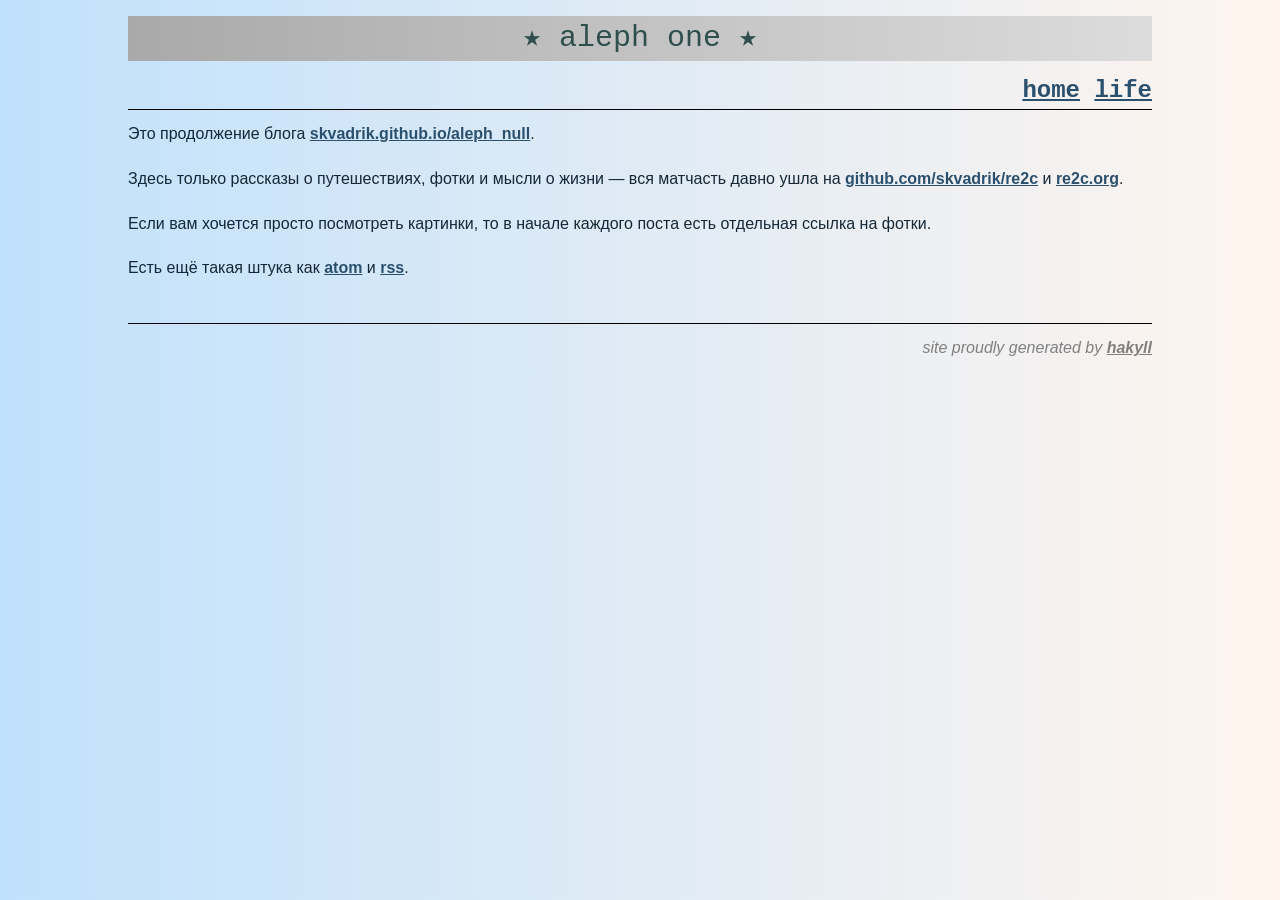
<file: index.html>
<?xml version="1.0" encoding="UTF-8" ?>
<!DOCTYPE html PUBLIC "-//W3C//DTD XHTML 1.0 Strict//EN" "http://www.w3.org/TR/xhtml1/DTD/xhtml1-strict.dtd">
<html xmlns="http://www.w3.org/1999/xhtml" xml:lang="en" lang="en">
    <head>
        <meta http-equiv="Content-Type" content="text/html; charset=UTF-8" />
        <meta name="viewport" content="width=device-width, initial-scale=1.0">
        <title>/skvadrik/home</title>
        <link rel="stylesheet" type="text/css" href="./css/default.css" />
        <link rel="stylesheet" type="text/css" href="./css/image.css" />

        <link rel="alternate" type="application/atom+xml" href="./feed/atom.xml" title="Atom 1.0" />
        <link rel="alternate" type="application/rss+xml" href="./feed/rss.xml" title="RSS 2.0" />
        <link rel="shortcut icon" href="./images/star.ico" />
    </head>
    <body>
        <div id="header">
            <a href="./">★ aleph one ★</a>
        </div>
        <div id="navigation">
            <a href="./">home</a>
            <a href="./life.html">life</a>
        </div>

        <div id="content">
            <p>
Это продолжение блога <a href="https://skvadrik.github.io/aleph_null">skvadrik.github.io/aleph_null</a>.
</p>

<p>
Здесь только рассказы о путешествиях, фотки и мысли о жизни —
вся матчасть давно ушла на <a href="https://github.com/skvadrik/re2c">github.com/skvadrik/re2c</a>
и <a href="https://re2c.org">re2c.org</a>.
</p>

<p>
Если вам хочется просто посмотреть картинки, то в начале каждого поста есть отдельная ссылка на фотки.
</p>

<p>
Есть ещё такая штука как 
<a href="./feed/atom.xml">atom</a> и
<a href="./feed/rss.xml">rss</a>.
</p>

        </div>
        <div id="footer">
            site proudly generated by <a href="http://jaspervdj.be/hakyll">hakyll</a>
        </div>
    </body>
</html>
</file>
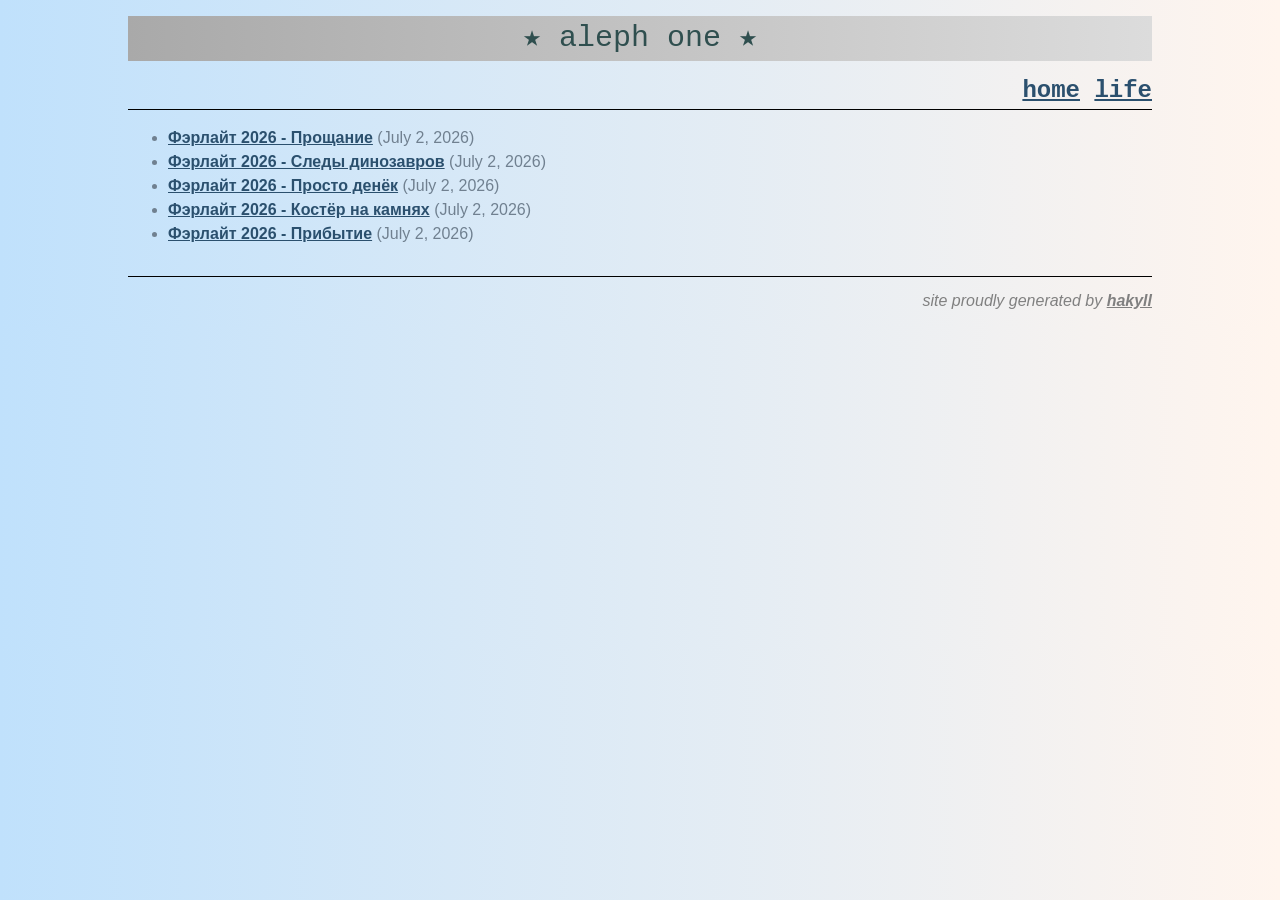
<file: life.html>
<?xml version="1.0" encoding="UTF-8" ?>
<!DOCTYPE html PUBLIC "-//W3C//DTD XHTML 1.0 Strict//EN" "http://www.w3.org/TR/xhtml1/DTD/xhtml1-strict.dtd">
<html xmlns="http://www.w3.org/1999/xhtml" xml:lang="en" lang="en">
    <head>
        <meta http-equiv="Content-Type" content="text/html; charset=UTF-8" />
        <meta name="viewport" content="width=device-width, initial-scale=1.0">
        <title>/skvadrik/life</title>
        <link rel="stylesheet" type="text/css" href="./css/default.css" />
        <link rel="stylesheet" type="text/css" href="./css/image.css" />

        <link rel="alternate" type="application/atom+xml" href="./feed/atom.xml" title="Atom 1.0" />
        <link rel="alternate" type="application/rss+xml" href="./feed/rss.xml" title="RSS 2.0" />
        <link rel="shortcut icon" href="./images/star.ico" />
    </head>
    <body>
        <div id="header">
            <a href="./">★ aleph one ★</a>
        </div>
        <div id="navigation">
            <a href="./">home</a>
            <a href="./life.html">life</a>
        </div>

        <div id="content">
            <div id="post-list">
<ul>
    
        <li>
            <a href="./posts/life/2026-07-02-fairlight_2026_5_farewell.html">Фэрлайт 2026 - Прощание</a> (July  2, 2026)
        </li>
    
        <li>
            <a href="./posts/life/2026-07-02-fairlight_2026_4_dinosaurs.html">Фэрлайт 2026 - Следы динозавров</a> (July  2, 2026)
        </li>
    
        <li>
            <a href="./posts/life/2026-07-02-fairlight_2026_3_just_a_day.html">Фэрлайт 2026 - Просто денёк</a> (July  2, 2026)
        </li>
    
        <li>
            <a href="./posts/life/2026-07-02-fairlight_2026_2_campfire.html">Фэрлайт 2026 - Костёр на камнях</a> (July  2, 2026)
        </li>
    
        <li>
            <a href="./posts/life/2026-07-02-fairlight_2026_1_arrival.html">Фэрлайт 2026 - Прибытие</a> (July  2, 2026)
        </li>
    
</ul>
</div>


        </div>
        <div id="footer">
            site proudly generated by <a href="http://jaspervdj.be/hakyll">hakyll</a>
        </div>
    </body>
</html>
</file>
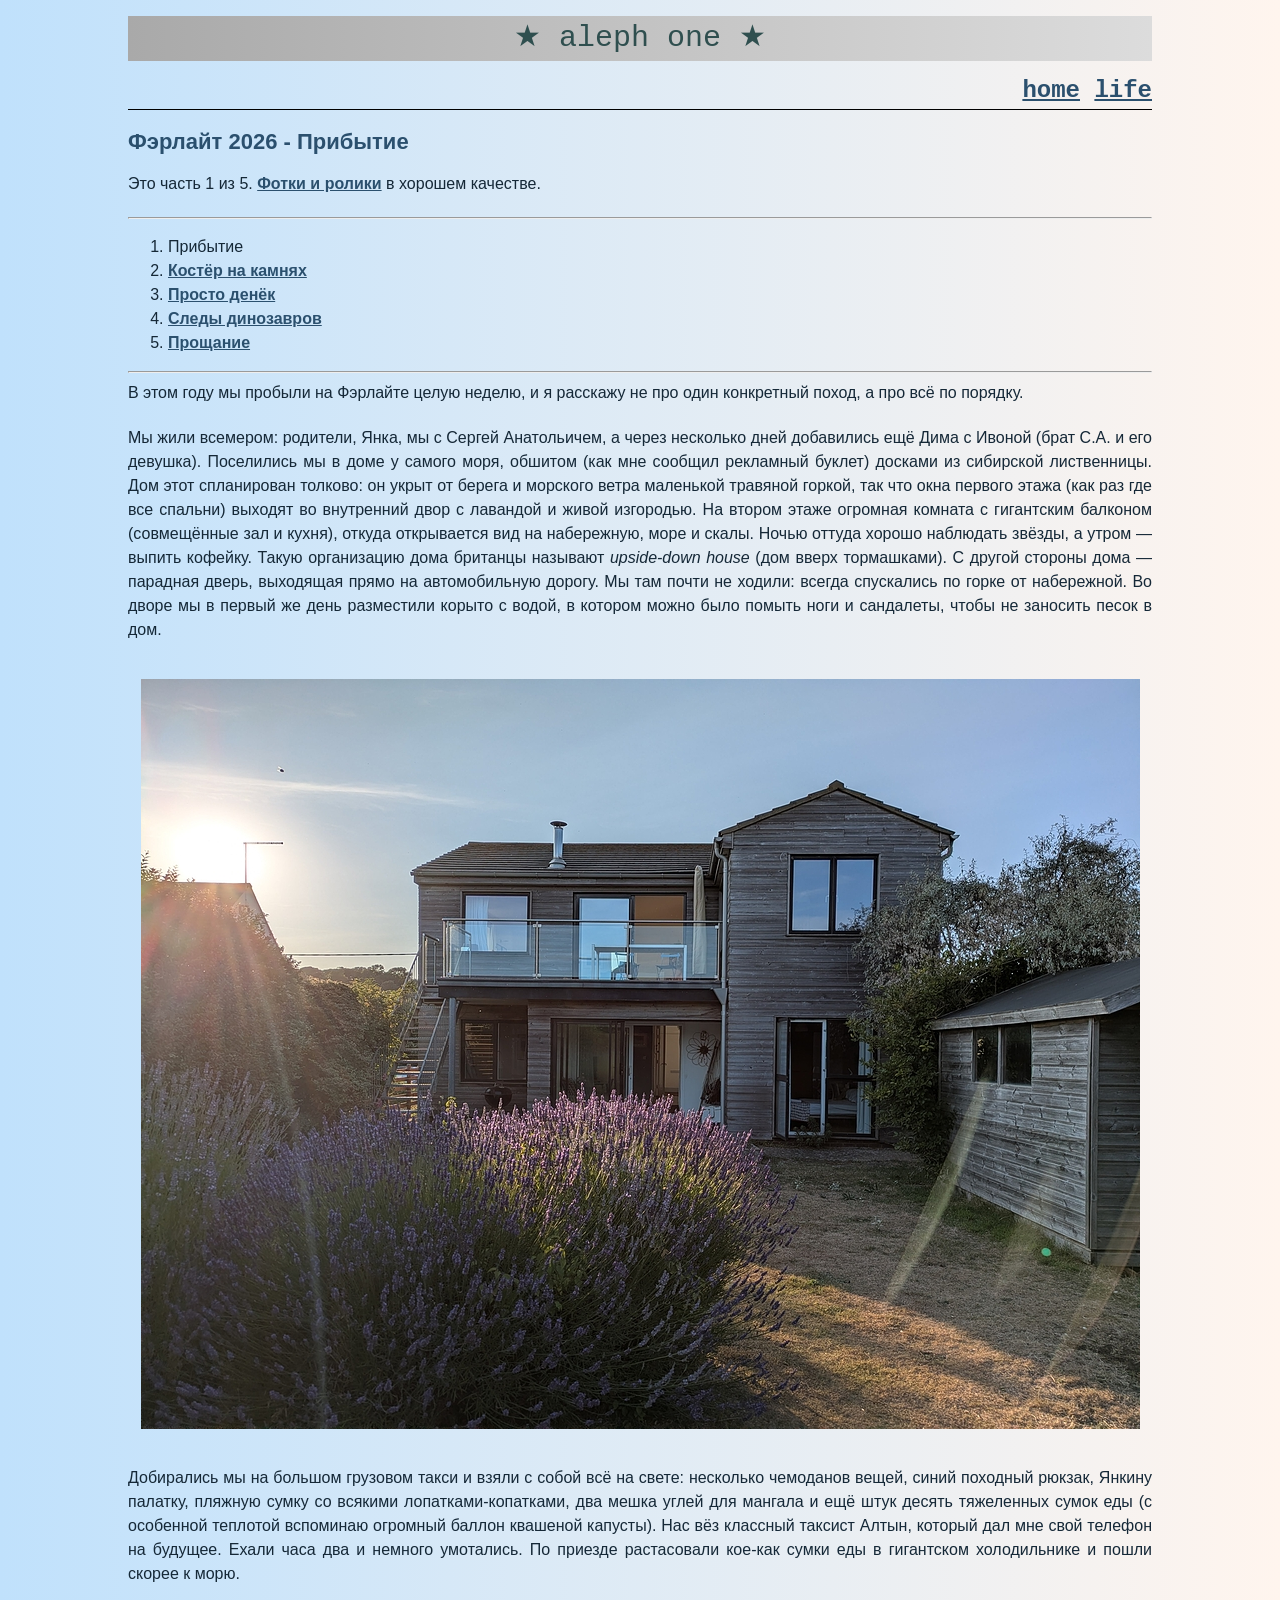
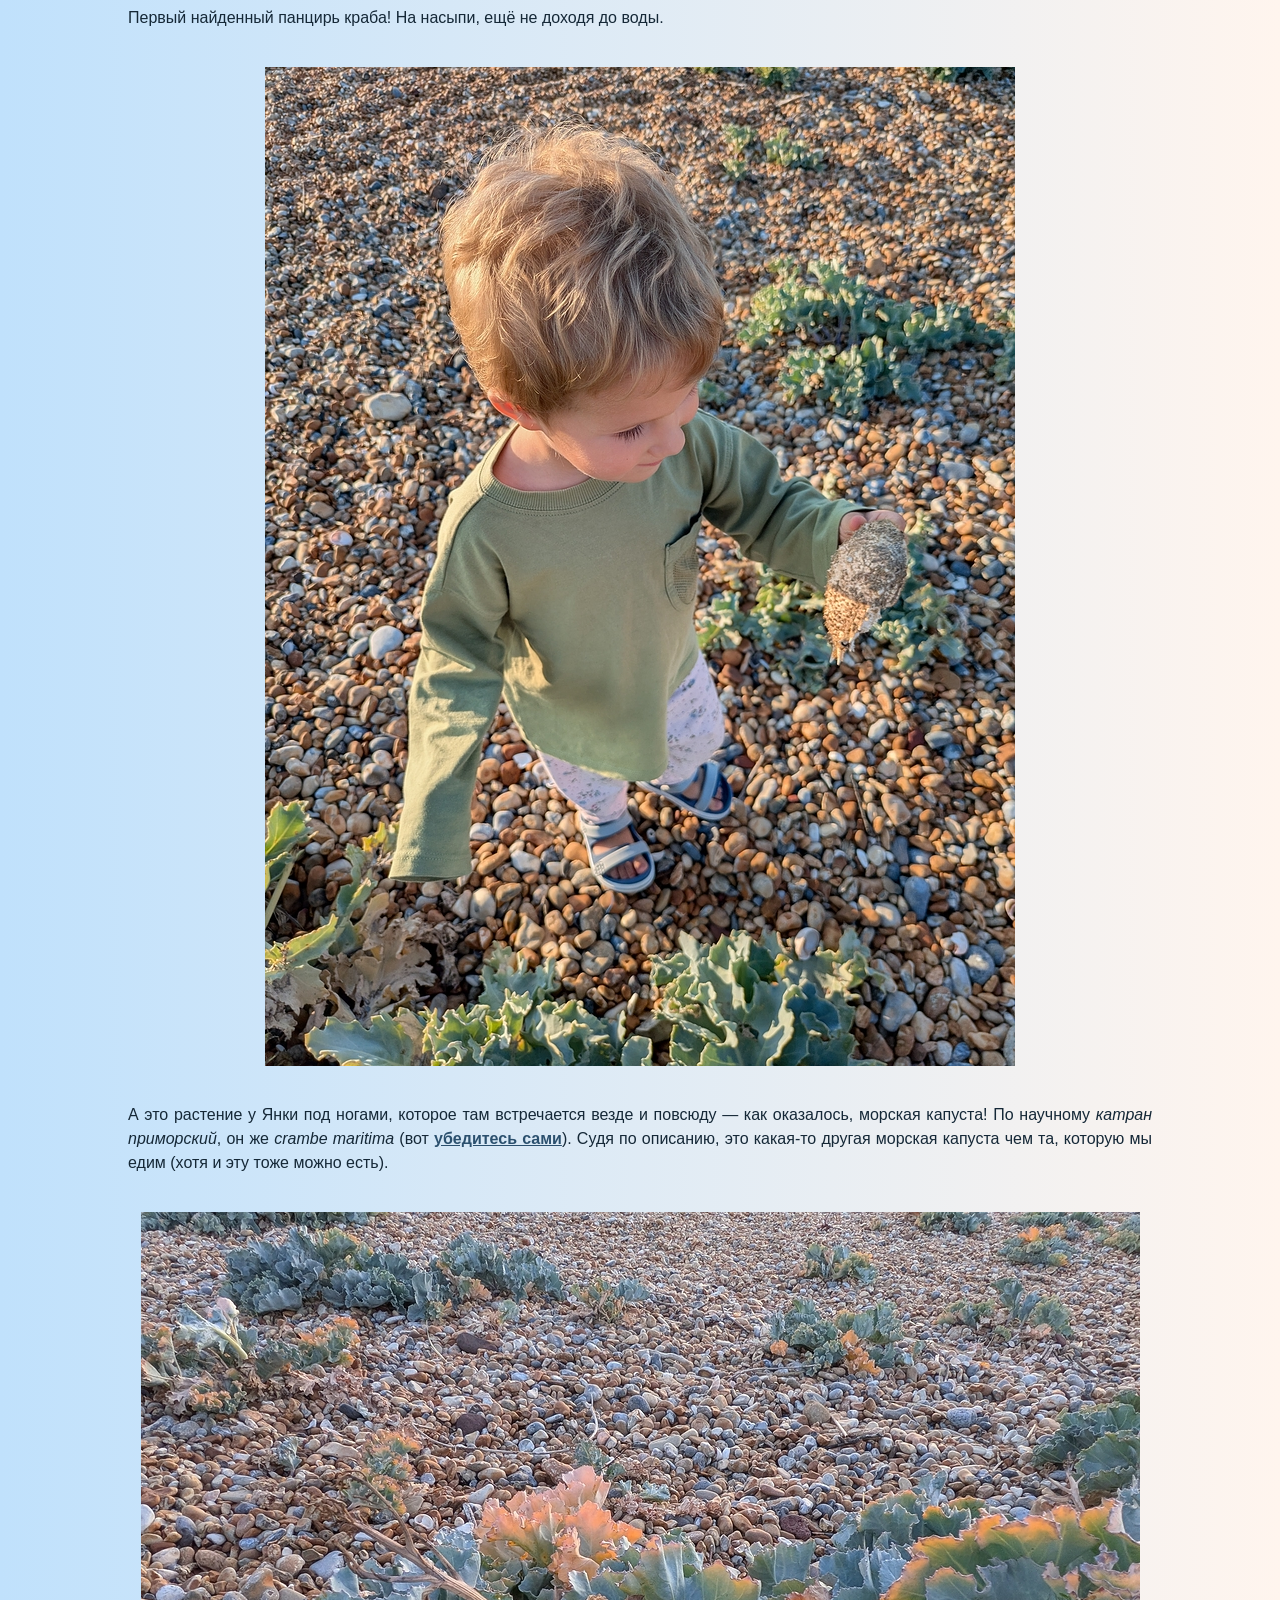
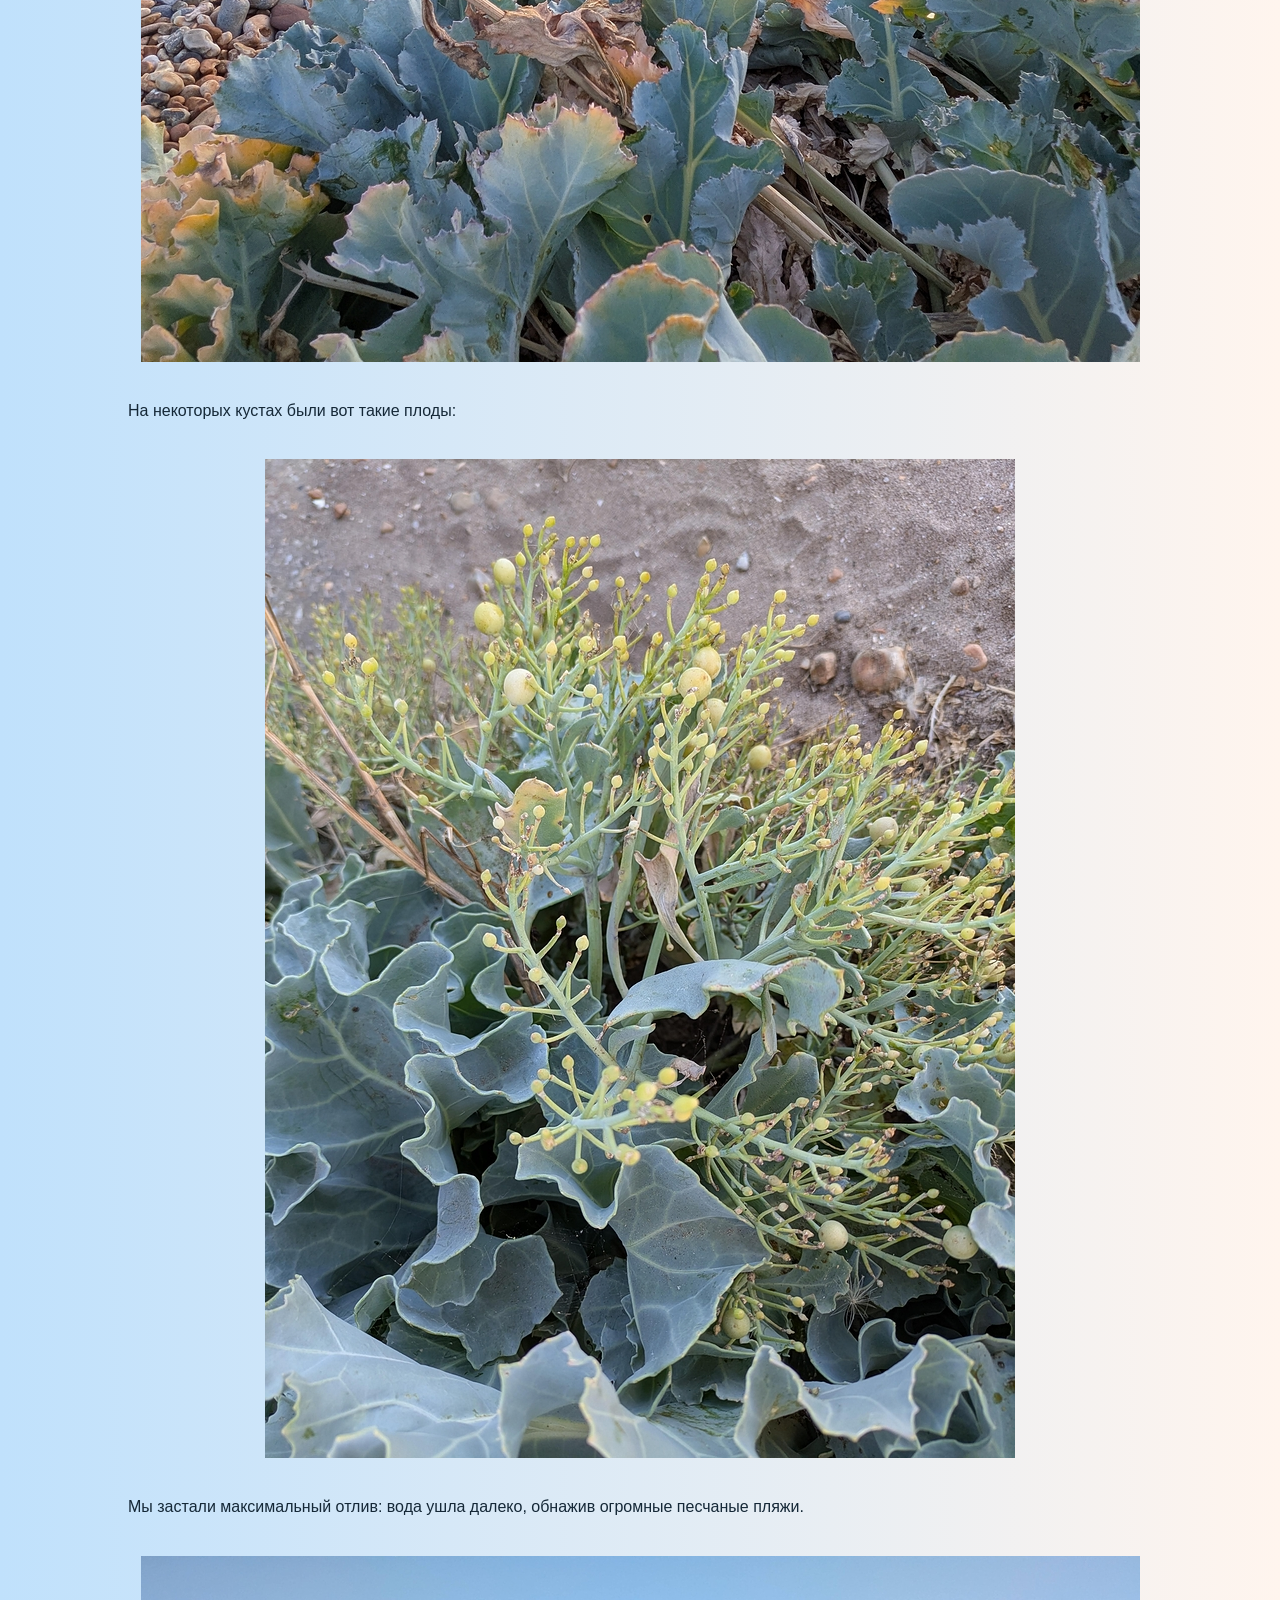
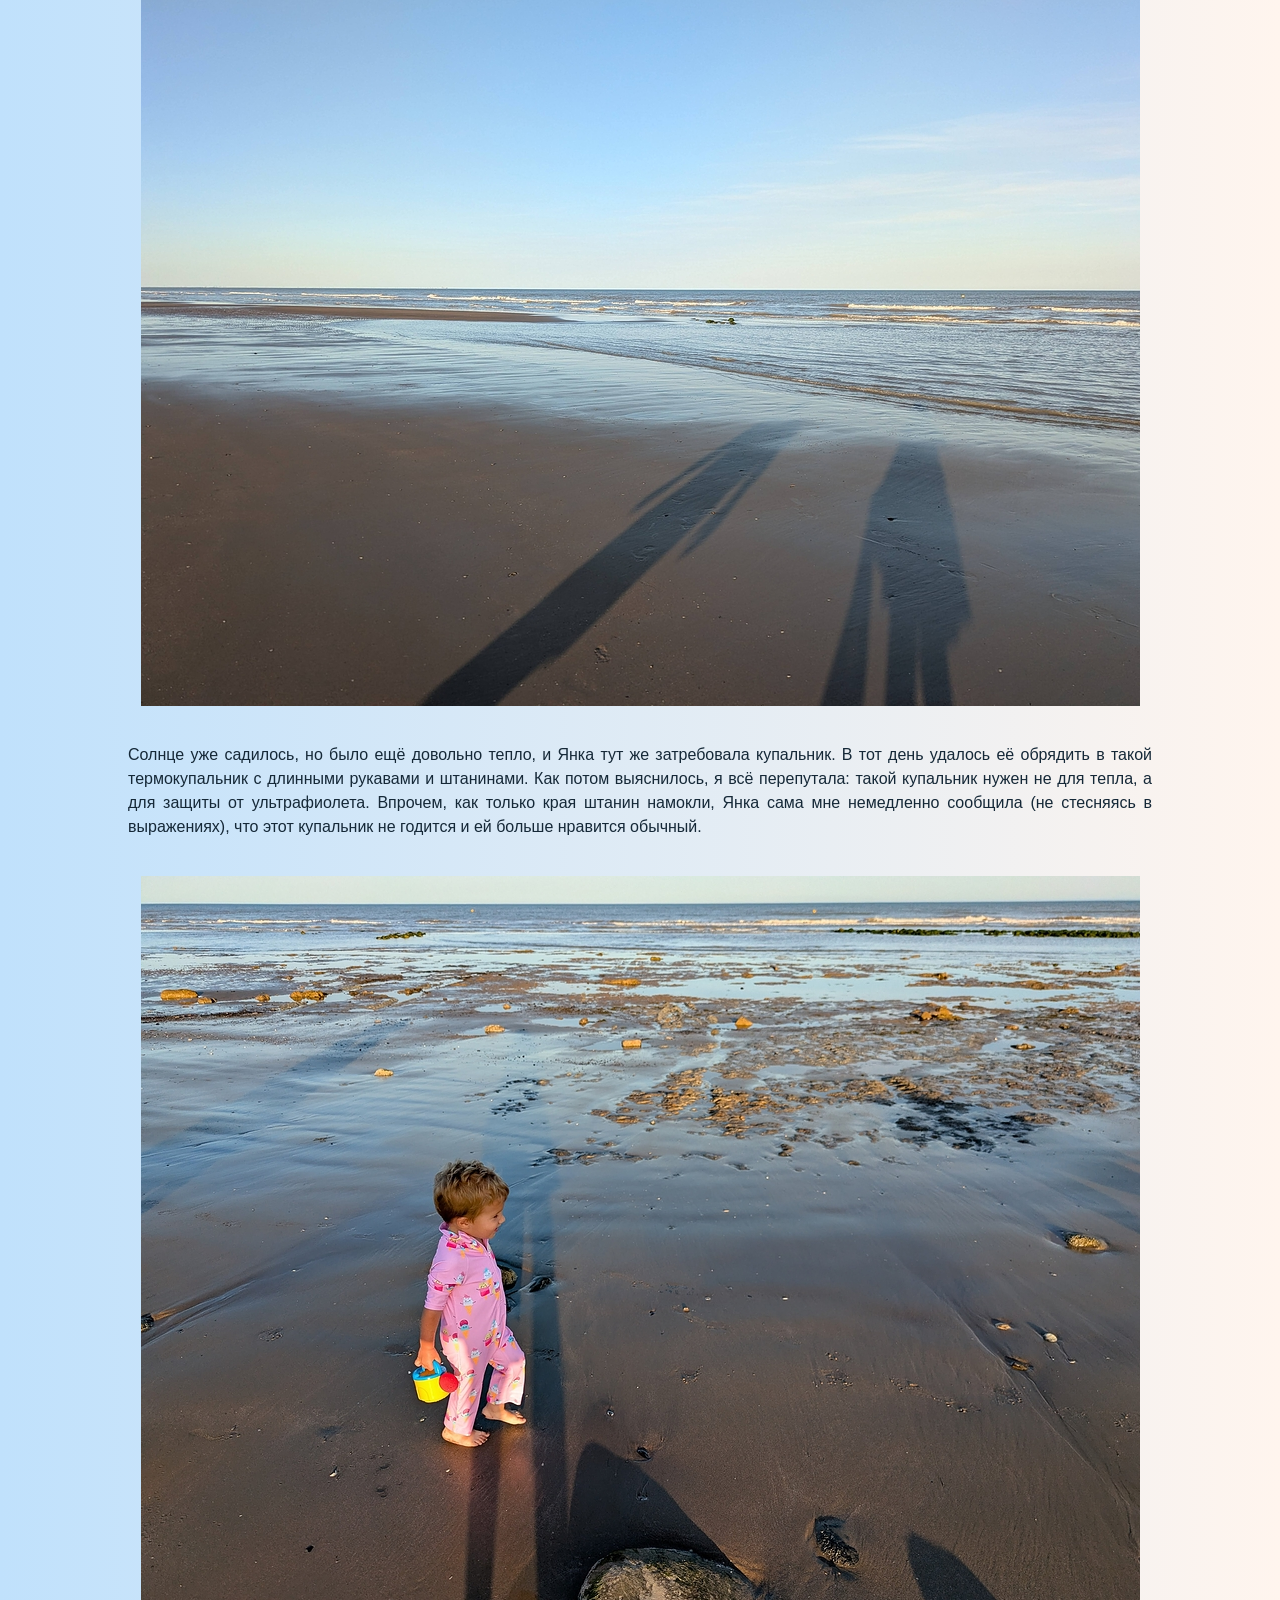
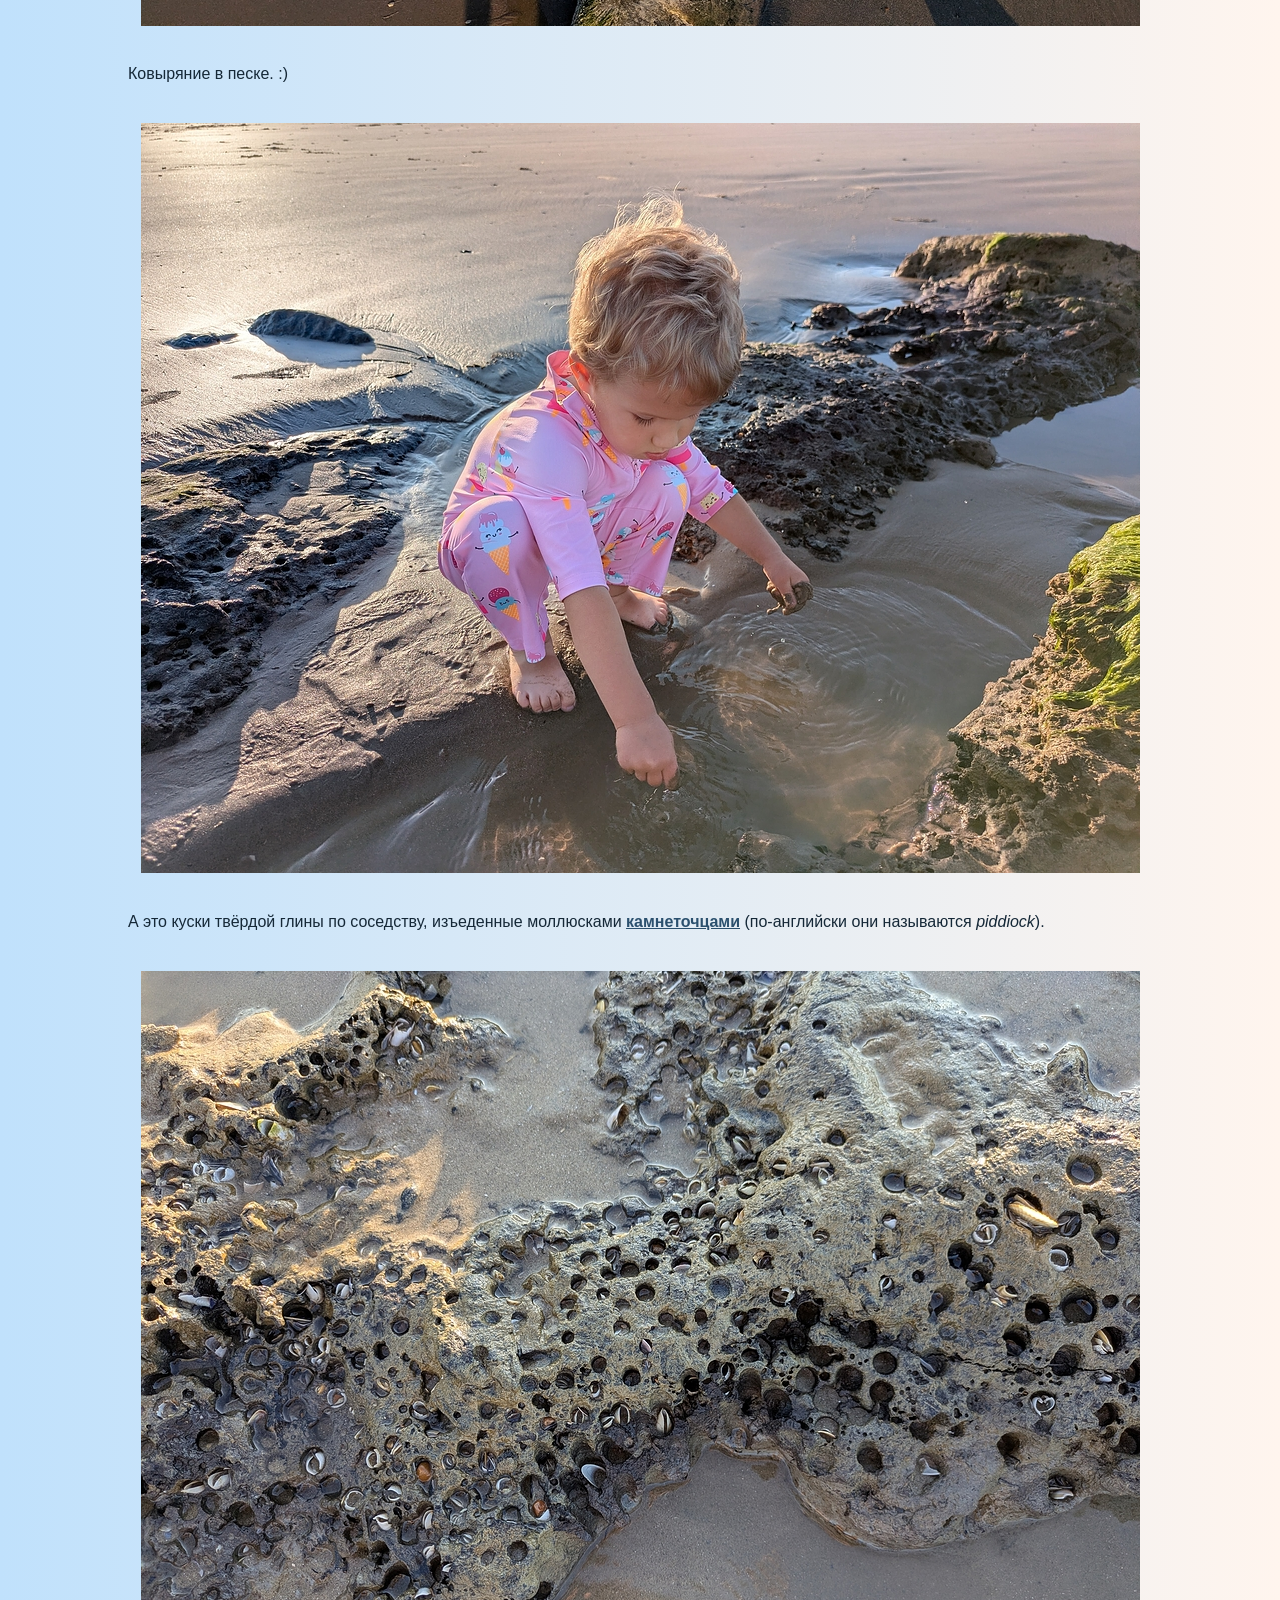
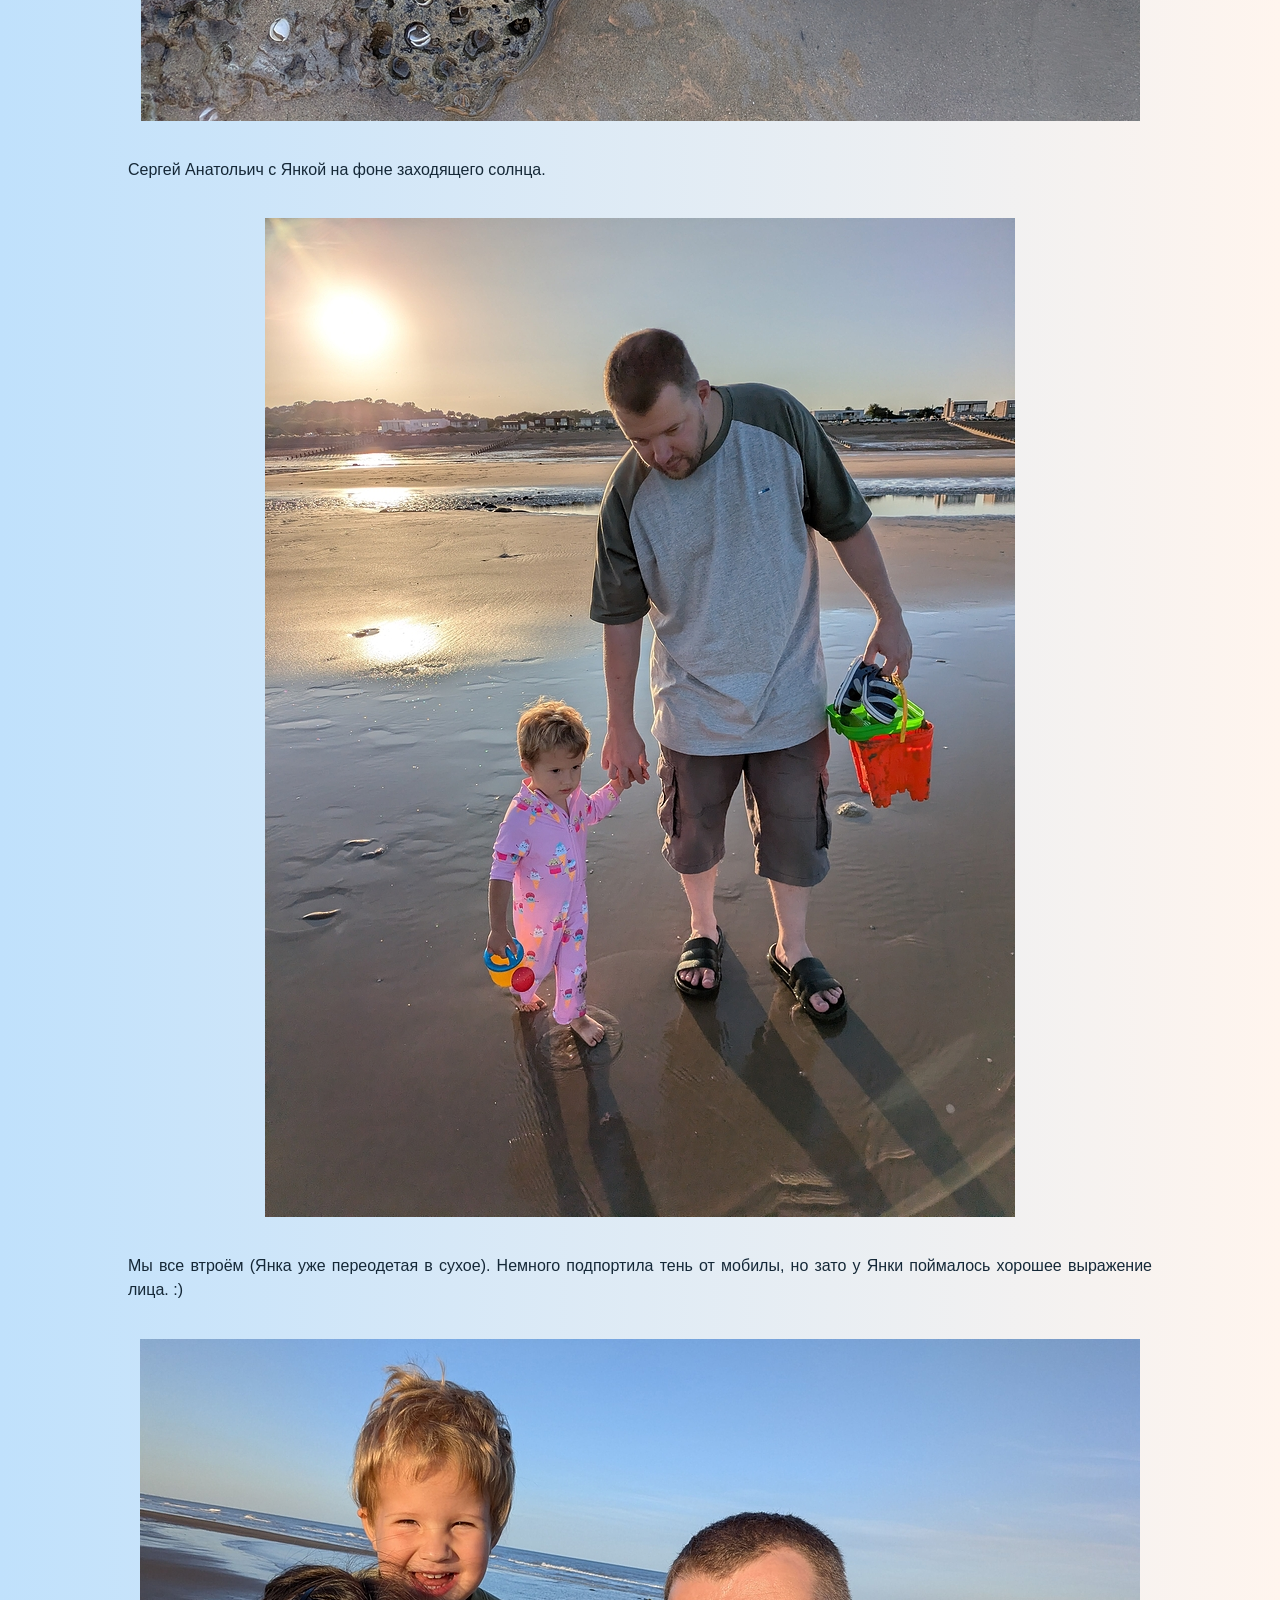
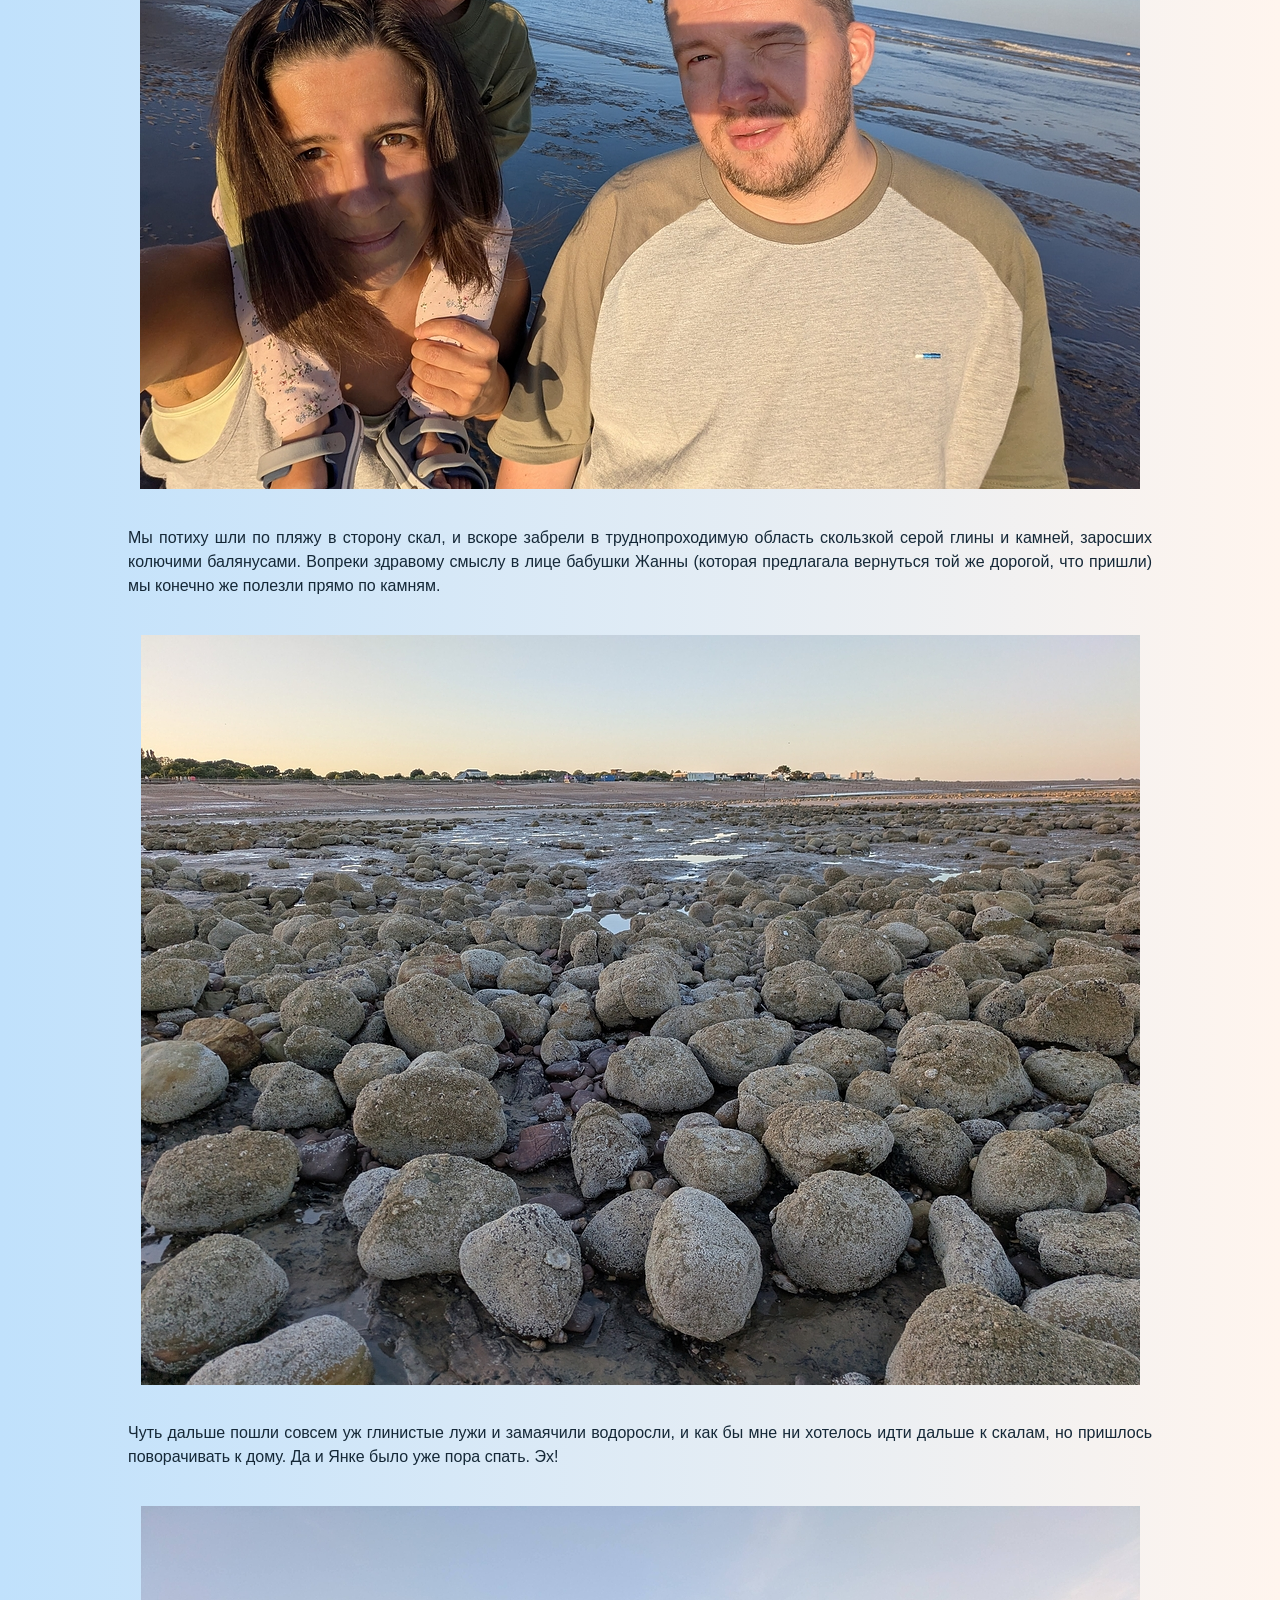
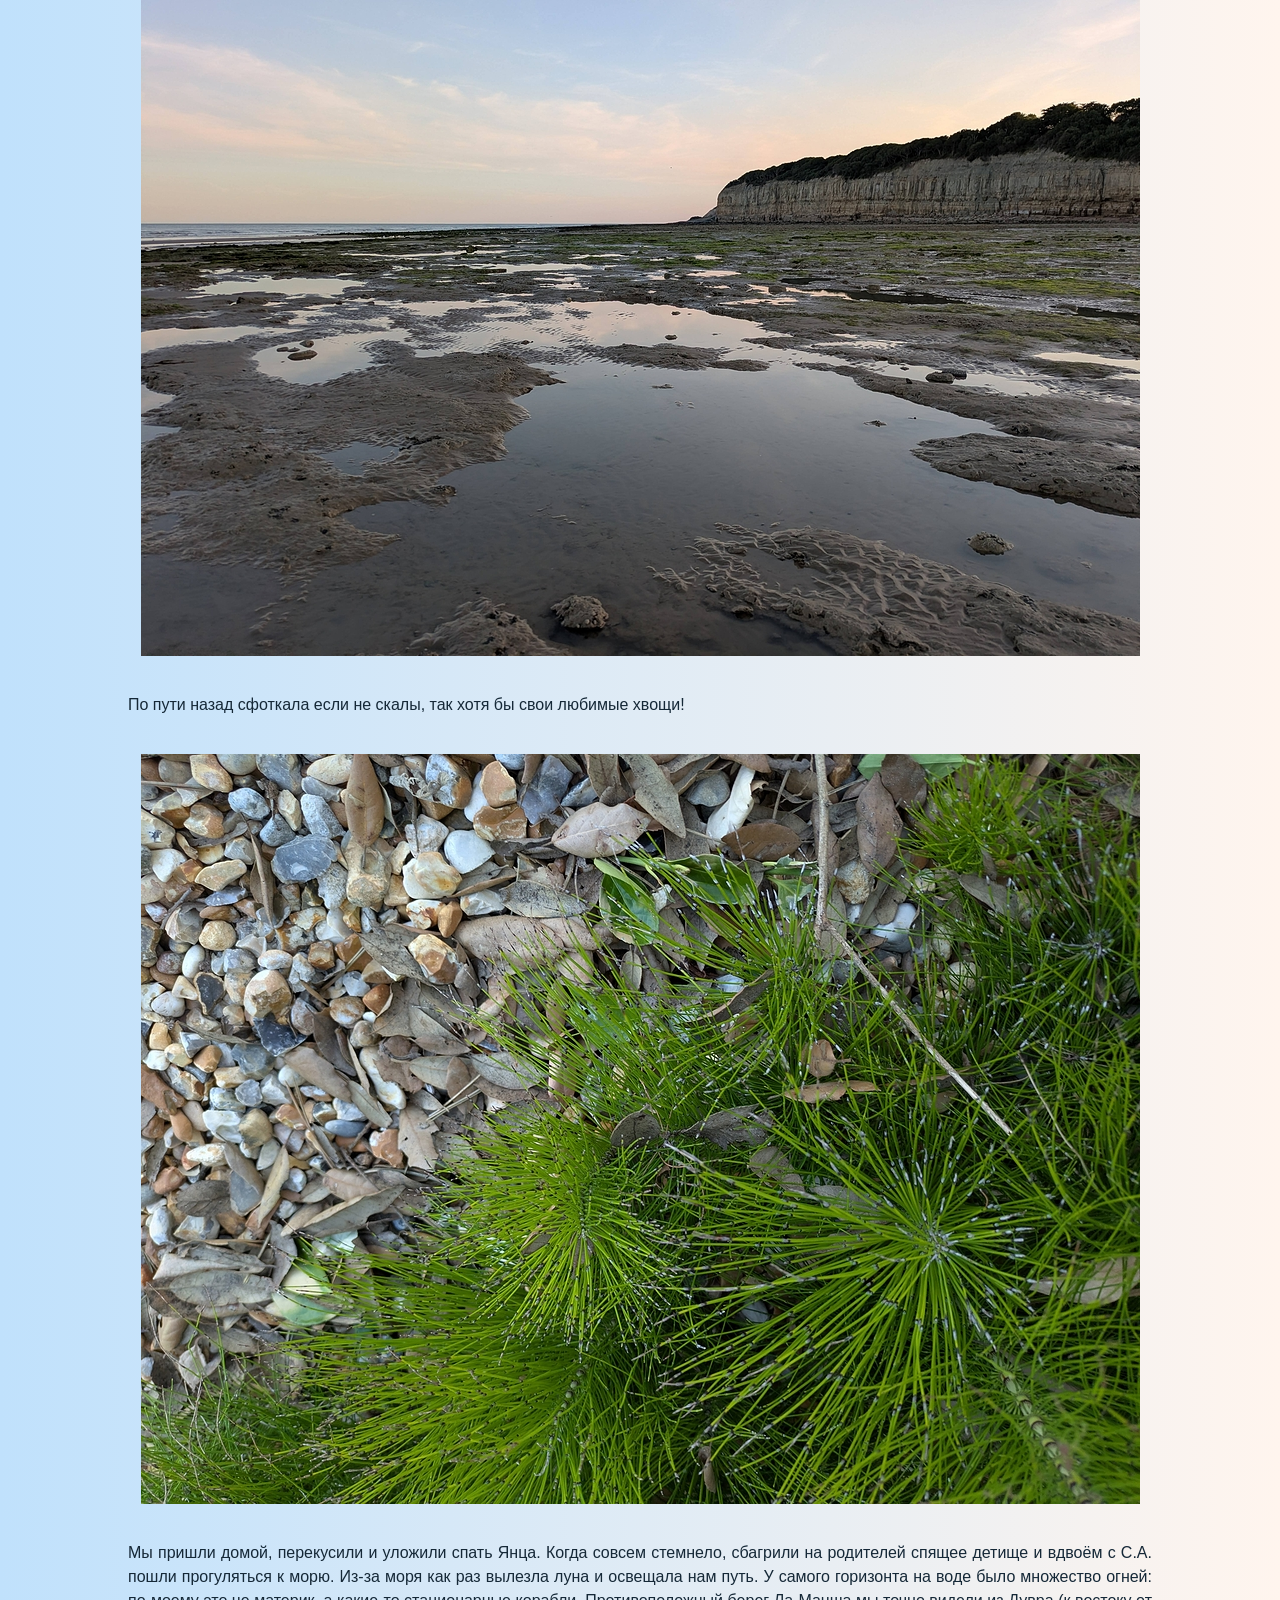
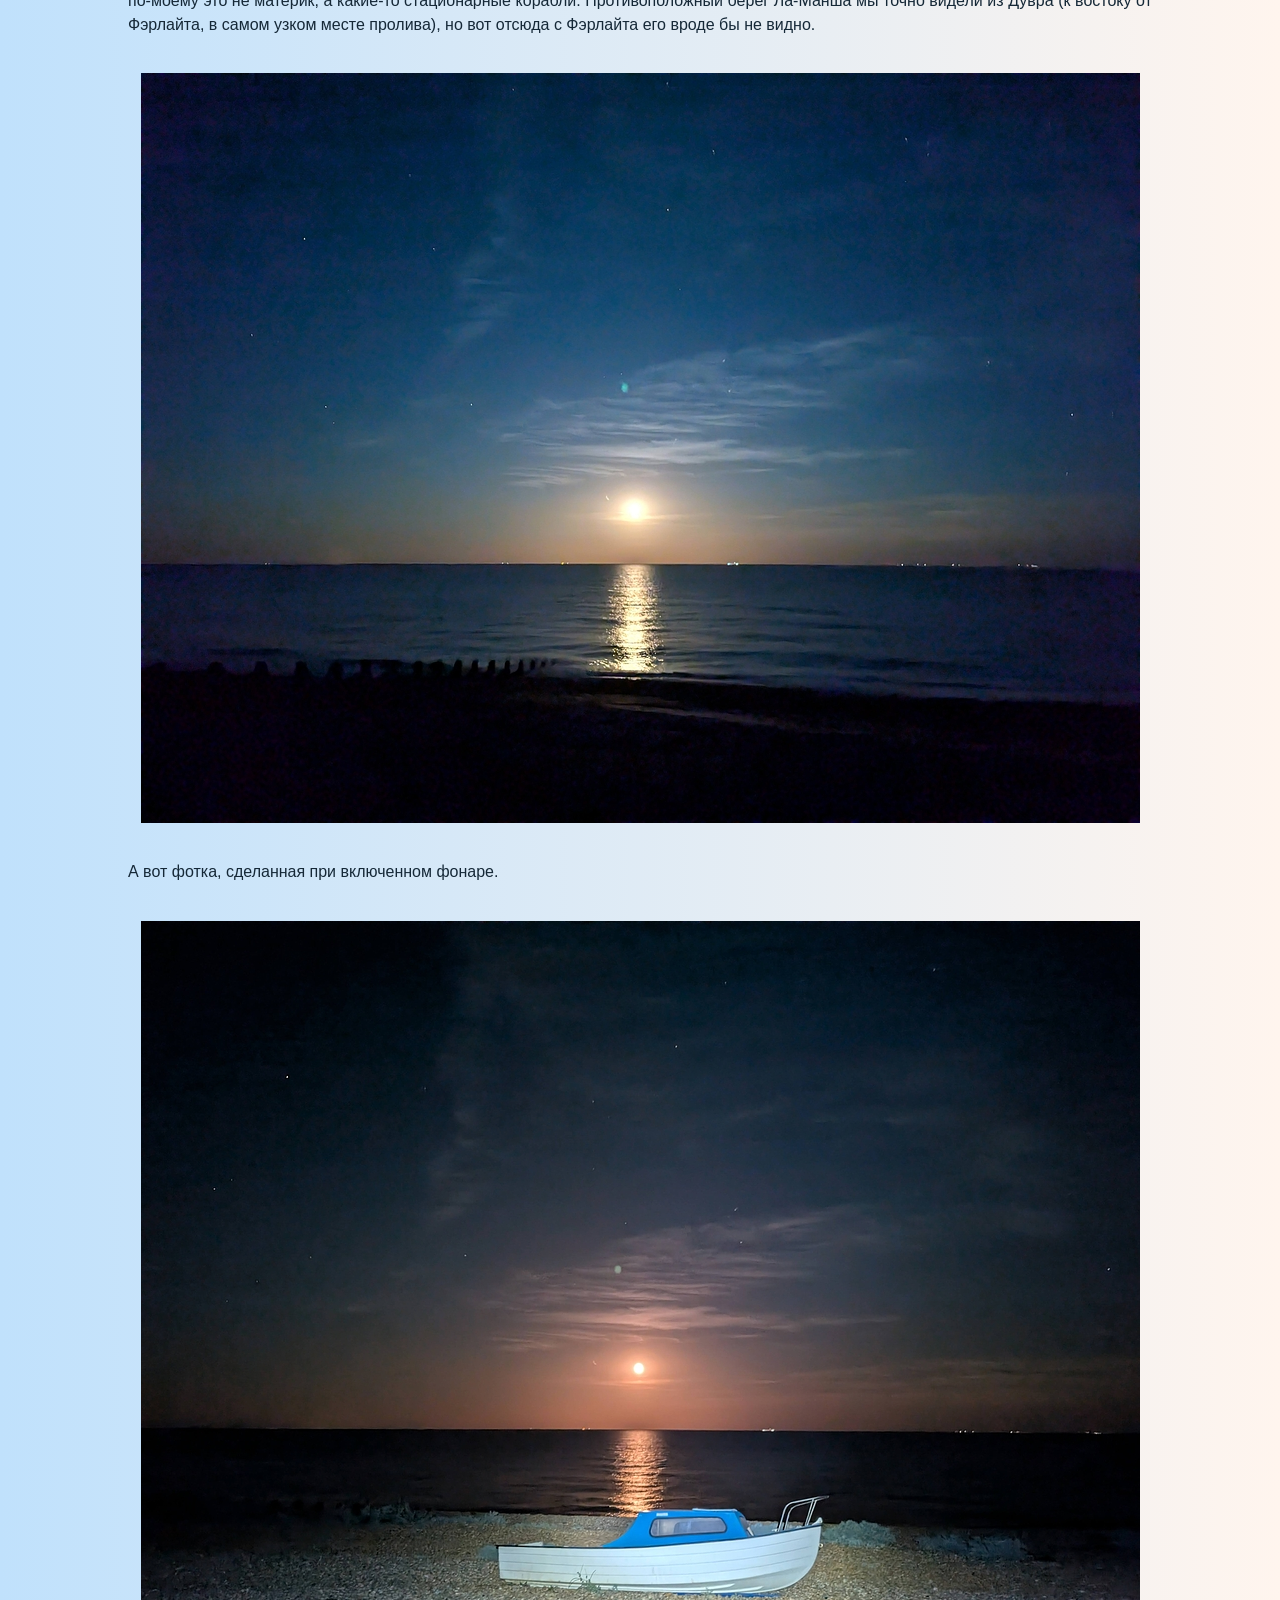
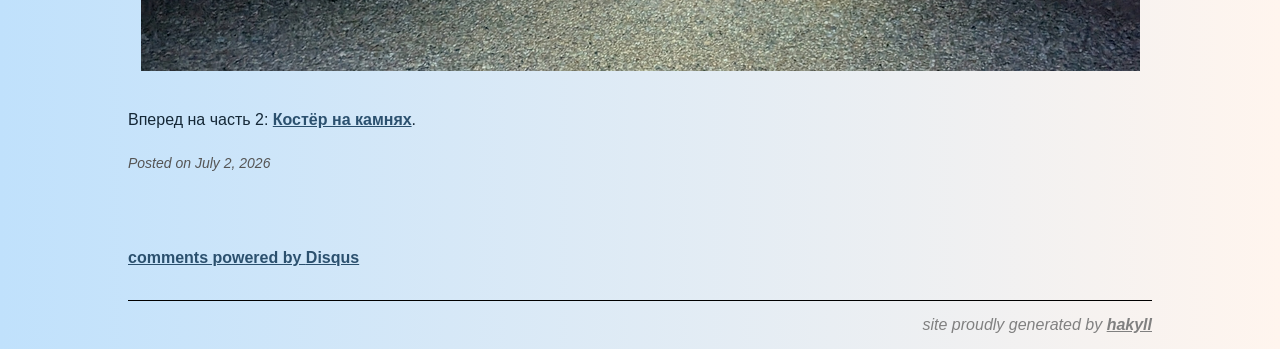
<file: posts/life/2026-07-02-fairlight_2026_1_arrival.html>
<?xml version="1.0" encoding="UTF-8" ?>
<!DOCTYPE html PUBLIC "-//W3C//DTD XHTML 1.0 Strict//EN" "http://www.w3.org/TR/xhtml1/DTD/xhtml1-strict.dtd">
<html xmlns="http://www.w3.org/1999/xhtml" xml:lang="en" lang="en">
    <head>
        <meta http-equiv="Content-Type" content="text/html; charset=UTF-8" />
        <meta name="viewport" content="width=device-width, initial-scale=1.0">
        <title>/skvadrik/Фэрлайт 2026 - Прибытие</title>
        <link rel="stylesheet" type="text/css" href="../../css/default.css" />
        <link rel="stylesheet" type="text/css" href="../../css/image.css" />

        <link rel="alternate" type="application/atom+xml" href="../../feed/atom.xml" title="Atom 1.0" />
        <link rel="alternate" type="application/rss+xml" href="../../feed/rss.xml" title="RSS 2.0" />
        <link rel="shortcut icon" href="../../images/star.ico" />
    </head>
    <body>
        <div id="header">
            <a href="../../">★ aleph one ★</a>
        </div>
        <div id="navigation">
            <a href="../../">home</a>
            <a href="../../life.html">life</a>
        </div>

        <div id="content">
            <h1 id="фэрлайт-2026---прибытие">Фэрлайт 2026 - Прибытие</h1>
<p>Это часть 1 из 5. <a href="https://photos.app.goo.gl/k2FLVZoRJ9XnvGBE9">Фотки и ролики</a> в хорошем качестве.</p>
<hr />
<ol type="1">
<li>Прибытие</li>
<li><a href="./2026-07-02-fairlight_2026_2_campfire.html">Костёр на камнях</a></li>
<li><a href="./2026-07-02-fairlight_2026_3_just_a_day.html">Просто денёк</a></li>
<li><a href="./2026-07-02-fairlight_2026_4_dinosaurs.html">Следы динозавров</a></li>
<li><a href="./2026-07-02-fairlight_2026_5_farewell.html">Прощание</a></li>
</ol>
<hr />
<p>В этом году мы пробыли на Фэрлайте целую неделю, и я расскажу не про один конкретный поход, а про всё по порядку.</p>
<p>Мы жили всемером: родители, Янка, мы с Сергей Анатольичем,
а через несколько дней добавились ещё Дима с Ивоной (брат С.А. и его девушка).
Поселились мы в доме у самого моря, обшитом (как мне сообщил рекламный буклет) досками из сибирской лиственницы.
Дом этот спланирован толково: он укрыт от берега и морского ветра маленькой травяной горкой,
так что окна первого этажа (как раз где все спальни) выходят во внутренний двор с лавандой и живой изгородью.
На втором этаже огромная комната с гигантским балконом (совмещённые зал и кухня), откуда открывается вид на набережную, море и скалы.
Ночью оттуда хорошо наблюдать звёзды, а утром — выпить кофейку.
Такую организацию дома британцы называют <em>upside-down house</em> (дом вверх тормашками).
С другой стороны дома — парадная дверь, выходящая прямо на автомобильную дорогу.
Мы там почти не ходили: всегда спускались по горке от набережной.
Во дворе мы в первый же день разместили корыто с водой, в котором можно было помыть ноги
и сандалеты, чтобы не заносить песок в дом.</p>
<p><img src="../../images/2026-07-02/000.jpg" alt="image" /></p>
<p>Добирались мы на большом грузовом такси и взяли с собой всё на свете: несколько чемоданов вещей, синий походный рюкзак,
Янкину палатку, пляжную сумку со всякими лопатками-копатками, два мешка углей для мангала и ещё
штук десять тяжеленных сумок еды (с особенной теплотой вспоминаю огромный баллон квашеной капусты).
Нас вёз классный таксист Алтын, который дал мне свой телефон на будущее.
Ехали часа два и немного умотались.
По приезде растасовали кое-как сумки еды в гигантском холодильнике и пошли скорее к морю.</p>
<p>Первый найденный панцирь краба! На насыпи, ещё не доходя до воды.</p>
<p><img src="../../images/2026-07-02/002.jpg" alt="image" /></p>
<p>А это растение у Янки под ногами, которое там встречается везде и повсюду —
как оказалось, морская капуста! По научному <em>катран приморский</em>, он же <em>crambe maritima</em>
(вот <a href="https://ru.wikipedia.org/wiki/%D0%9A%D0%B0%D1%82%D1%80%D0%B0%D0%BD_%D0%BF%D1%80%D0%B8%D0%BC%D0%BE%D1%80%D1%81%D0%BA%D0%B8%D0%B9">убедитесь сами</a>).
Судя по описанию, это какая-то другая морская капуста чем та, которую мы едим (хотя и эту тоже можно есть).</p>
<p><img src="../../images/2026-07-02/001.jpg" alt="image" /></p>
<p>На некоторых кустах были вот такие плоды:</p>
<p><img src="../../images/2026-07-02/085.jpg" alt="image" /></p>
<p>Мы застали максимальный отлив: вода ушла далеко, обнажив огромные песчаные пляжи.</p>
<p><img src="../../images/2026-07-02/007.jpg" alt="image" /></p>
<p>Солнце уже садилось, но было ещё довольно тепло, и Янка тут же затребовала купальник.
В тот день удалось её обрядить в такой термокупальник с длинными рукавами и штанинами.
Как потом выяснилось, я всё перепутала: такой купальник нужен не для тепла, а для защиты от ультрафиолета.
Впрочем, как только края штанин намокли, Янка сама мне немедленно сообщила (не стесняясь в выражениях),
что этот купальник не годится и ей больше нравится обычный.</p>
<p><img src="../../images/2026-07-02/006.jpg" alt="image" /></p>
<p>Ковыряние в песке. :)</p>
<p><img src="../../images/2026-07-02/005.jpg" alt="image" /></p>
<p>А это куски твёрдой глины по соседству, изъеденные моллюсками <a href="https://ru.wikipedia.org/wiki/%D0%9A%D0%B0%D0%BC%D0%BD%D0%B5%D1%82%D0%BE%D1%87%D1%86%D1%8B">камнеточцами</a>
(по-английски они называются <em>piddiock</em>).</p>
<p><img src="../../images/2026-07-02/004.jpg" alt="image" /></p>
<p>Сергей Анатольич с Янкой на фоне заходящего солнца.</p>
<p><img src="../../images/2026-07-02/009.jpg" alt="image" /></p>
<p>Мы все втроём (Янка уже переодетая в сухое).
Немного подпортила тень от мобилы, но зато у Янки поймалось хорошее выражение лица. :)</p>
<p><img src="../../images/2026-07-02/010.jpg" alt="image" /></p>
<p>Мы потиху шли по пляжу в сторону скал, и вскоре забрели в труднопроходимую область скользкой серой глины и камней, заросших колючими балянусами.
Вопреки здравому смыслу в лице бабушки Жанны (которая предлагала вернуться той же дорогой, что пришли) мы конечно же полезли прямо по камням.</p>
<p><img src="../../images/2026-07-02/011.jpg" alt="image" /></p>
<p>Чуть дальше пошли совсем уж глинистые лужи и замаячили водоросли, и как бы мне ни хотелось идти
дальше к скалам, но пришлось поворачивать к дому. Да и Янке было уже пора спать. Эх!</p>
<p><img src="../../images/2026-07-02/012.jpg" alt="image" /></p>
<p>По пути назад сфоткала если не скалы, так хотя бы свои любимые хвощи!</p>
<p><img src="../../images/2026-07-02/013.jpg" alt="image" /></p>
<p>Мы пришли домой, перекусили и уложили спать Янца.
Когда совсем стемнело, сбагрили на родителей спящее детище и вдвоём с С.А. пошли прогуляться к морю.
Из-за моря как раз вылезла луна и освещала нам путь.
У самого горизонта на воде было множество огней: по-моему это не материк, а какие-то стационарные корабли.
Противоположный берег Ла-Манша мы точно видели из Дувра (к востоку от Фэрлайта, в самом узком месте пролива),
но вот отсюда с Фэрлайта его вроде бы не видно.</p>
<p><img src="../../images/2026-07-02/015.jpg" alt="image" /></p>
<p>А вот фотка, сделанная при включенном фонаре.</p>
<p><img src="../../images/2026-07-02/017.jpg" alt="image" /></p>
<p>Вперед на часть 2: <a href="./2026-07-02-fairlight_2026_2_campfire.html">Костёр на камнях</a>.</p>

<div class="info">
    Posted on July  2, 2026
    
</div>

<br />
<br />
<br />

<!-- comments by Disquis -->
<div id="disqus_thread"></div>
<script type="text/javascript">
    /* * * CONFIGURATION VARIABLES: EDIT BEFORE PASTING INTO YOUR WEBPAGE * * */
    var disqus_shortname = 'aleph-null'; // required: replace example with your forum shortname

    /* * * DON'T EDIT BELOW THIS LINE * * */
    (function() {
        var dsq = document.createElement('script'); dsq.type = 'text/javascript'; dsq.async = true;
        dsq.src = '//' + disqus_shortname + '.disqus.com/embed.js';
        (document.getElementsByTagName('head')[0] || document.getElementsByTagName('body')[0]).appendChild(dsq);
    })();
</script>
<noscript>Please enable JavaScript to view the <a href="http://disqus.com/?ref_noscript">comments powered by Disqus.</a></noscript>
<a href="http://disqus.com" class="dsq-brlink">comments powered by <span class="logo-disqus">Disqus</span></a>

        </div>
        <div id="footer">
            site proudly generated by <a href="http://jaspervdj.be/hakyll">hakyll</a>
        </div>
    </body>
</html>
</file>
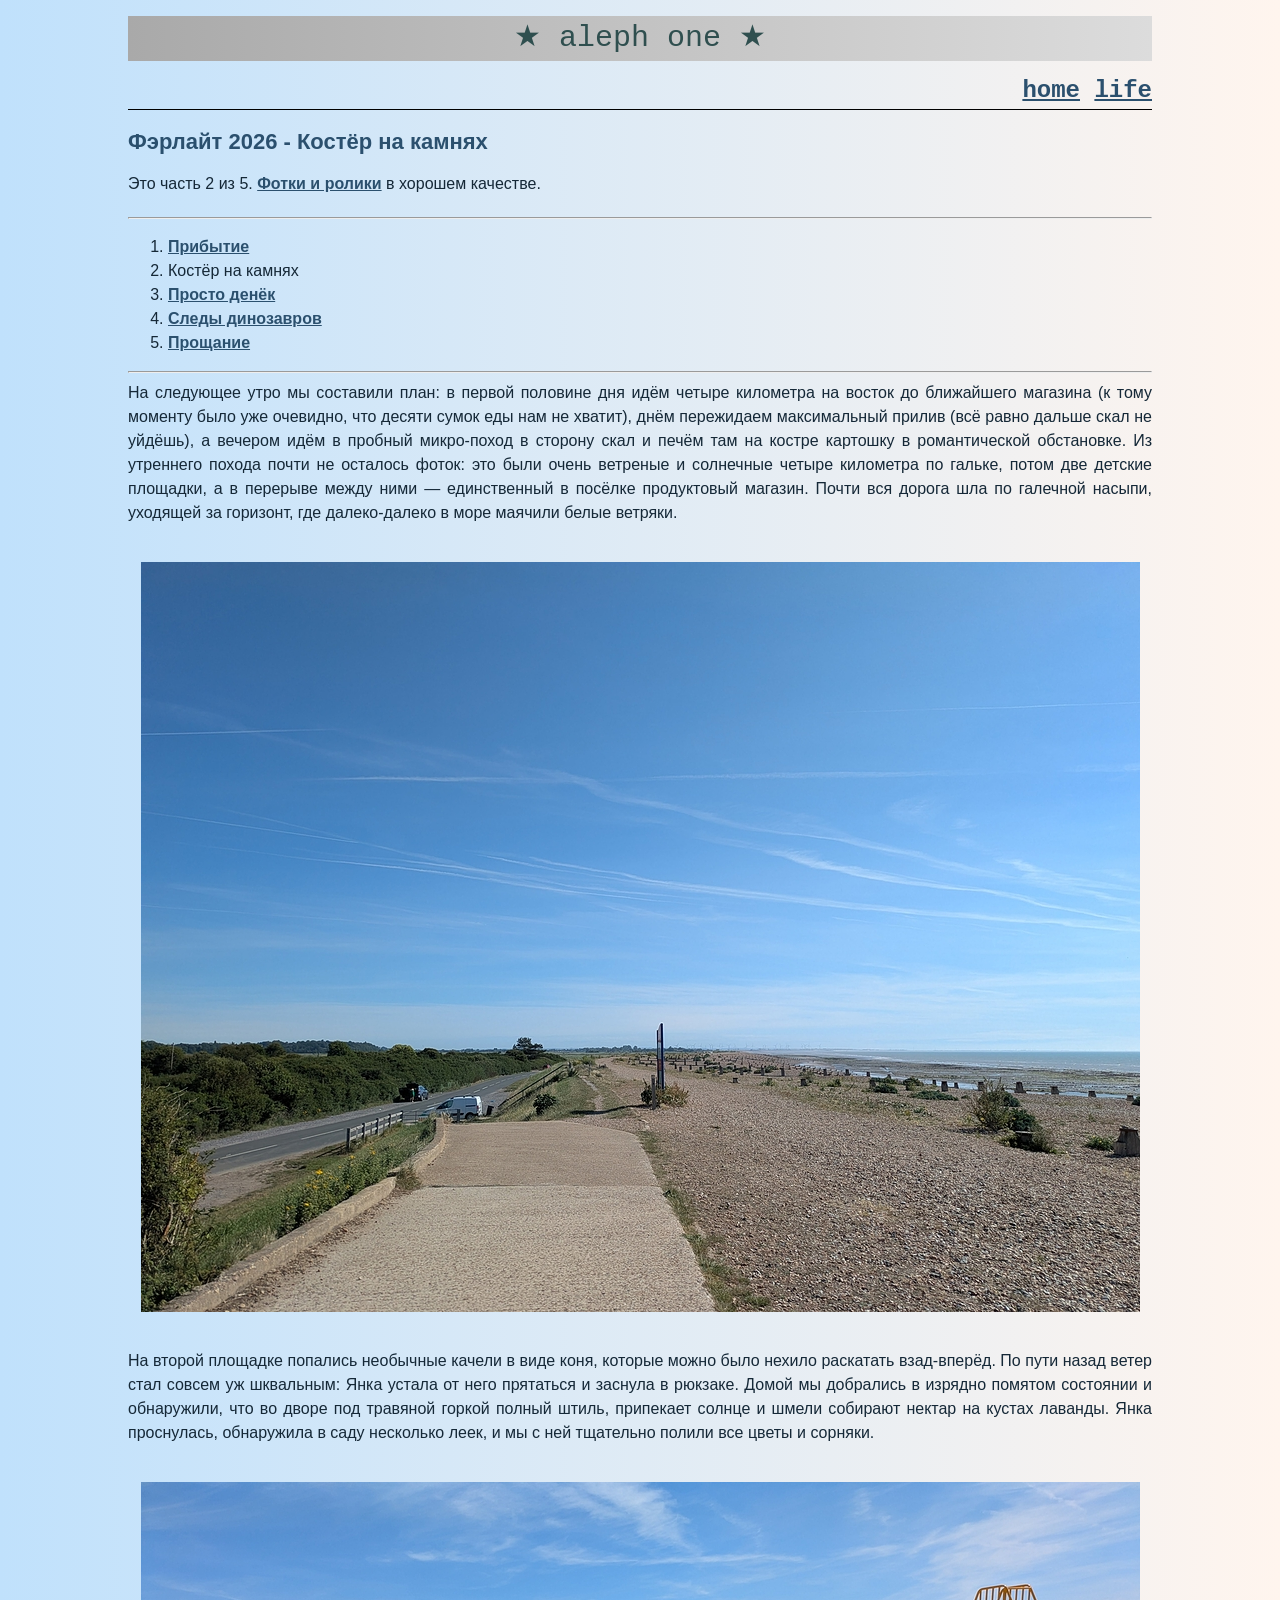
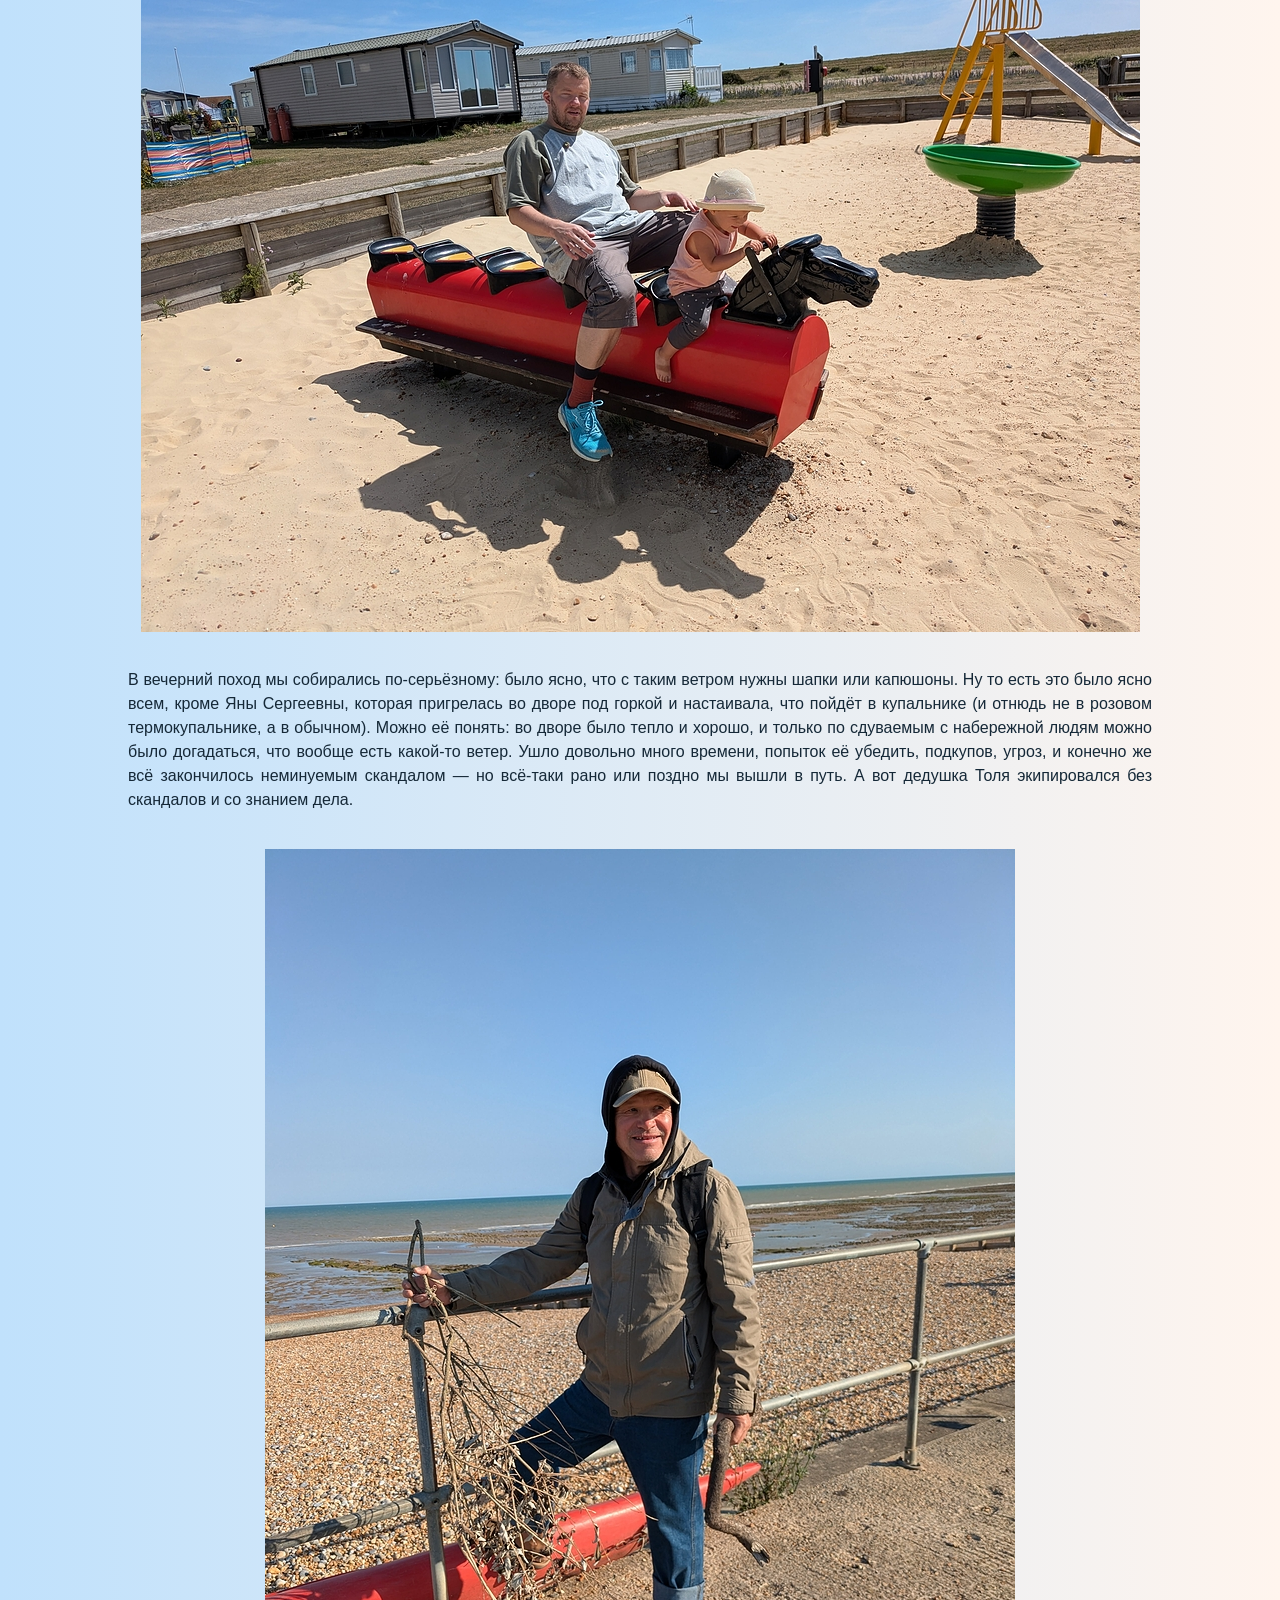
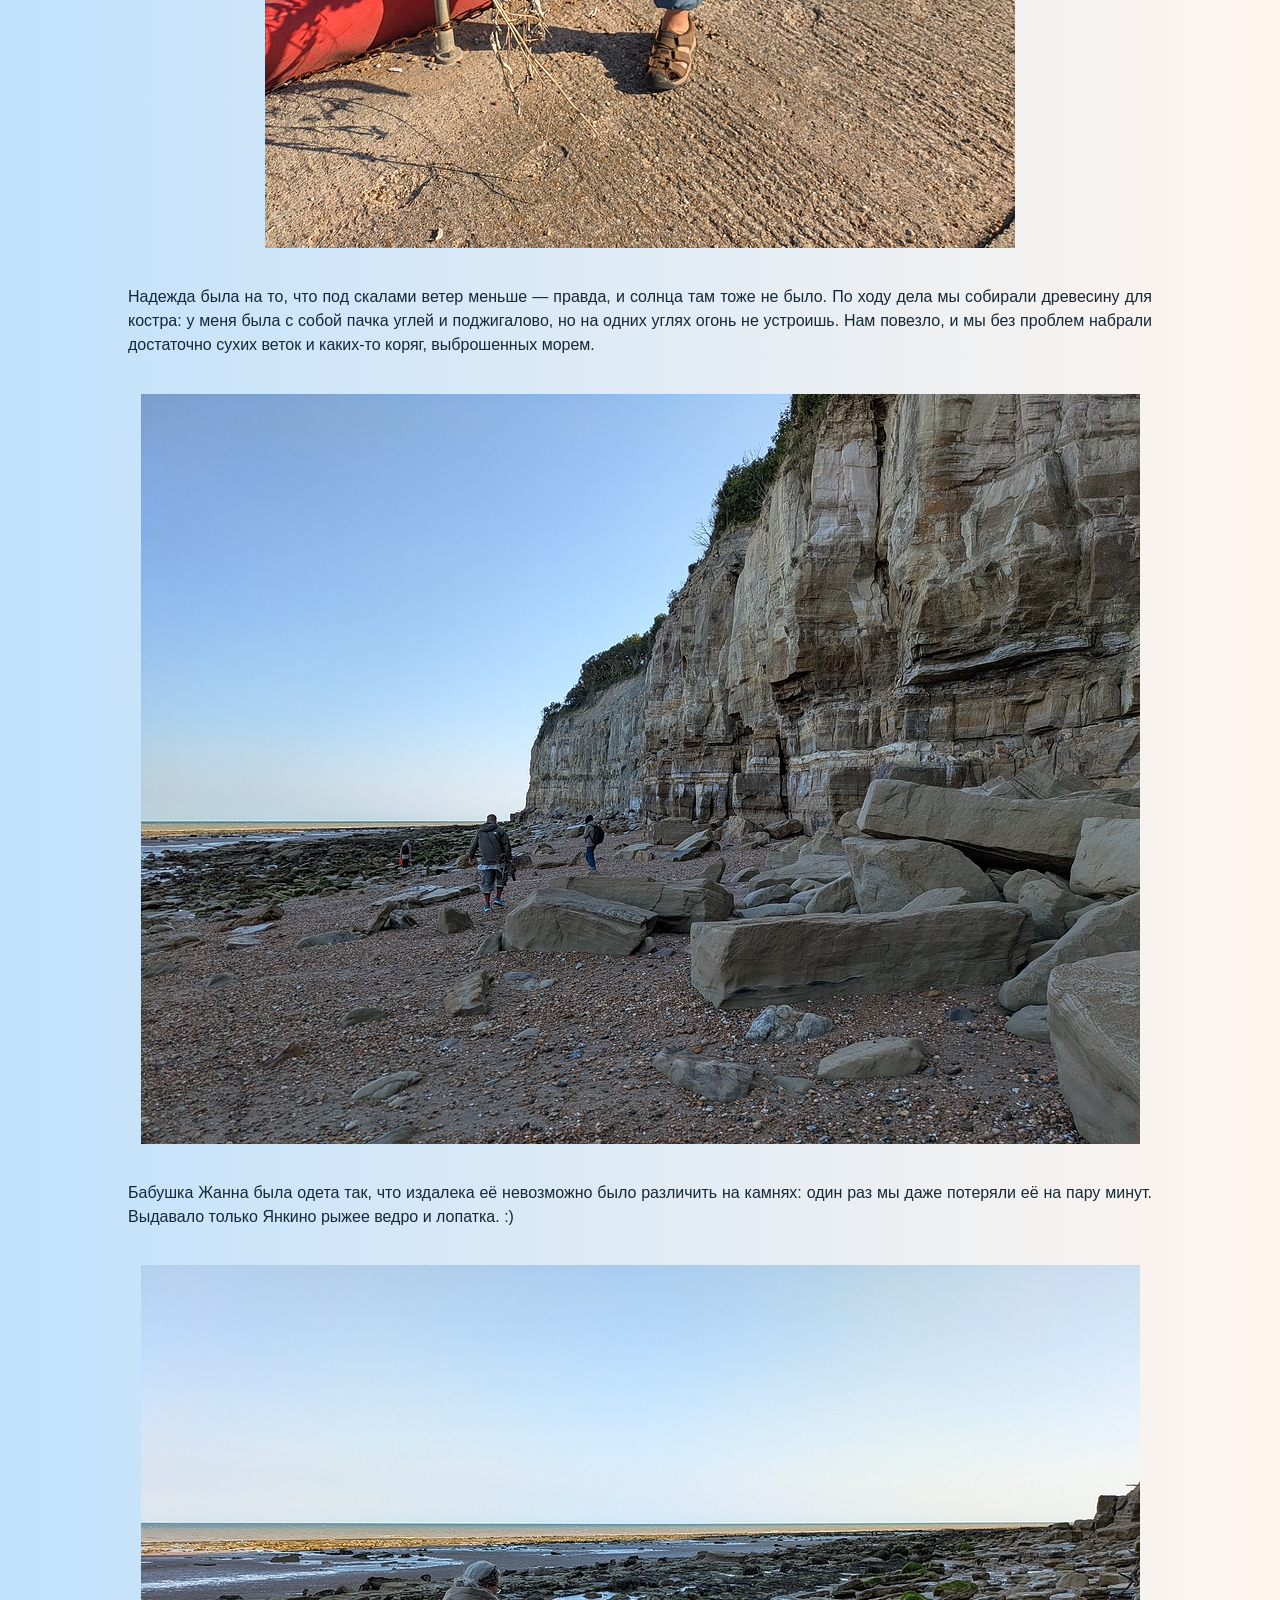
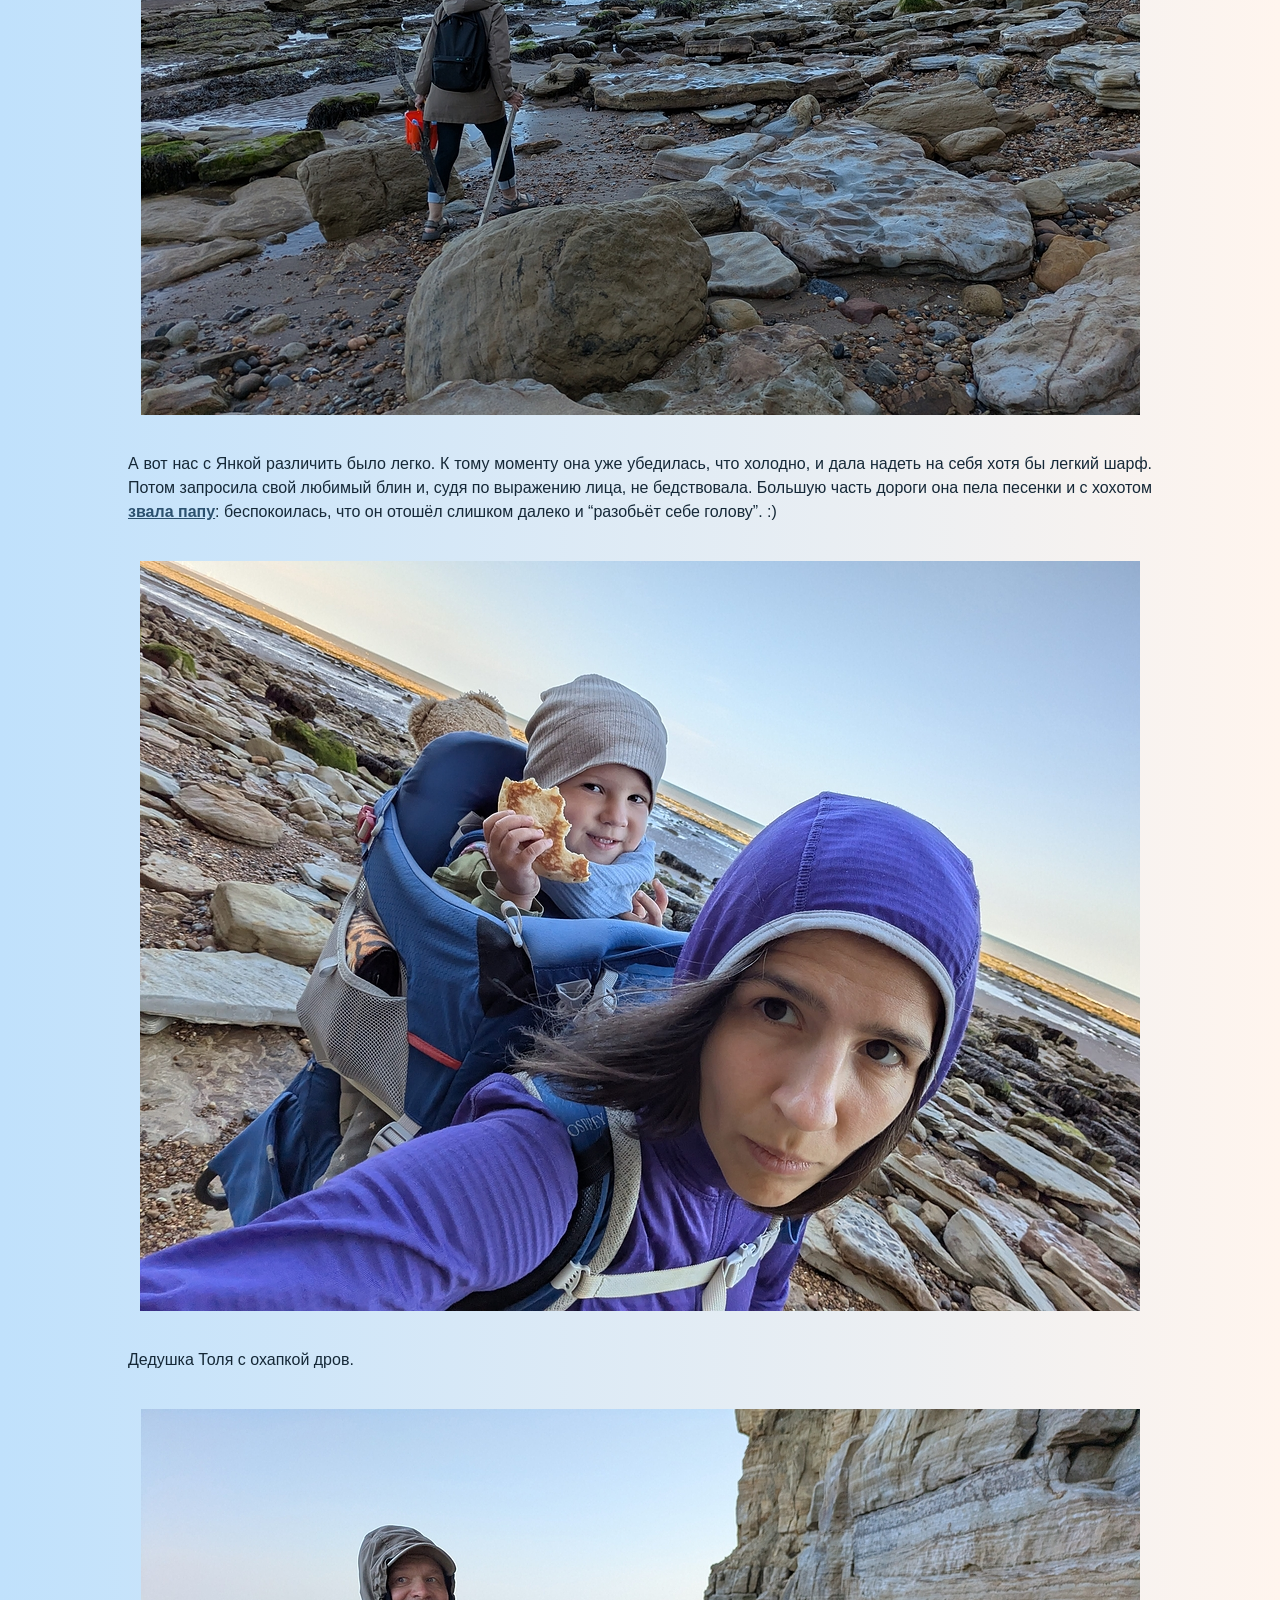
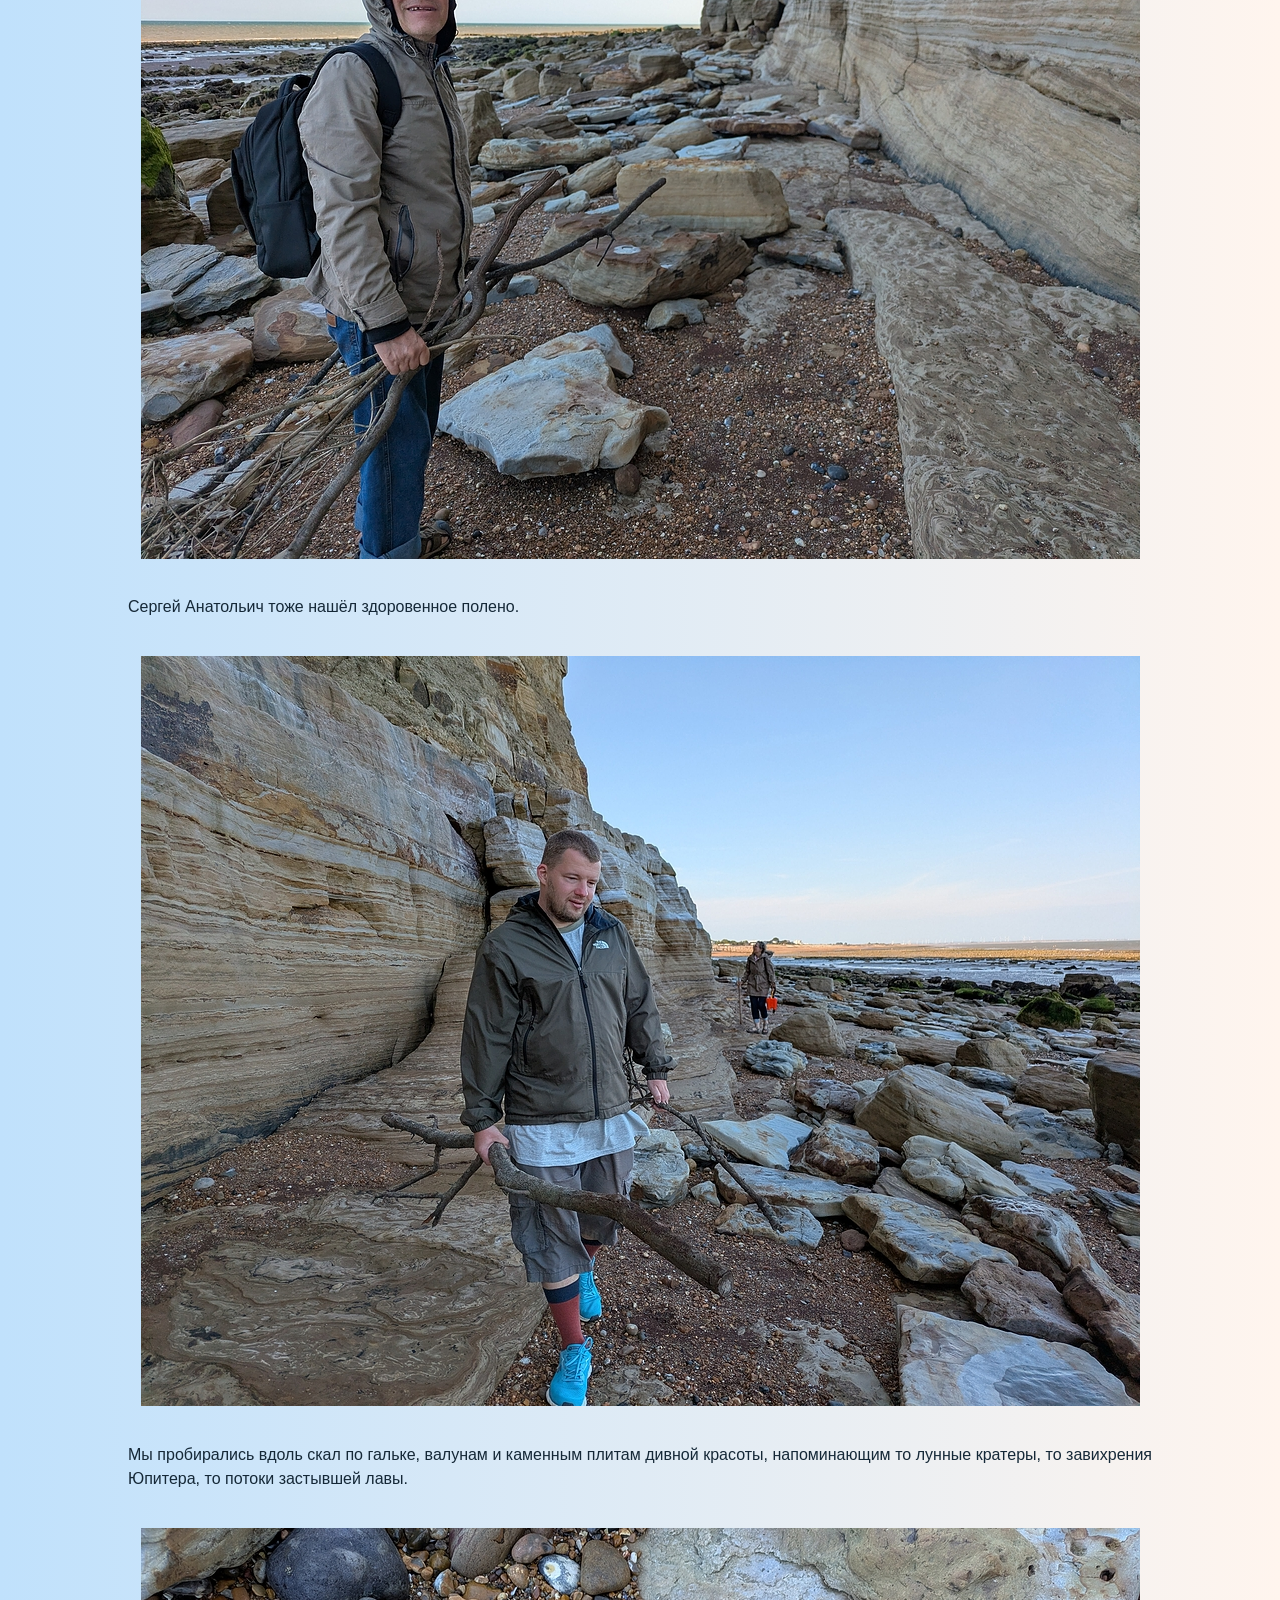
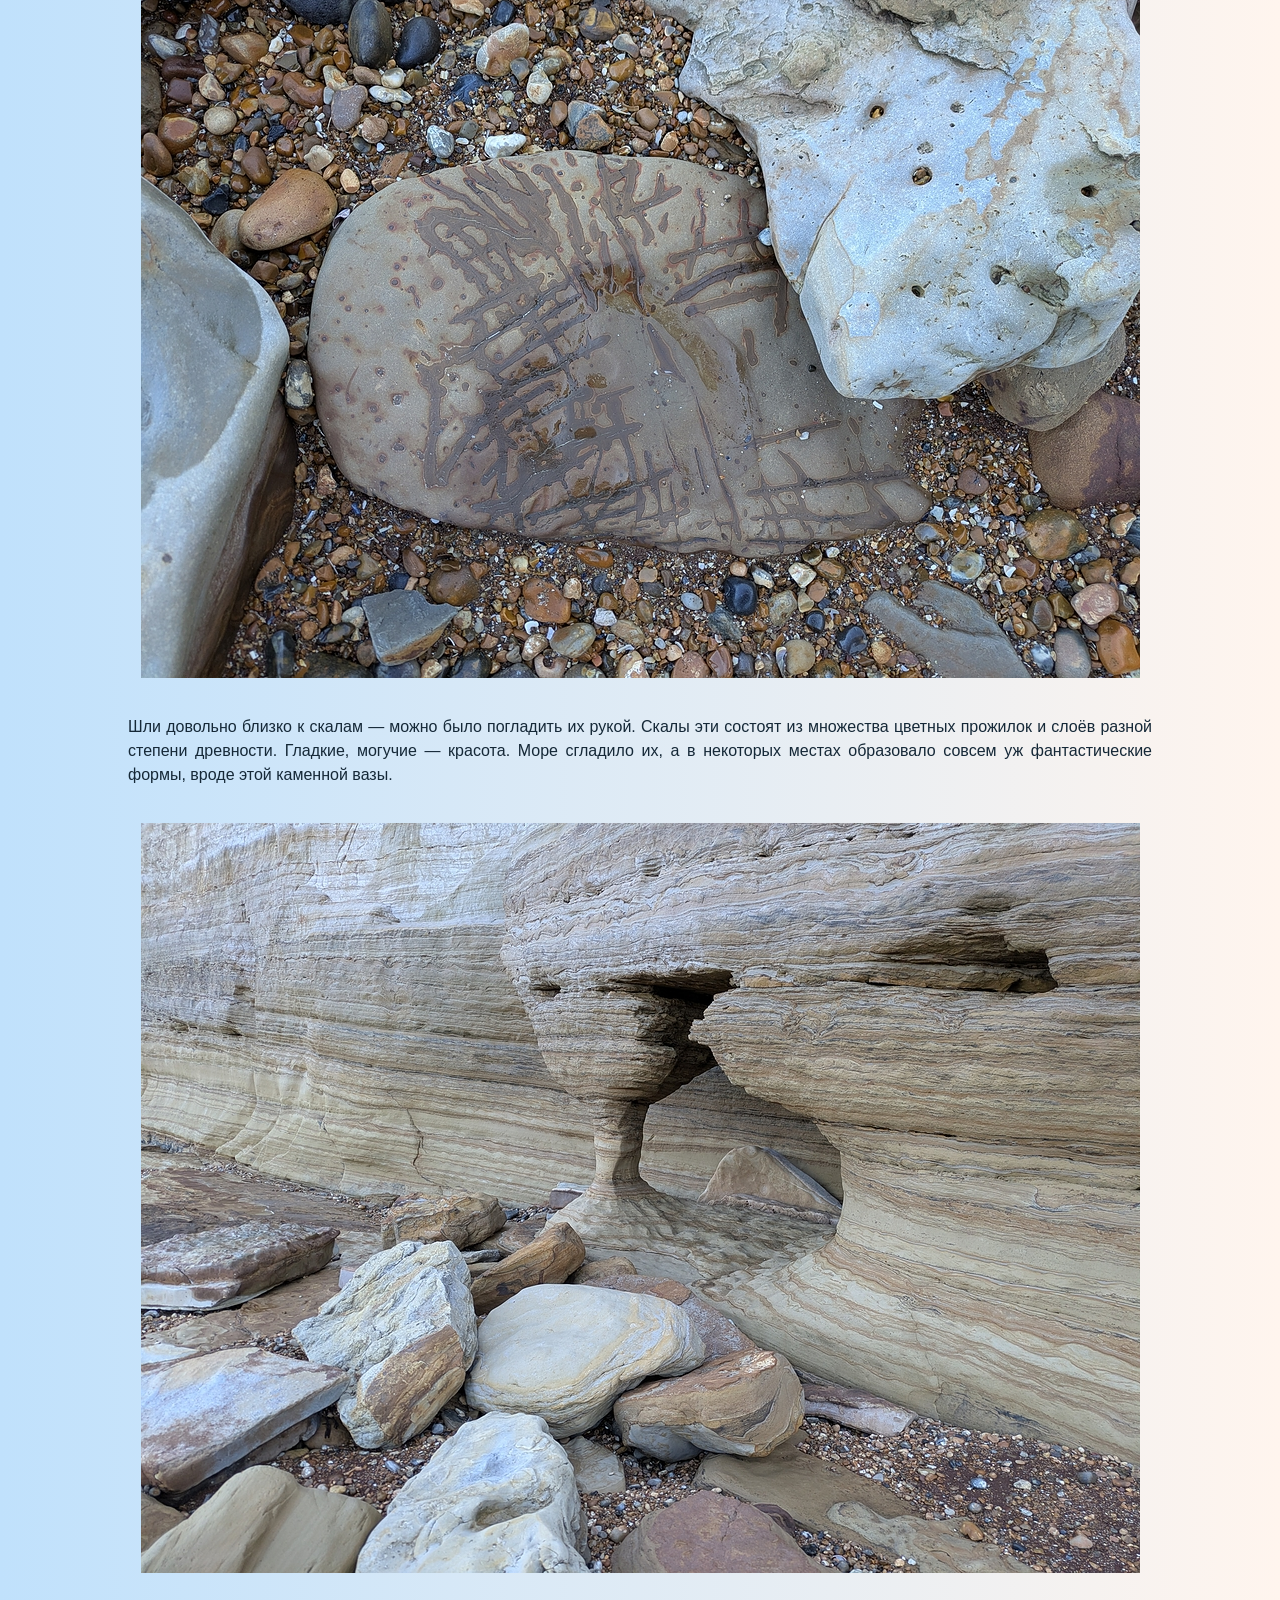
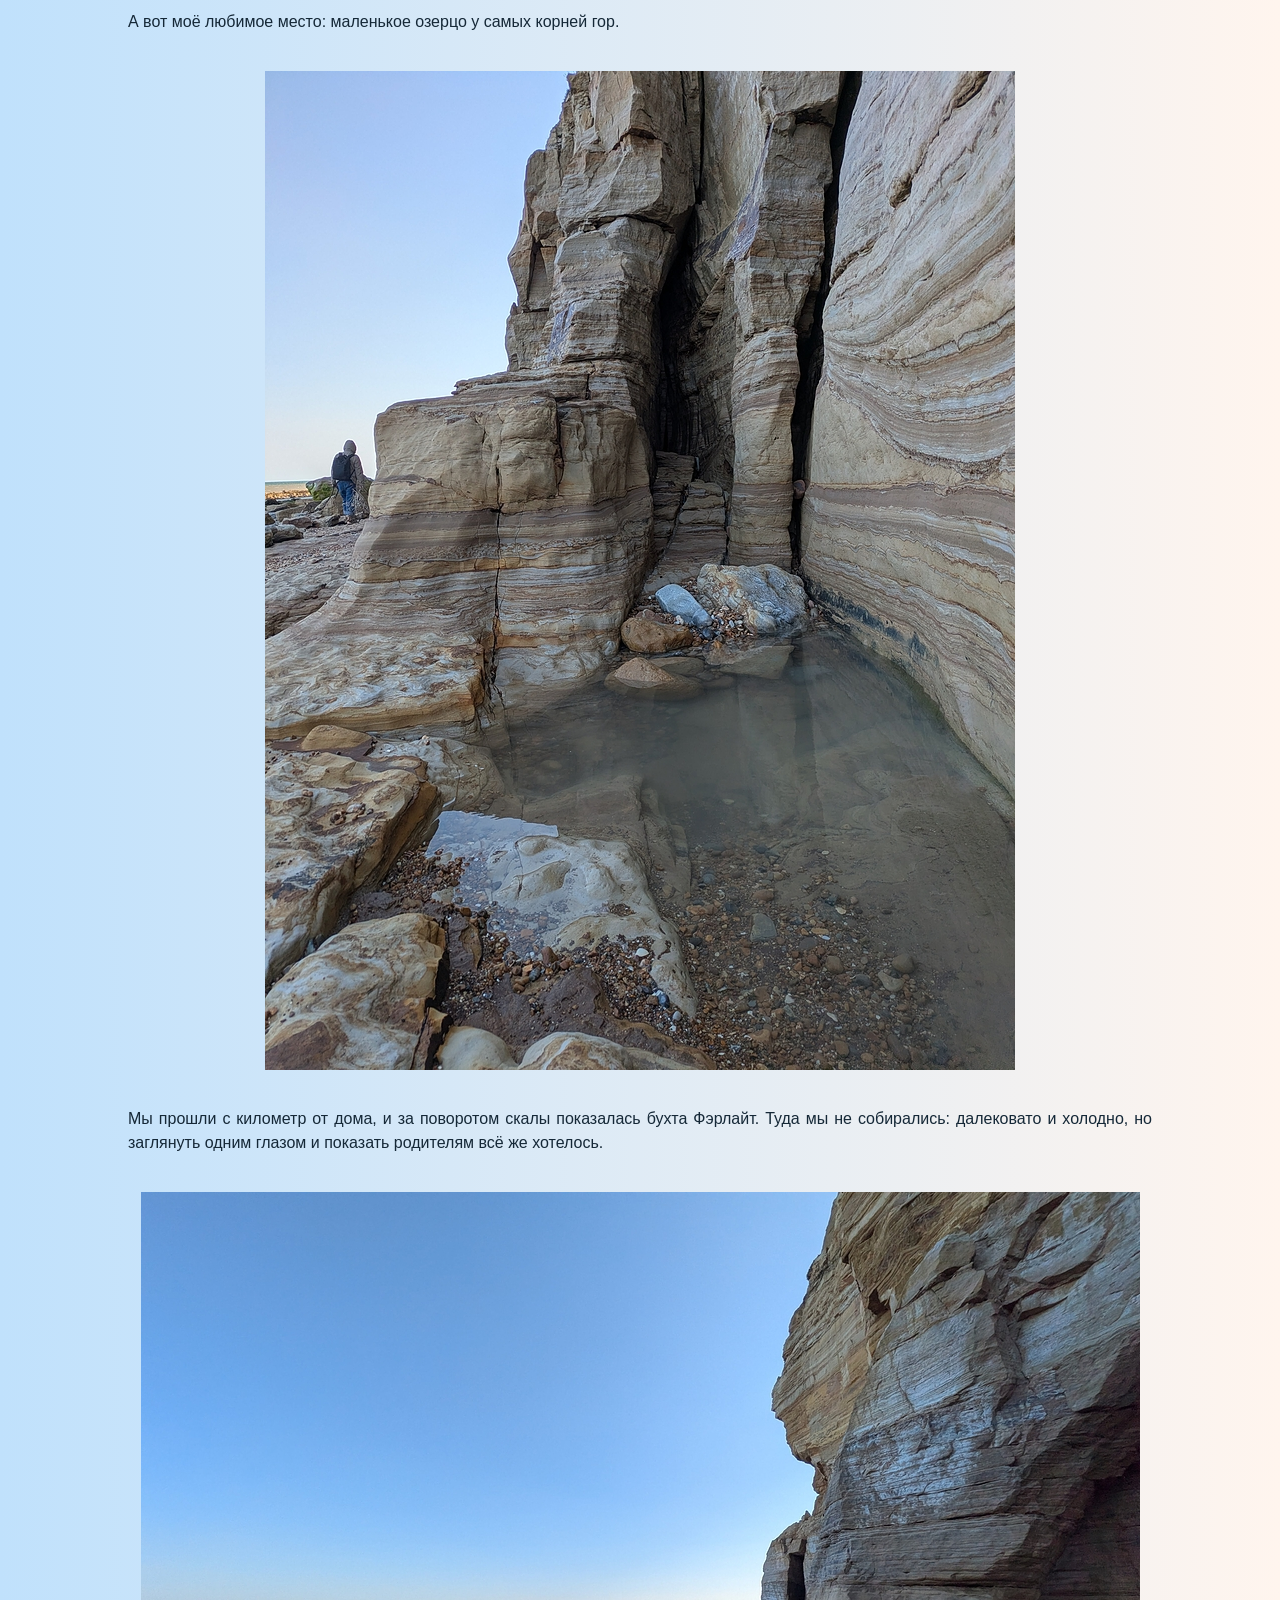
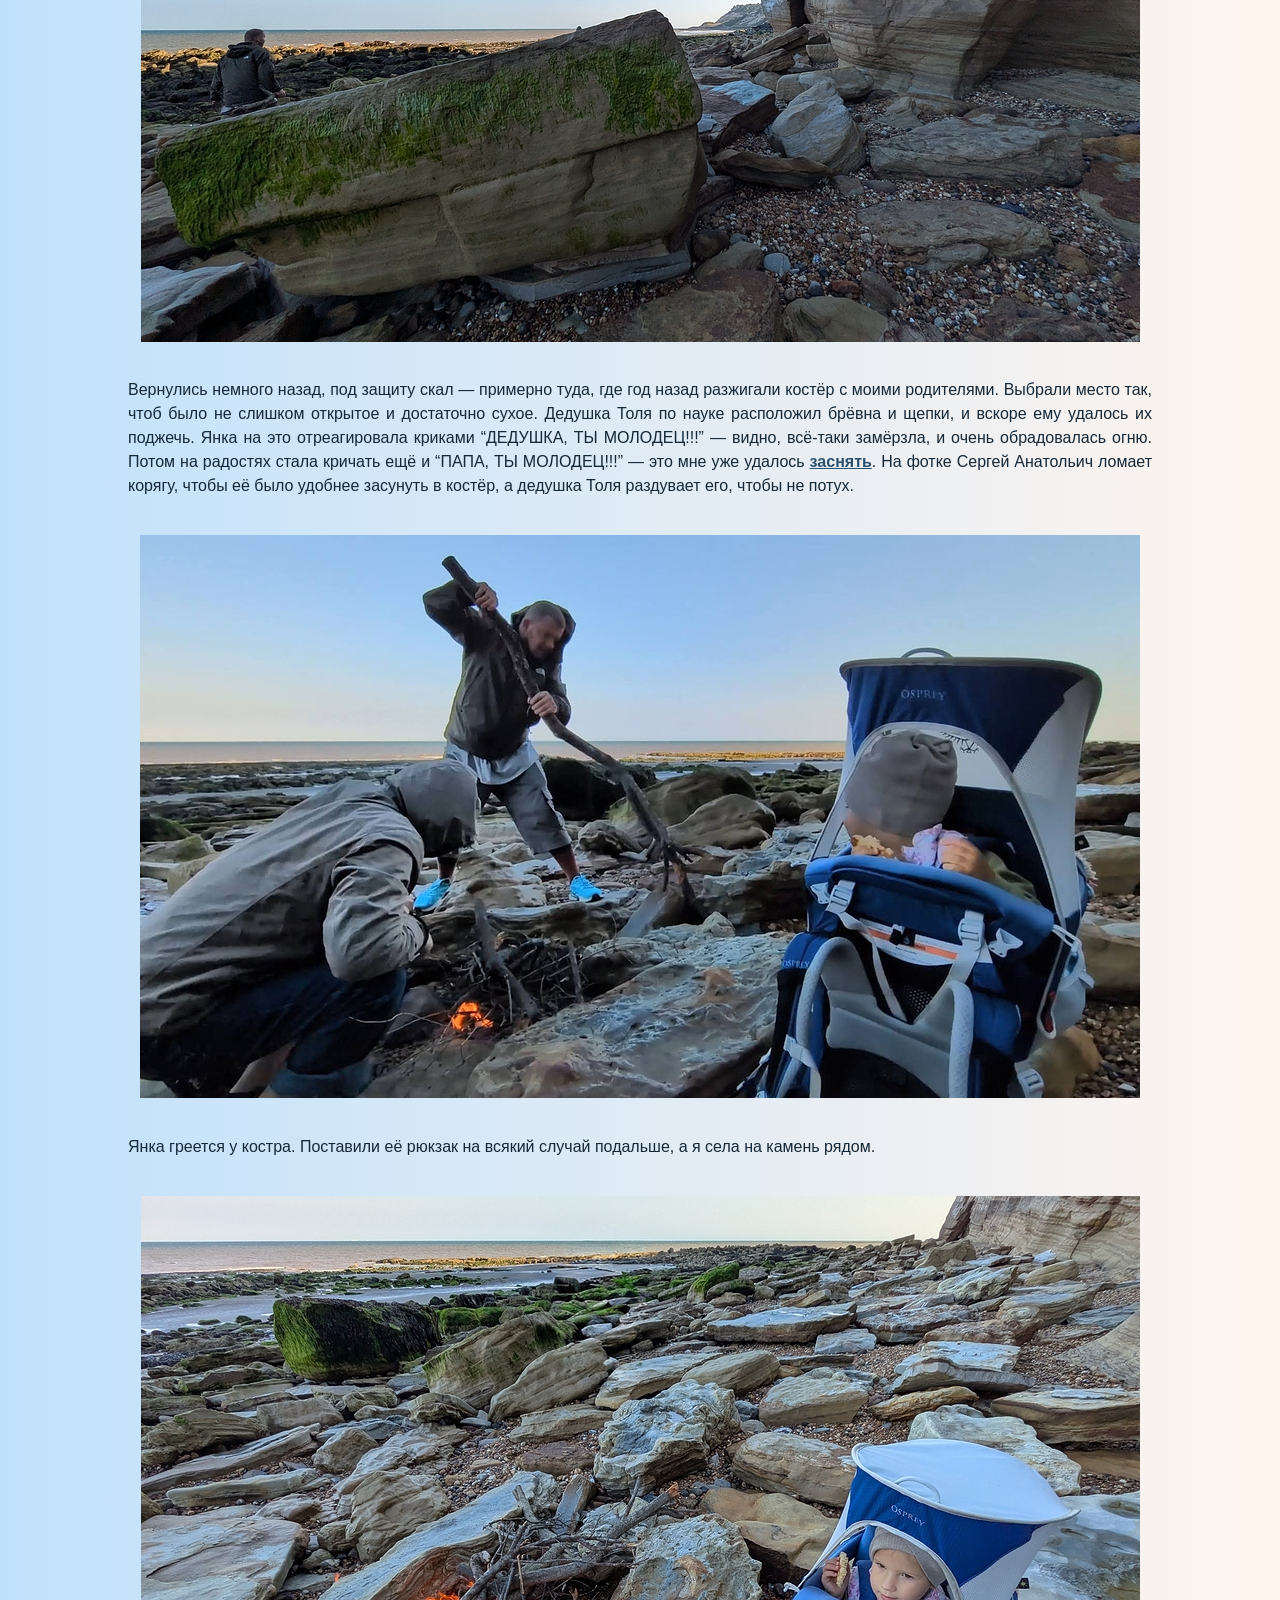
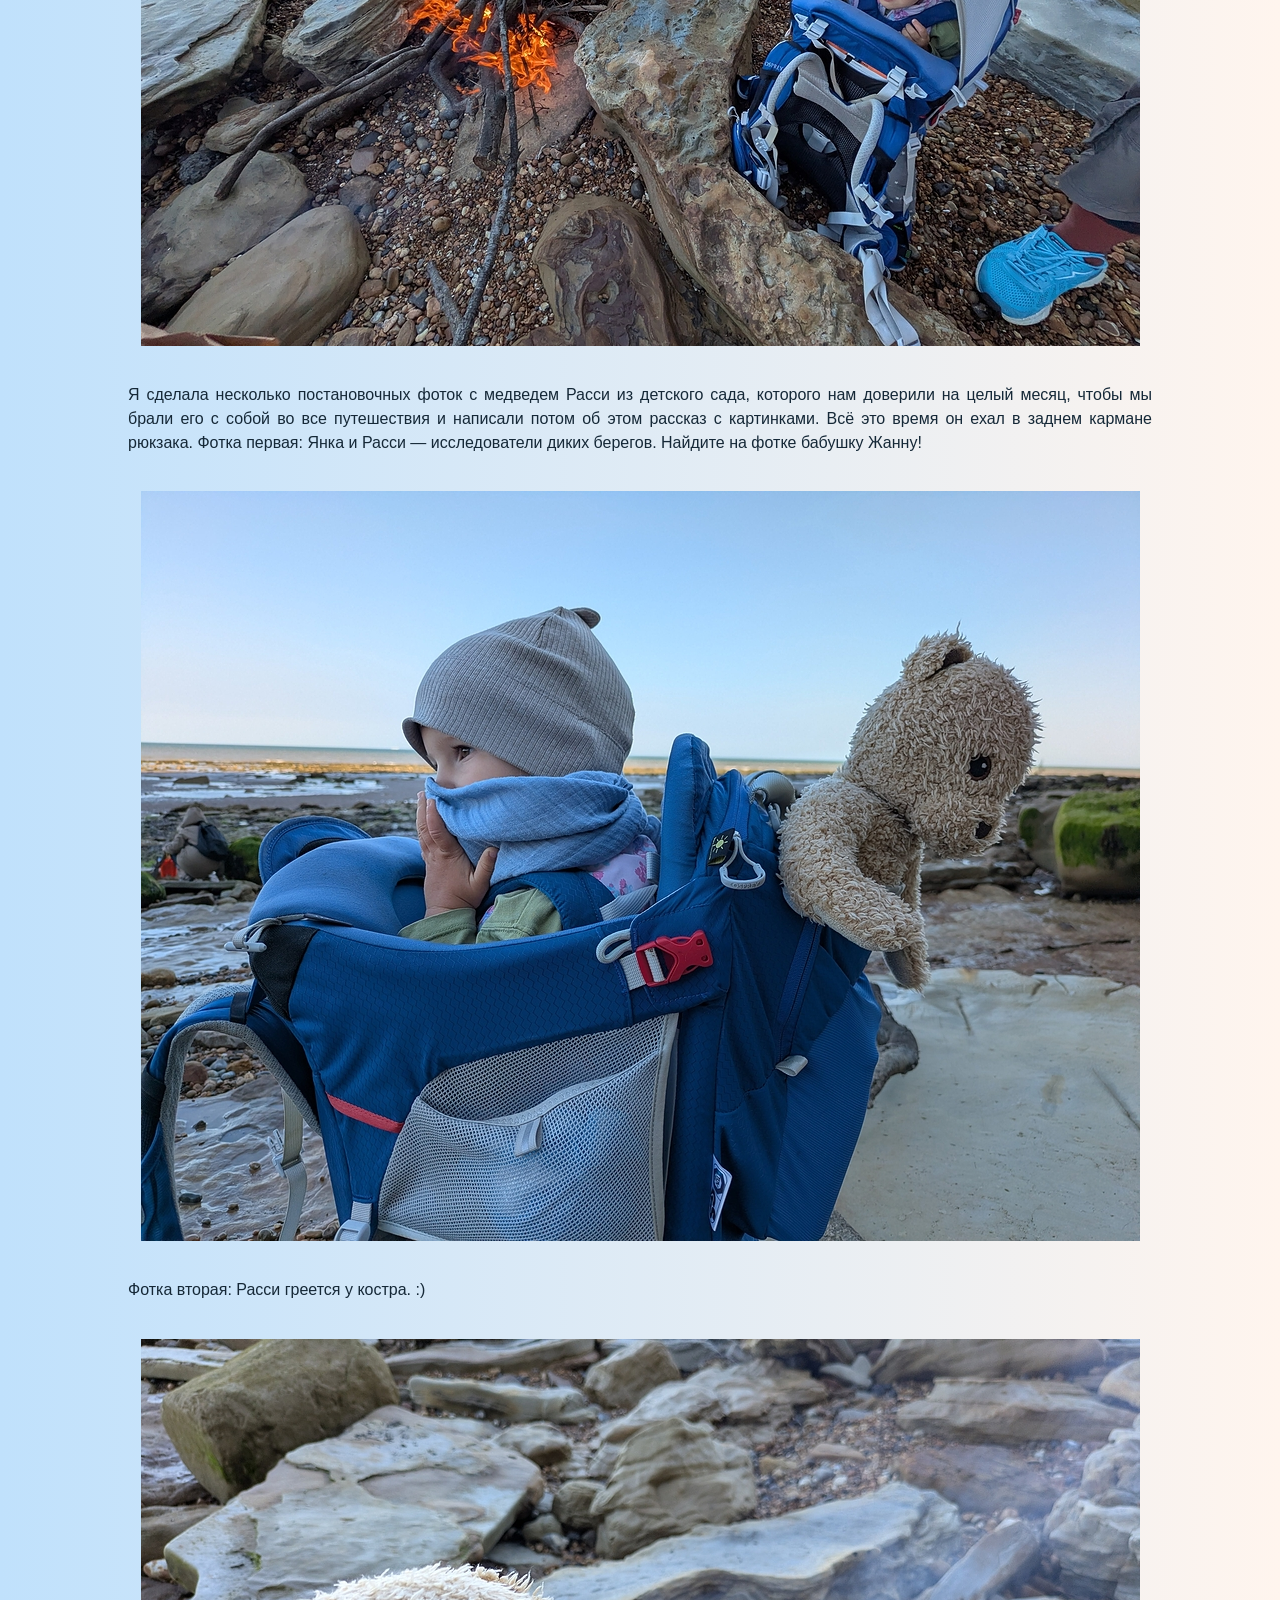
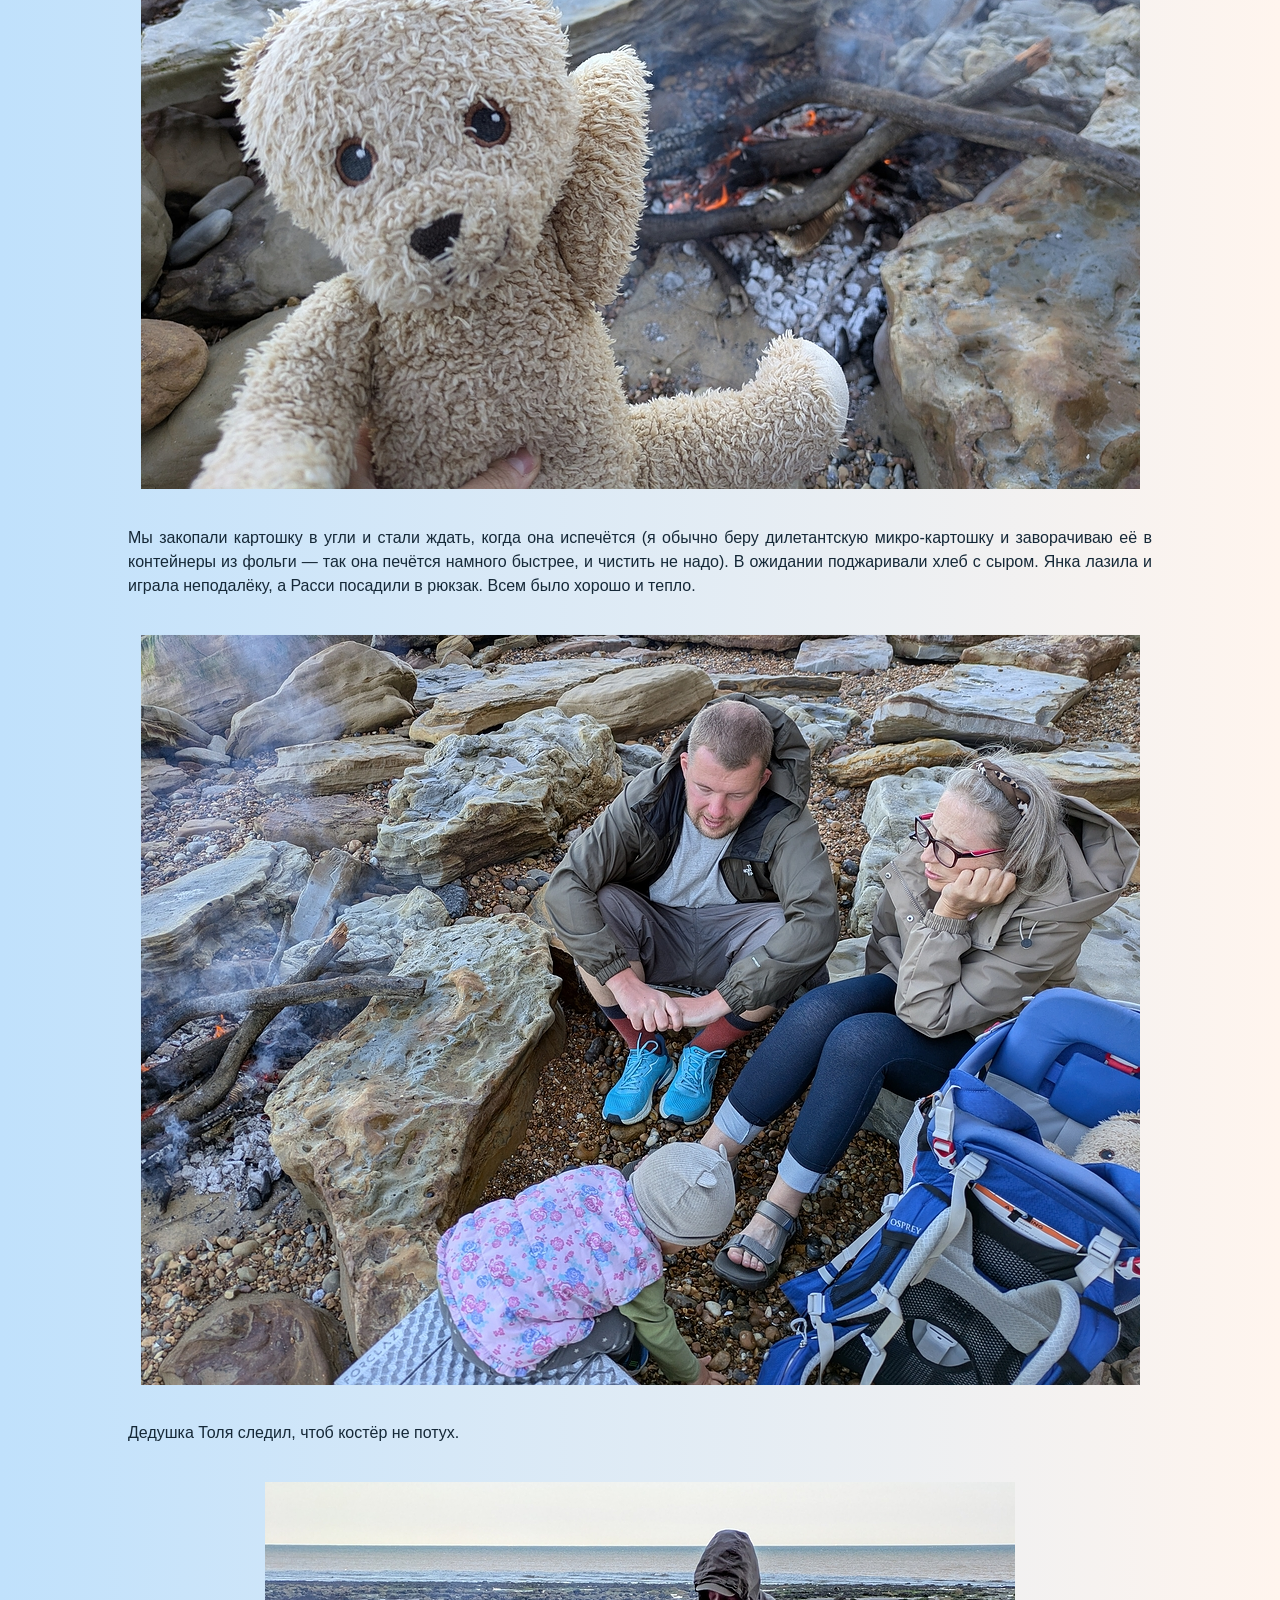
<file: posts/life/2026-07-02-fairlight_2026_2_campfire.html>
<?xml version="1.0" encoding="UTF-8" ?>
<!DOCTYPE html PUBLIC "-//W3C//DTD XHTML 1.0 Strict//EN" "http://www.w3.org/TR/xhtml1/DTD/xhtml1-strict.dtd">
<html xmlns="http://www.w3.org/1999/xhtml" xml:lang="en" lang="en">
    <head>
        <meta http-equiv="Content-Type" content="text/html; charset=UTF-8" />
        <meta name="viewport" content="width=device-width, initial-scale=1.0">
        <title>/skvadrik/Фэрлайт 2026 - Костёр на камнях</title>
        <link rel="stylesheet" type="text/css" href="../../css/default.css" />
        <link rel="stylesheet" type="text/css" href="../../css/image.css" />

        <link rel="alternate" type="application/atom+xml" href="../../feed/atom.xml" title="Atom 1.0" />
        <link rel="alternate" type="application/rss+xml" href="../../feed/rss.xml" title="RSS 2.0" />
        <link rel="shortcut icon" href="../../images/star.ico" />
    </head>
    <body>
        <div id="header">
            <a href="../../">★ aleph one ★</a>
        </div>
        <div id="navigation">
            <a href="../../">home</a>
            <a href="../../life.html">life</a>
        </div>

        <div id="content">
            <h1 id="фэрлайт-2026---костёр-на-камнях">Фэрлайт 2026 - Костёр на камнях</h1>
<p>Это часть 2 из 5. <a href="https://photos.app.goo.gl/k2FLVZoRJ9XnvGBE9">Фотки и ролики</a> в хорошем качестве.</p>
<hr />
<ol type="1">
<li><a href="./2026-07-02-fairlight_2026_1_arrival.html">Прибытие</a></li>
<li>Костёр на камнях</li>
<li><a href="./2026-07-02-fairlight_2026_3_just_a_day.html">Просто денёк</a></li>
<li><a href="./2026-07-02-fairlight_2026_4_dinosaurs.html">Следы динозавров</a></li>
<li><a href="./2026-07-02-fairlight_2026_5_farewell.html">Прощание</a></li>
</ol>
<hr />
<p>На следующее утро мы составили план:
в первой половине дня идём четыре километра на восток до ближайшего магазина
(к тому моменту было уже очевидно, что десяти сумок еды нам не хватит),
днём пережидаем максимальный прилив (всё равно дальше скал не уйдёшь),
а вечером идём в пробный микро-поход в сторону скал
и печём там на костре картошку в романтической обстановке.
Из утреннего похода почти не осталось фоток: это были очень ветреные и солнечные четыре километра
по гальке, потом две детские площадки, а в перерыве между ними — единственный в посёлке
продуктовый магазин. Почти вся дорога шла по галечной насыпи, уходящей за горизонт,
где далеко-далеко в море маячили белые ветряки.</p>
<p><img src="../../images/2026-07-02/069.jpg" alt="image" /></p>
<p>На второй площадке попались необычные качели в виде коня,
которые можно было нехило раскатать взад-вперёд.
По пути назад ветер стал совсем уж шквальным:
Янка устала от него прятаться и заснула в рюкзаке.
Домой мы добрались в изрядно помятом состоянии
и обнаружили, что во дворе под травяной горкой полный штиль, припекает солнце
и шмели собирают нектар на кустах лаванды.
Янка проснулась, обнаружила в саду несколько леек, и мы с ней тщательно полили все цветы и сорняки.</p>
<p><img src="../../images/2026-07-02/019.jpg" alt="image" /></p>
<p>В вечерний поход мы собирались по-серьёзному:
было ясно, что с таким ветром нужны шапки или капюшоны.
Ну то есть это было ясно всем, кроме Яны Сергеевны, которая пригрелась во дворе под горкой и настаивала, что пойдёт в купальнике
(и отнюдь не в розовом термокупальнике, а в обычном).
Можно её понять: во дворе было тепло и хорошо, и только по сдуваемым с набережной людям можно было догадаться, что вообще есть какой-то ветер.
Ушло довольно много времени, попыток её убедить, подкупов, угроз, и конечно же всё закончилось неминуемым скандалом —
но всё-таки рано или поздно мы вышли в путь.
А вот дедушка Толя экипировался без скандалов и со знанием дела.</p>
<p><img src="../../images/2026-07-02/020.jpg" alt="image" /></p>
<p>Надежда была на то, что под скалами ветер меньше — правда, и солнца там тоже не было.
По ходу дела мы собирали древесину для костра: у меня была с собой пачка углей и поджигалово,
но на одних углях огонь не устроишь. Нам повезло, и мы без проблем набрали достаточно
сухих веток и каких-то коряг, выброшенных морем.</p>
<p><img src="../../images/2026-07-02/021.jpg" alt="image" /></p>
<p>Бабушка Жанна была одета так, что издалека её невозможно было различить на камнях:
один раз мы даже потеряли её на пару минут. Выдавало только Янкино рыжее ведро и лопатка. :)</p>
<p><img src="../../images/2026-07-02/022.jpg" alt="image" /></p>
<p>А вот нас с Янкой различить было легко. К тому моменту она уже убедилась, что холодно,
и дала надеть на себя хотя бы легкий шарф. Потом запросила свой любимый блин и, судя по выражению лица,
не бедствовала. Большую часть дороги она пела песенки и с хохотом
<a href="https://photos.app.goo.gl/VKKLtioQE3Vgb1uF7">звала папу</a>: беспокоилась, что он отошёл слишком далеко и “разобьёт себе голову”. :)</p>
<p><img src="../../images/2026-07-02/025.jpg" alt="image" /></p>
<p>Дедушка Толя с охапкой дров.</p>
<p><img src="../../images/2026-07-02/028.jpg" alt="image" /></p>
<p>Сергей Анатольич тоже нашёл здоровенное полено.</p>
<p><img src="../../images/2026-07-02/029.jpg" alt="image" /></p>
<p>Мы пробирались вдоль скал по гальке, валунам и каменным плитам дивной красоты,
напоминающим то лунные кратеры, то завихрения Юпитера, то потоки застывшей лавы.</p>
<p><img src="../../images/2026-07-02/023.jpg" alt="image" /></p>
<p>Шли довольно близко к скалам — можно было погладить их рукой.
Скалы эти состоят из множества цветных прожилок и слоёв разной степени древности.
Гладкие, могучие — красота.
Море сгладило их, а в некоторых местах образовало совсем уж фантастические формы, вроде этой каменной вазы.</p>
<p><img src="../../images/2026-07-02/031.jpg" alt="image" /></p>
<p>А вот моё любимое место: маленькое озерцо у самых корней гор.</p>
<p><img src="../../images/2026-07-02/030.jpg" alt="image" /></p>
<p>Мы прошли с километр от дома, и за поворотом скалы показалась бухта Фэрлайт.
Туда мы не собирались: далековато и холодно, но заглянуть одним глазом и показать
родителям всё же хотелось.</p>
<p><img src="../../images/2026-07-02/032.jpg" alt="image" /></p>
<p>Вернулись немного назад, под защиту скал — примерно туда, где год назад разжигали костёр с моими родителями.
Выбрали место так, чтоб было не слишком открытое и достаточно сухое.
Дедушка Толя по науке расположил брёвна и щепки, и вскоре ему удалось их поджечь.
Янка на это отреагировала криками “ДЕДУШКА, ТЫ МОЛОДЕЦ!!!” — видно, всё-таки замёрзла, и очень обрадовалась огню.
Потом на радостях стала кричать ещё и “ПАПА, ТЫ МОЛОДЕЦ!!!” — это мне уже удалось
<a href="https://photos.app.goo.gl/Zj8FoDXPFR8M19NT6">заснять</a>.
На фотке Сергей Анатольич ломает корягу, чтобы её было удобнее засунуть в костёр,
а дедушка Толя раздувает его, чтобы не потух.</p>
<p><img src="../../images/2026-07-02/034.jpg" alt="image" /></p>
<p>Янка греется у костра. Поставили её рюкзак на всякий случай подальше, а я села на камень рядом.</p>
<p><img src="../../images/2026-07-02/035.jpg" alt="image" /></p>
<p>Я сделала несколько постановочных фоток с медведем Расси из детского сада, которого нам доверили
на целый месяц, чтобы мы брали его с собой во все путешествия и написали потом об этом рассказ с картинками.
Всё это время он ехал в заднем кармане рюкзака.
Фотка первая: Янка и Расси — исследователи диких берегов.
Найдите на фотке бабушку Жанну!</p>
<p><img src="../../images/2026-07-02/024.jpg" alt="image" /></p>
<p>Фотка вторая: Расси греется у костра. :)</p>
<p><img src="../../images/2026-07-02/037.jpg" alt="image" /></p>
<p>Мы закопали картошку в угли и стали ждать, когда она испечётся
(я обычно беру дилетантскую микро-картошку и заворачиваю её в контейнеры из фольги — так она печётся намного быстрее, и чистить не надо).
В ожидании поджаривали хлеб с сыром.
Янка лазила и играла неподалёку, а Расси посадили в рюкзак. Всем было хорошо и тепло.</p>
<p><img src="../../images/2026-07-02/038.jpg" alt="image" /></p>
<p>Дедушка Толя следил, чтоб костёр не потух.</p>
<p><img src="../../images/2026-07-02/039.jpg" alt="image" /></p>
<p>Я сидела ногами к костру, и временами до моих колен достреливали мелкие одиночные угольки.
Они кусались, но тут же отскакивали. И вдруг… <strong>БАБАХ!!!</strong>
Камень под костром взорвался и разлетелся на мелкие осколки.
Раскалённые угли брызнули во все стороны.
Мы чудом не пострадали: взрыв был не очень сильный, и никто не сидел слишком близко к огню
(Янка так и вообще гуляла в стороне).
Один уголь попал мне в рот и обжёг язык — к счастью, не в глаз. Фух!
После этого происшествия мы все отсели подальше от огня и оттащили Янкин рюкзак.
И не заметили, что два уголька попали на мишку Расси, сидевшего в рюкзаке…</p>
<p><img src="../../images/2026-07-02/042.jpg" alt="image" /></p>
<p>Пока готовилась картошка, дедушка Толя выдумал для Янки классную игру:
он строил башенки из камней, а Янка должна была кинуть в них камень и развалить.
Потом он нашёл живого краба!</p>
<p><img src="../../images/2026-07-02/036.jpg" alt="image" /></p>
<p>Наконец картошка была готова. :)</p>
<p><img src="../../images/2026-07-02/045.jpg" alt="image" /></p>
<p>Янка поначалу воротила нос, но дедушка Толя её перехитрил: он притворился, что картошка пытается
сбежать, а Янке надо её поймать и съесть. Янке эта идея очень понравилось, и таким образом за полчаса
она съела больше картошки, чем за последние полгода. :)</p>
<p><img src="../../images/2026-07-02/046.jpg" alt="image" /></p>
<p>Она даже согласилась надеть на себя куртку!</p>
<p><img src="../../images/2026-07-02/047.jpg" alt="image" /></p>
<p>Пока мы с Сергей Анатольичем тушили костёр, Бабушка с Янкой рисовали на камнях.</p>
<p><img src="../../images/2026-07-02/049.jpg" alt="image" /></p>
<p>Солнце уже садилось, и мы потиху пошли домой. Янка окончательно развеселилась и сказала, что пойдёт сама за руку с папой.</p>
<p><img src="../../images/2026-07-02/048.jpg" alt="image" /></p>
<p>По дороге бабушка Жанна нашла очень странную тяжёлую ракушку: мы такой никогда не видели.
Хотели уже забрать её домой, но тут Сергей Анатольич пригляделся и сказал, что это никакая не странная
ракушка, а несколько живых моллюсков! Пока они живые, они крепко
держатся и сидят друг на друге, образуя такую баранку. А когда погибают, разваливаются.</p>
<p><img src="../../images/2026-07-02/044.jpg" alt="image" /></p>
<p>Пока шли, солнце совсем село. Ветер тоже стих.</p>
<p><img src="../../images/2026-07-02/050.jpg" alt="image" /></p>
<p>И только когда пришли домой, обнаружили, что медвежонок Расси получил два серьёзных ожога:
часть его меха на ноге и на животе обгорела, и из чёрных дыр кусками торчала набивка.
Расси потом пришлось серьёзно зашивать.
Вот как впоследствии я написала об этом в детсадовском бортовом журнале.</p>
<p><img src="../../images/2026-07-02/051.jpg" alt="image" /></p>
<p>Вперед на часть 3: <a href="./2026-07-02-fairlight_2026_3_just_a_day.html">Просто денёк</a>.</p>

<div class="info">
    Posted on July  2, 2026
    
</div>

<br />
<br />
<br />

<!-- comments by Disquis -->
<div id="disqus_thread"></div>
<script type="text/javascript">
    /* * * CONFIGURATION VARIABLES: EDIT BEFORE PASTING INTO YOUR WEBPAGE * * */
    var disqus_shortname = 'aleph-null'; // required: replace example with your forum shortname

    /* * * DON'T EDIT BELOW THIS LINE * * */
    (function() {
        var dsq = document.createElement('script'); dsq.type = 'text/javascript'; dsq.async = true;
        dsq.src = '//' + disqus_shortname + '.disqus.com/embed.js';
        (document.getElementsByTagName('head')[0] || document.getElementsByTagName('body')[0]).appendChild(dsq);
    })();
</script>
<noscript>Please enable JavaScript to view the <a href="http://disqus.com/?ref_noscript">comments powered by Disqus.</a></noscript>
<a href="http://disqus.com" class="dsq-brlink">comments powered by <span class="logo-disqus">Disqus</span></a>

        </div>
        <div id="footer">
            site proudly generated by <a href="http://jaspervdj.be/hakyll">hakyll</a>
        </div>
    </body>
</html>
</file>
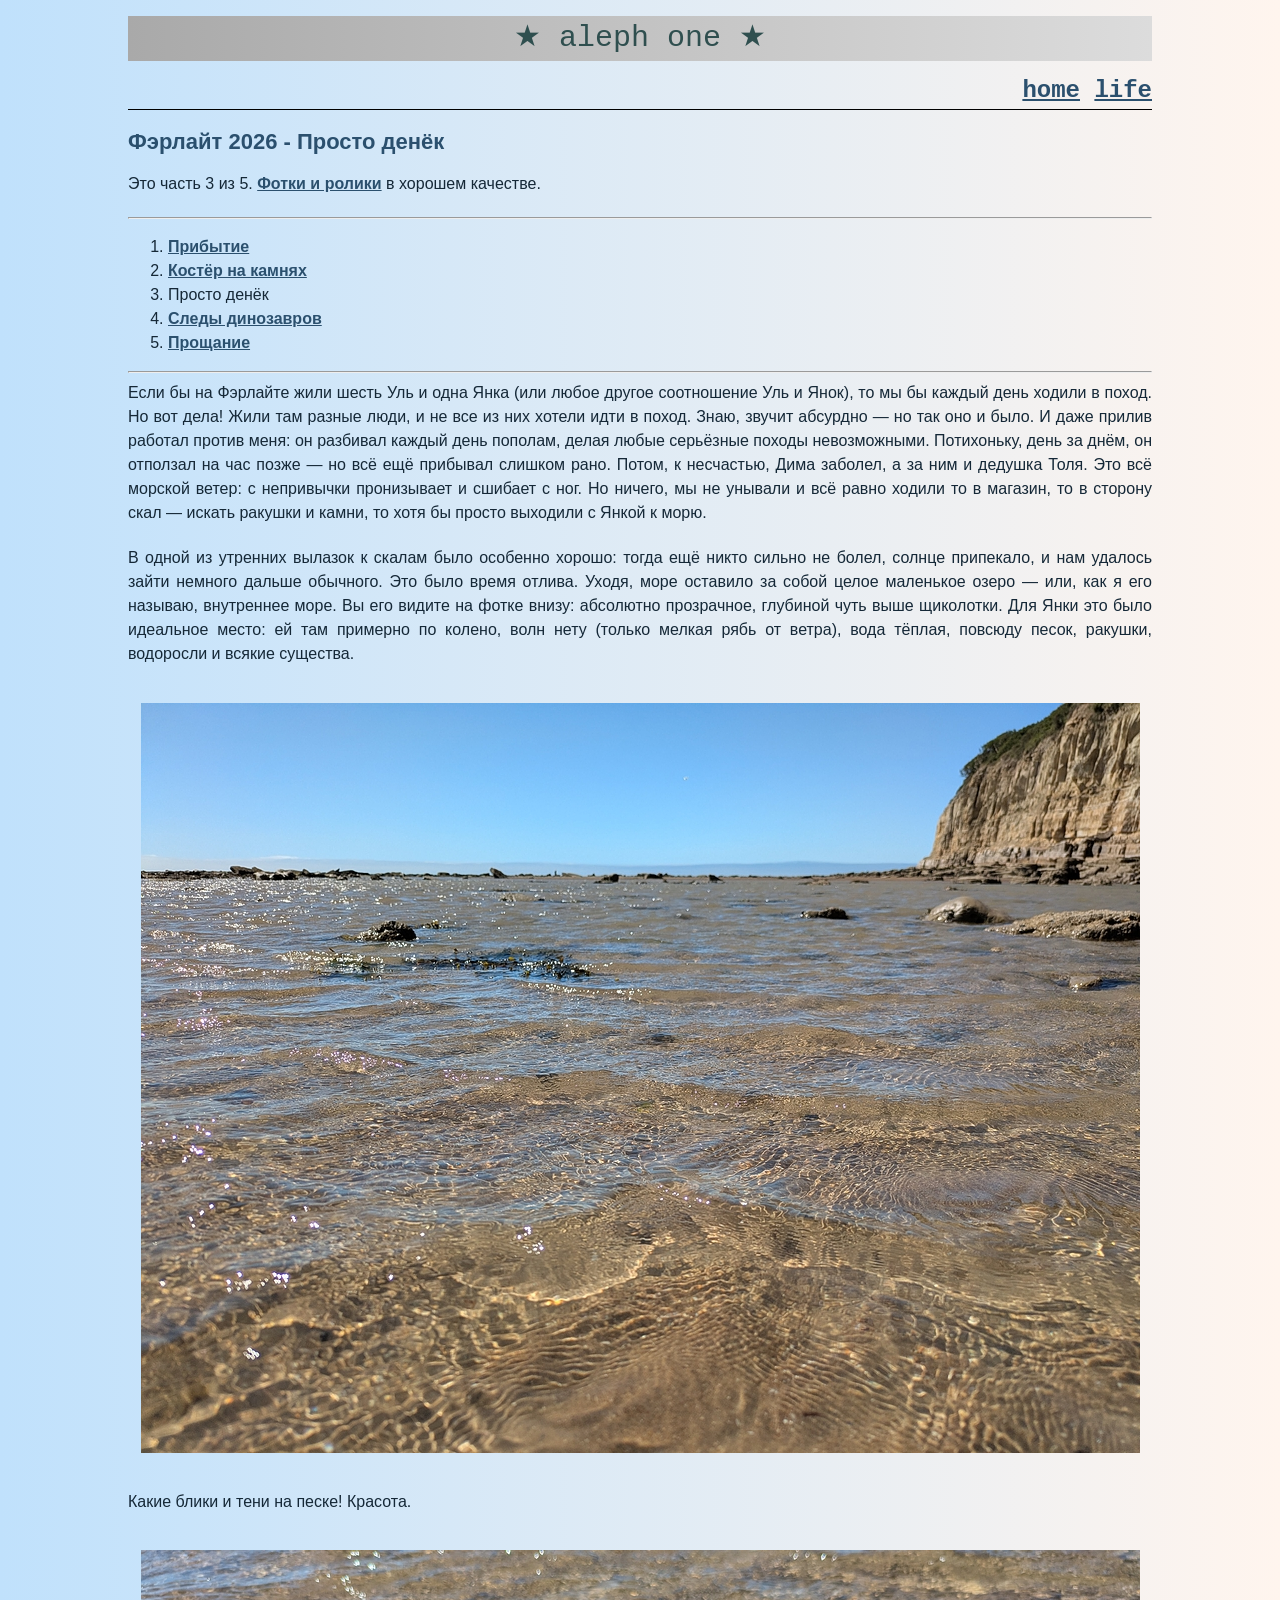
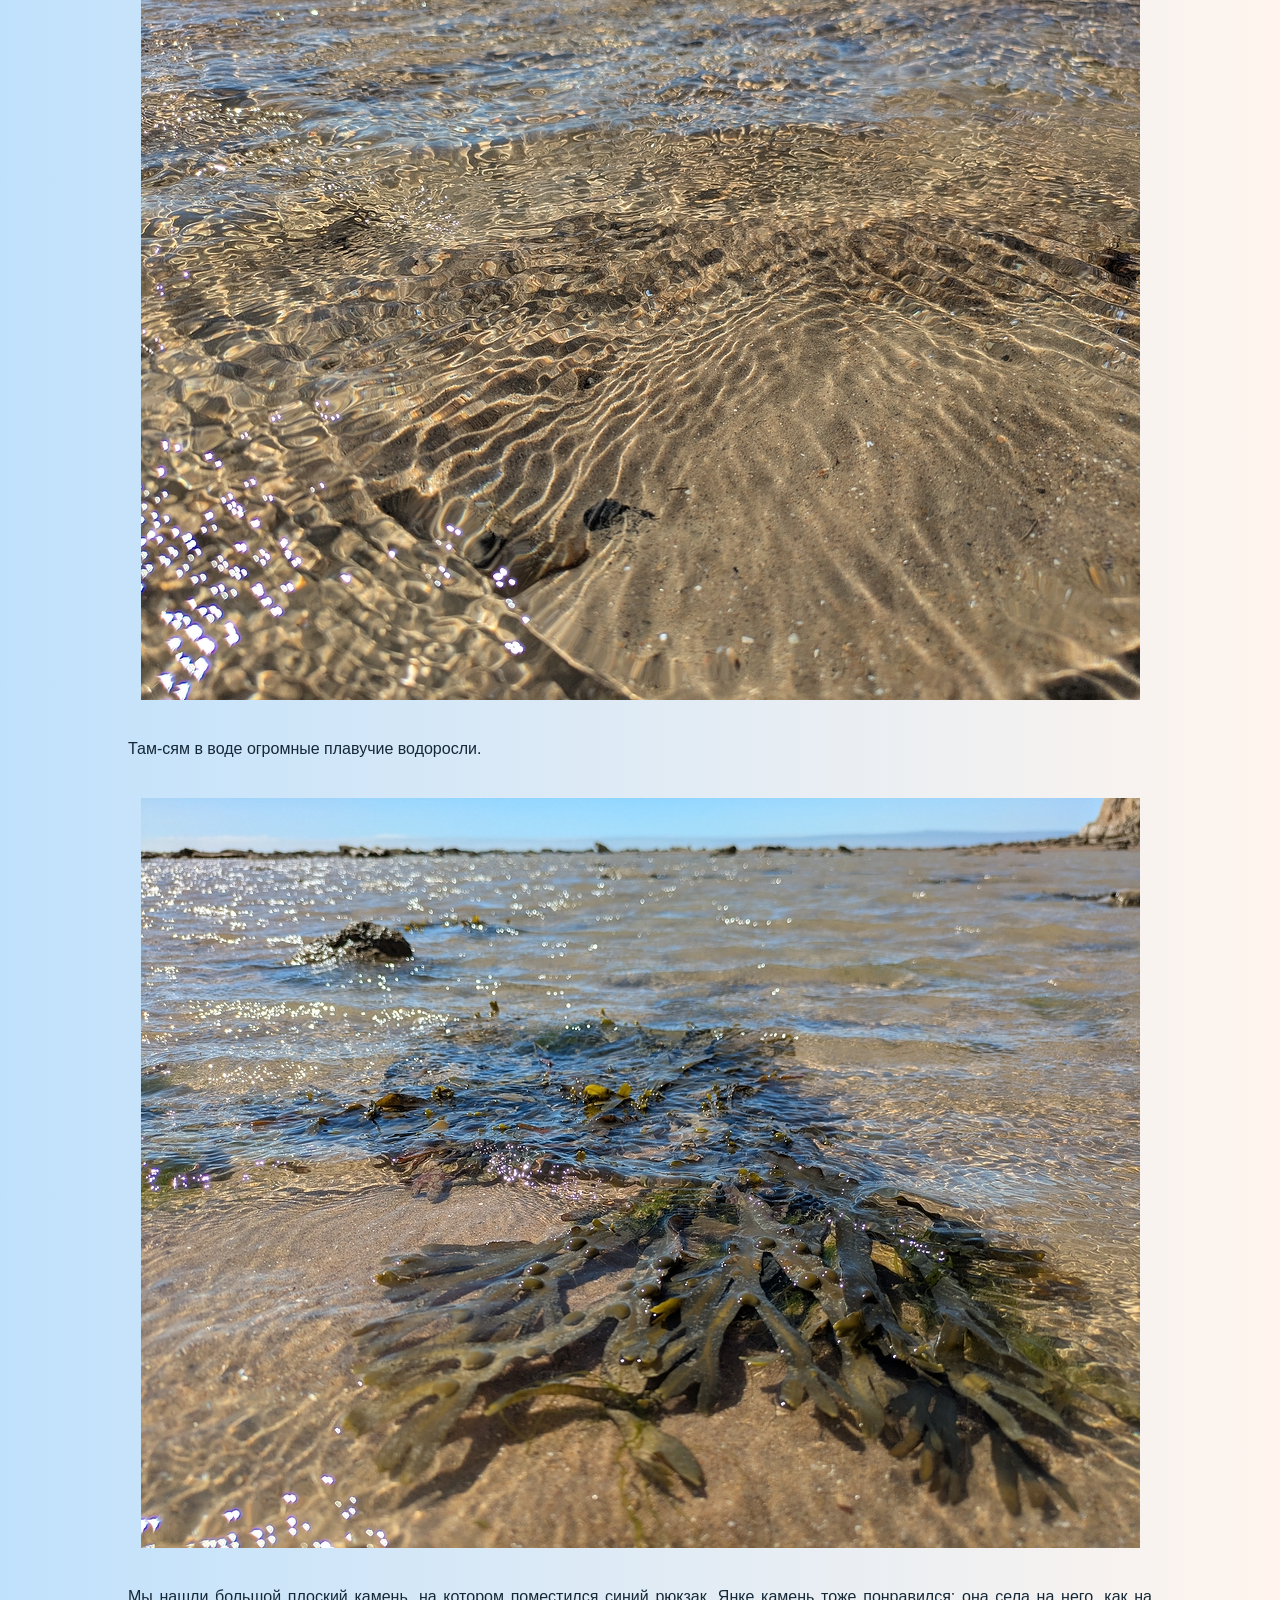
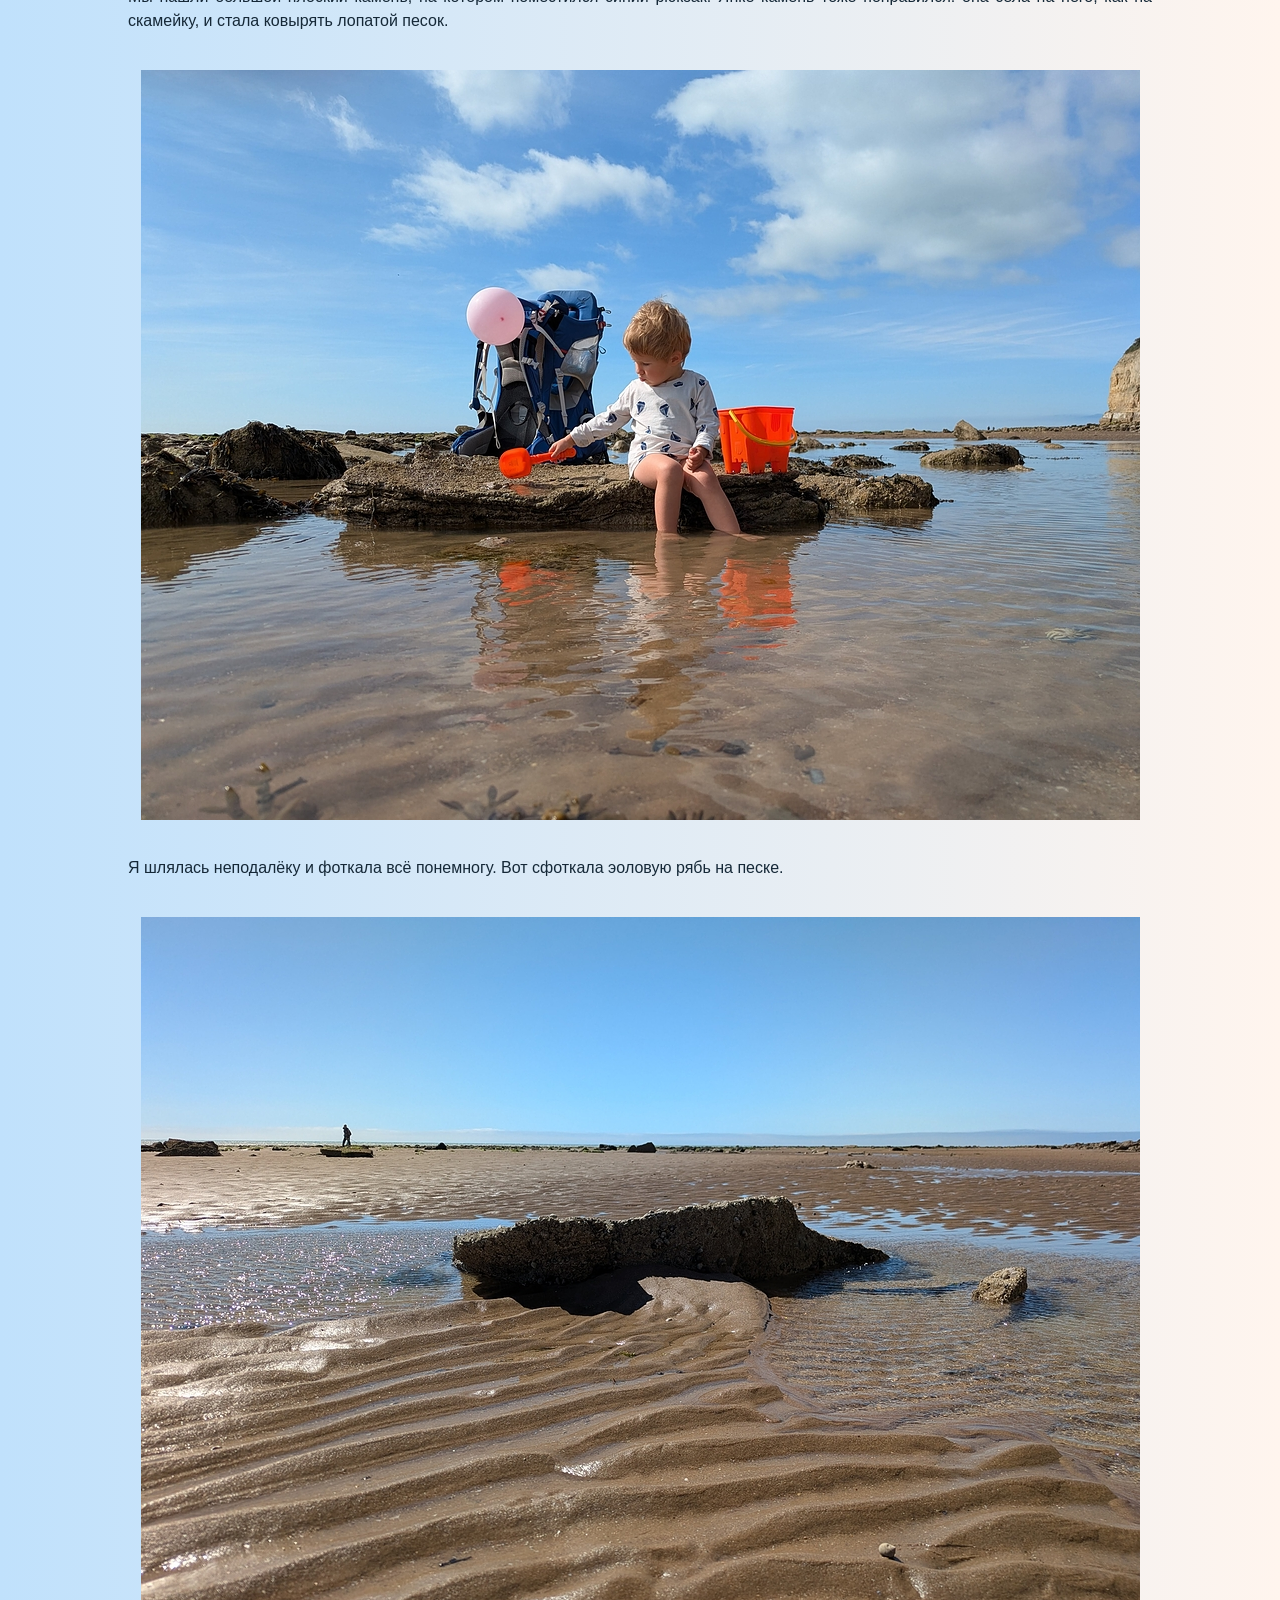
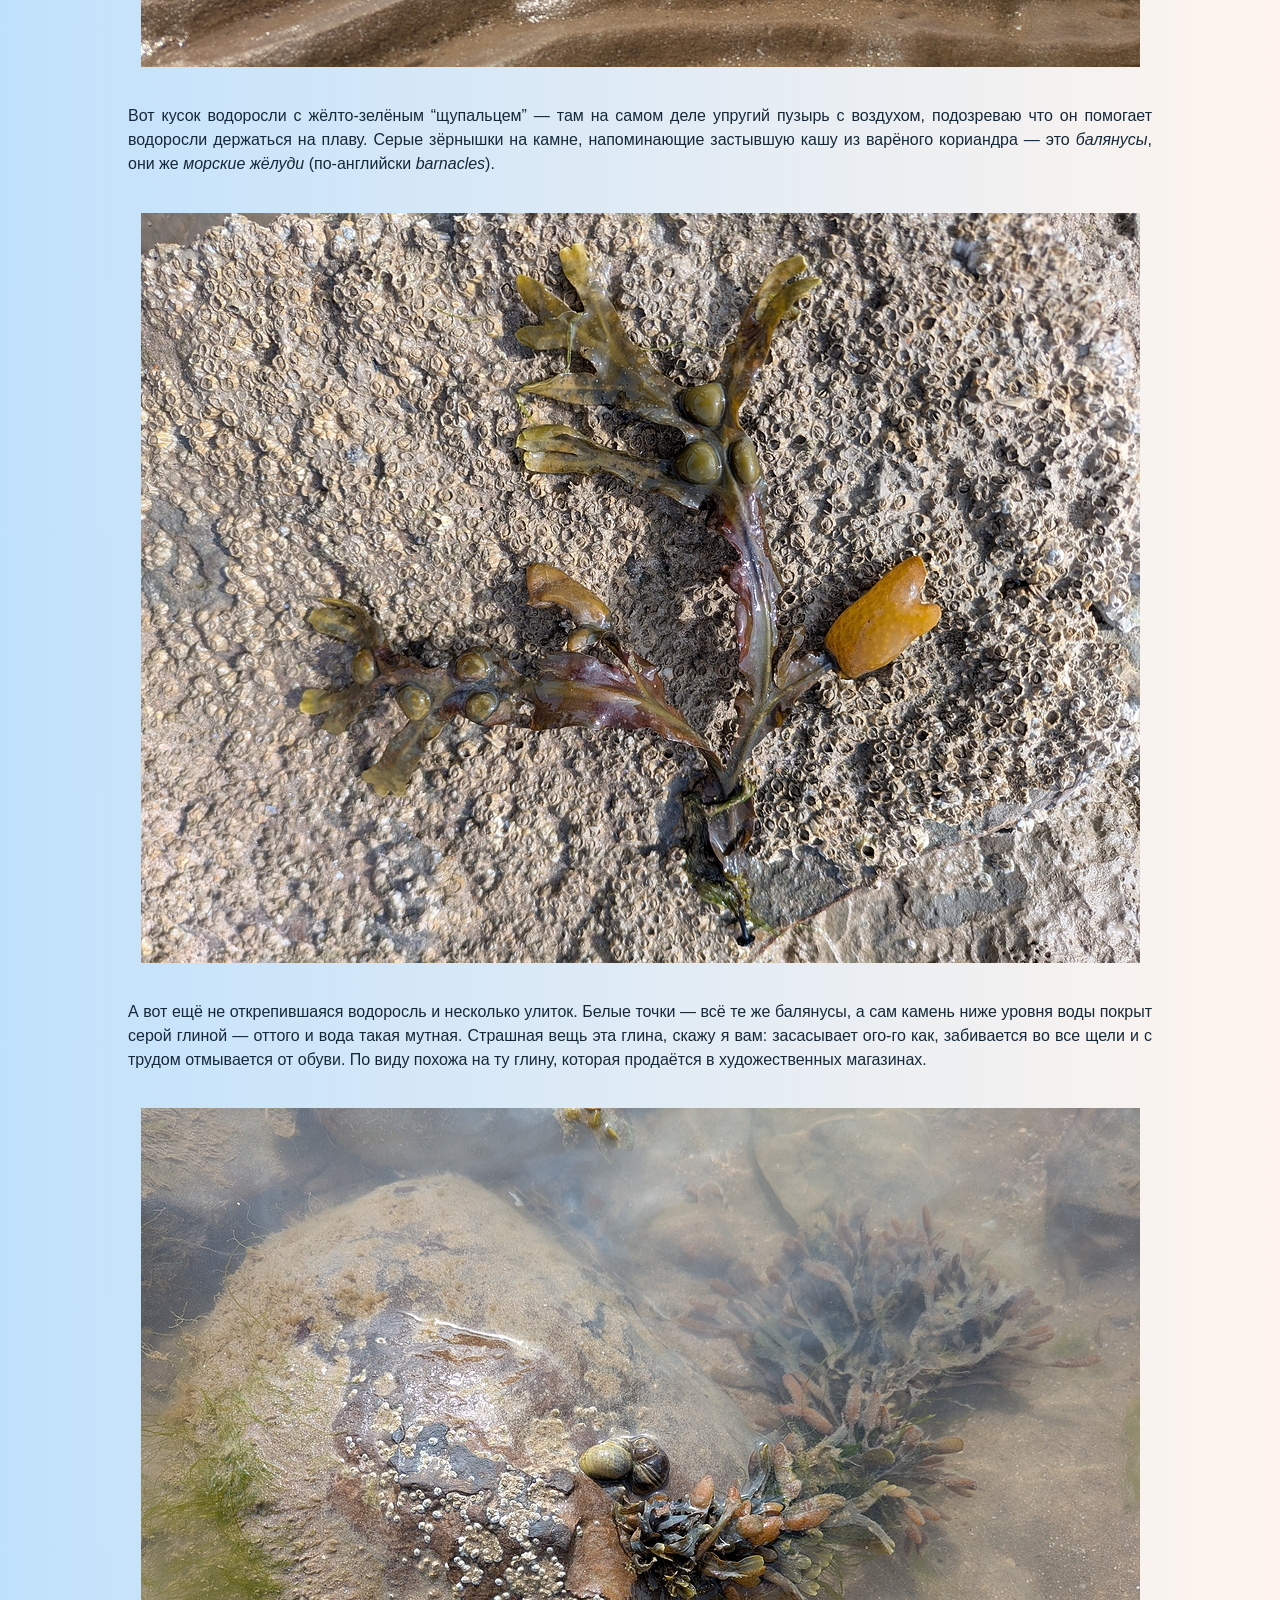
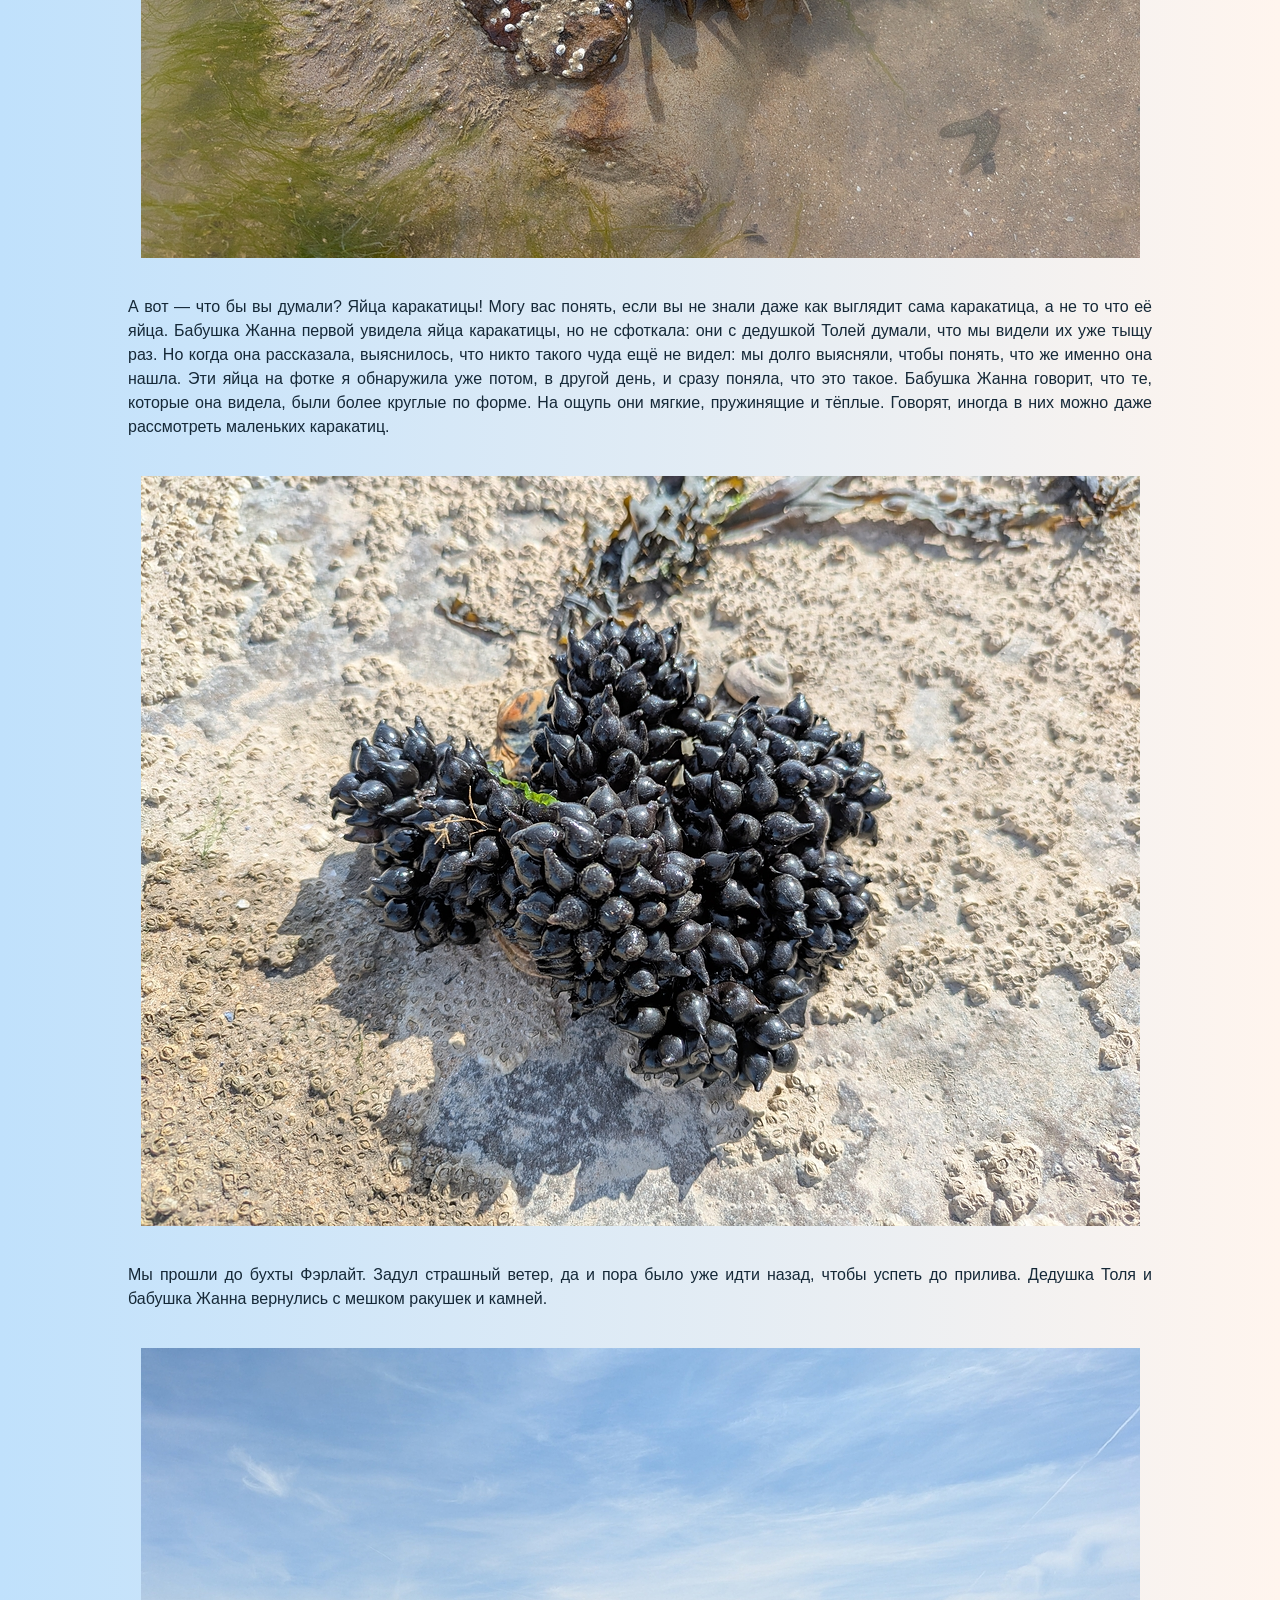
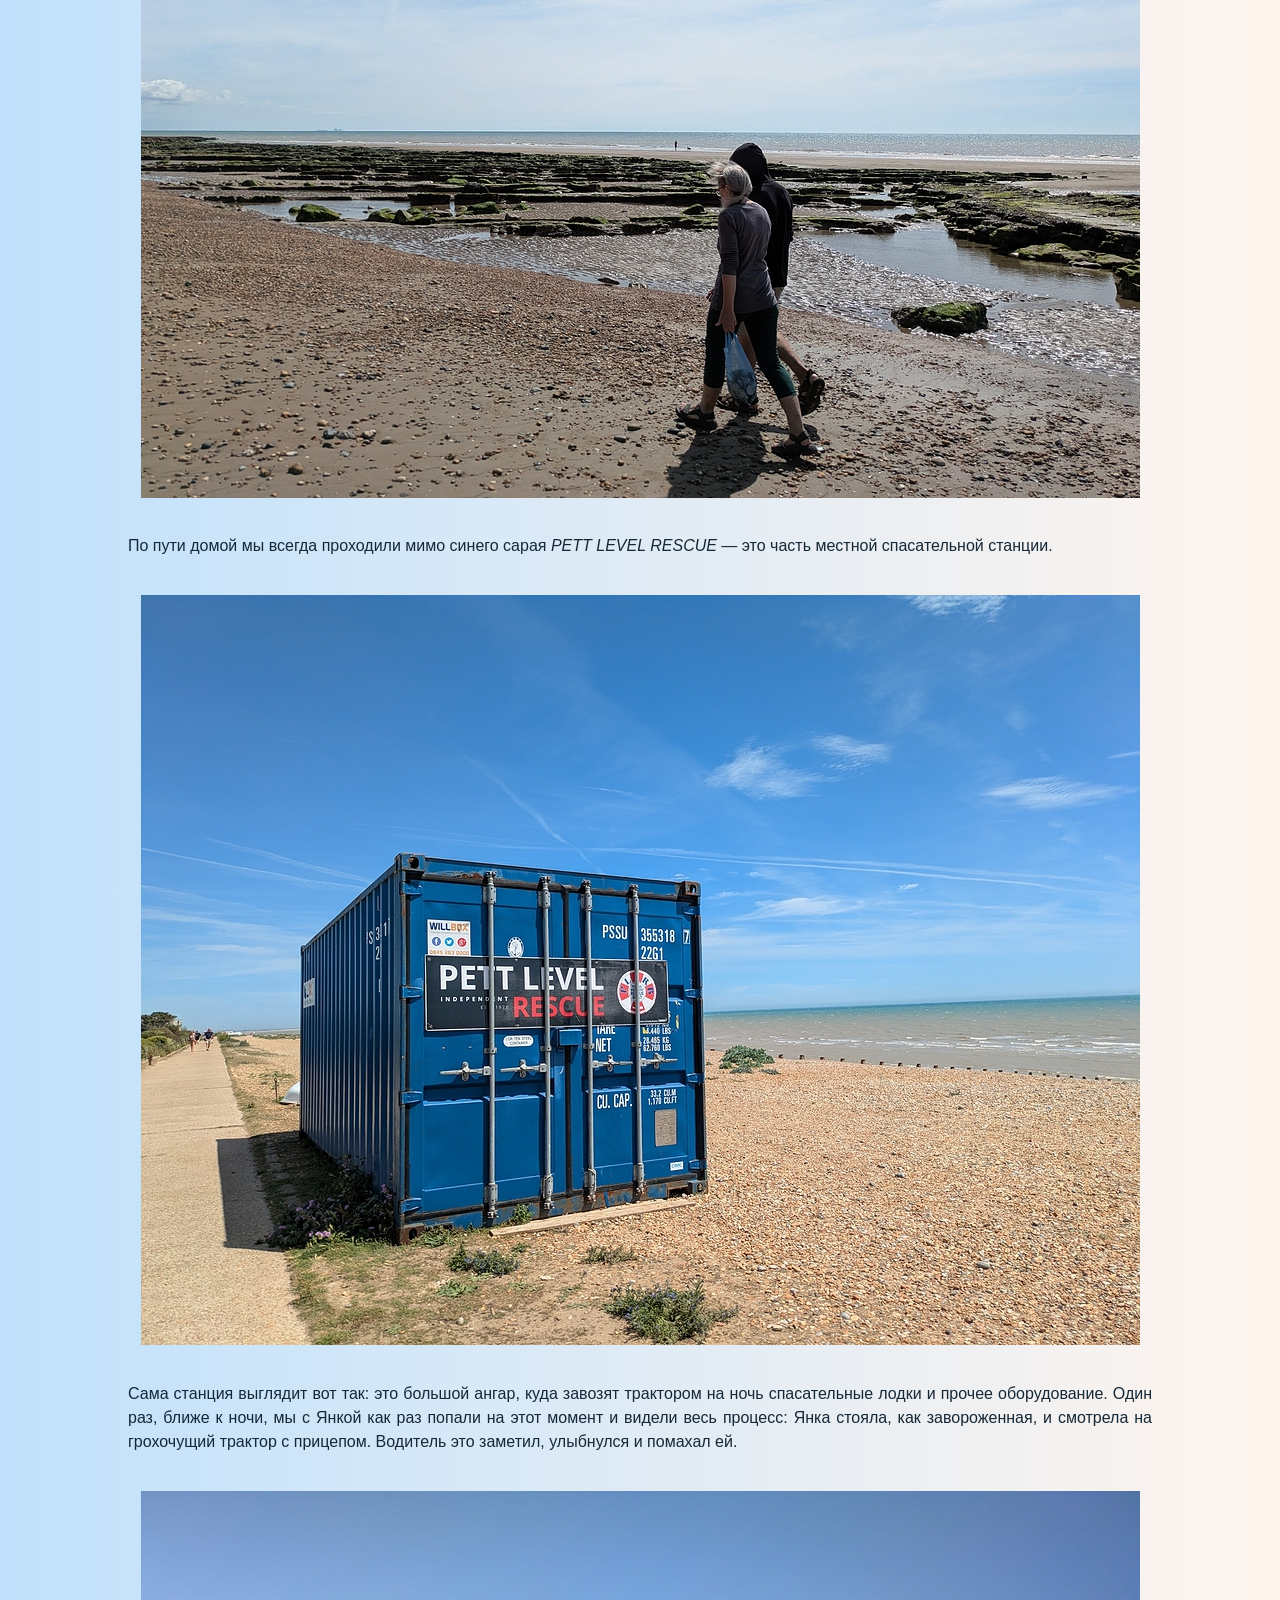
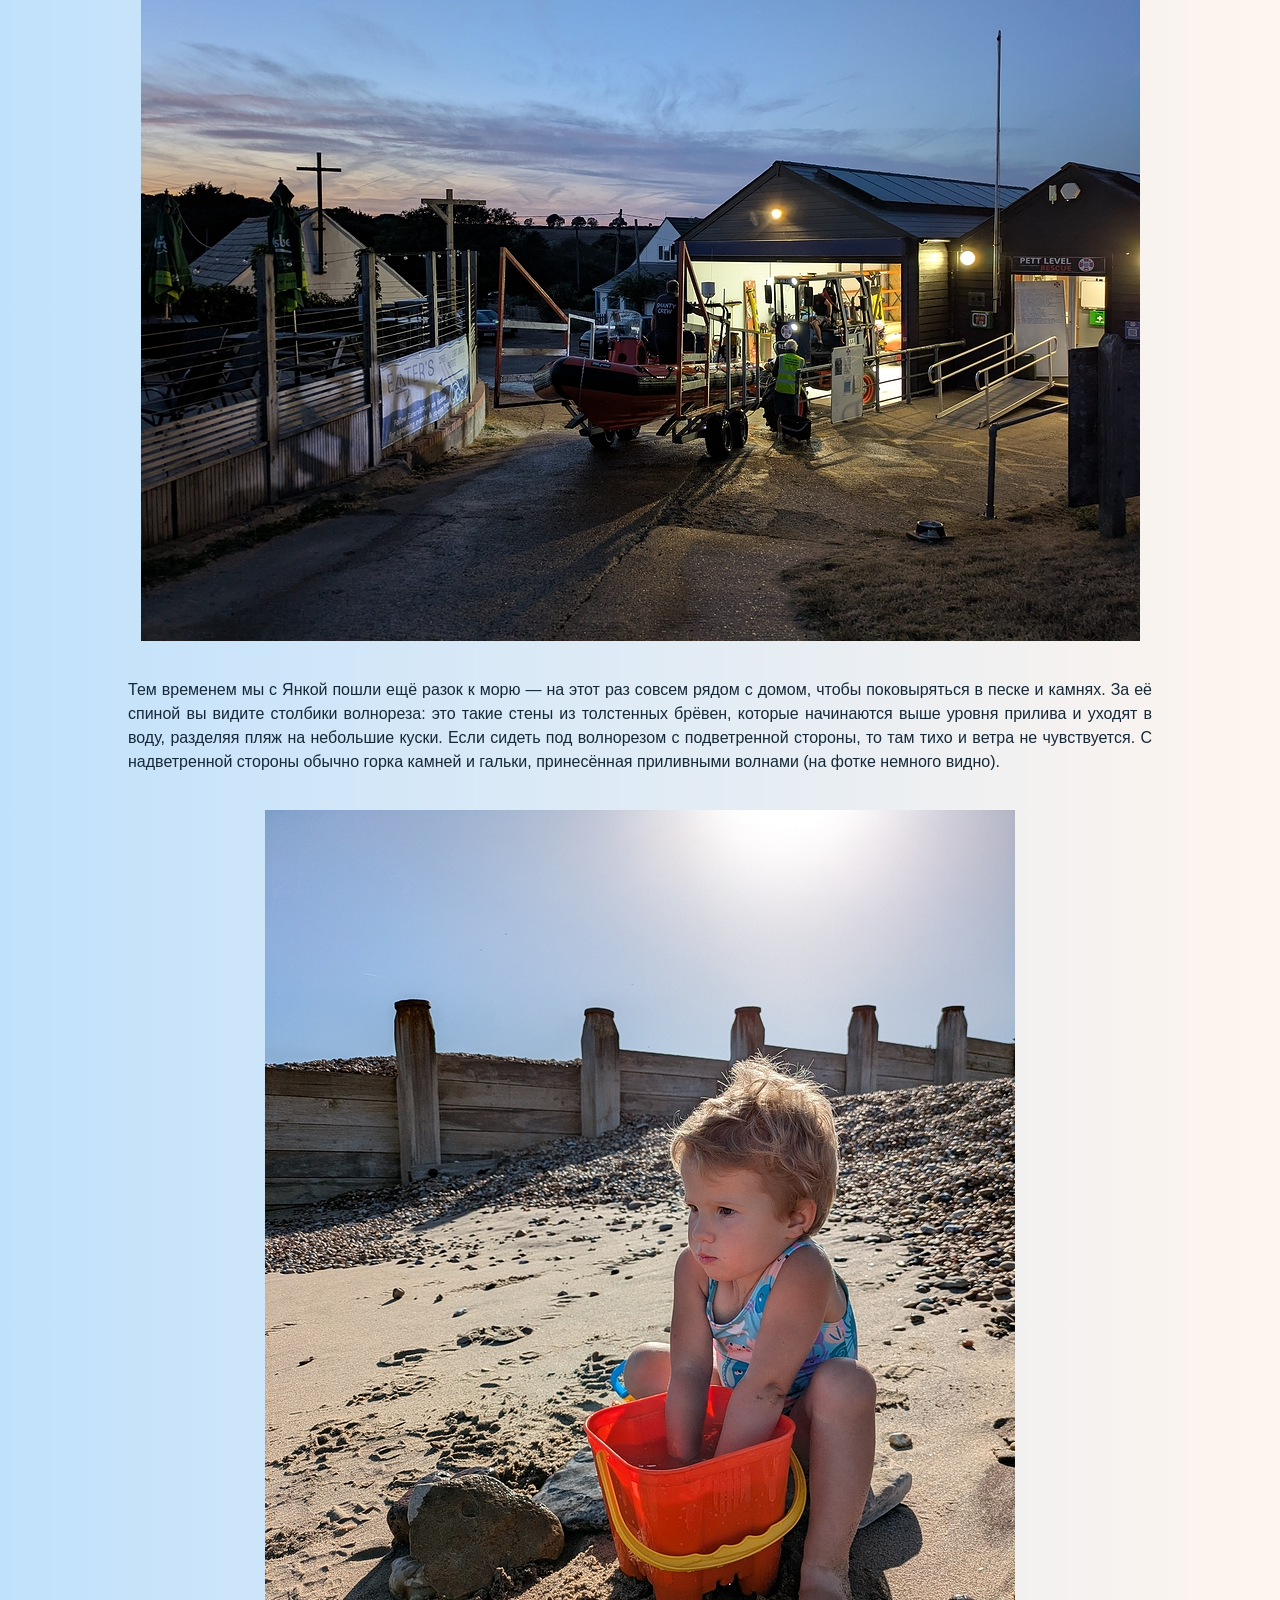
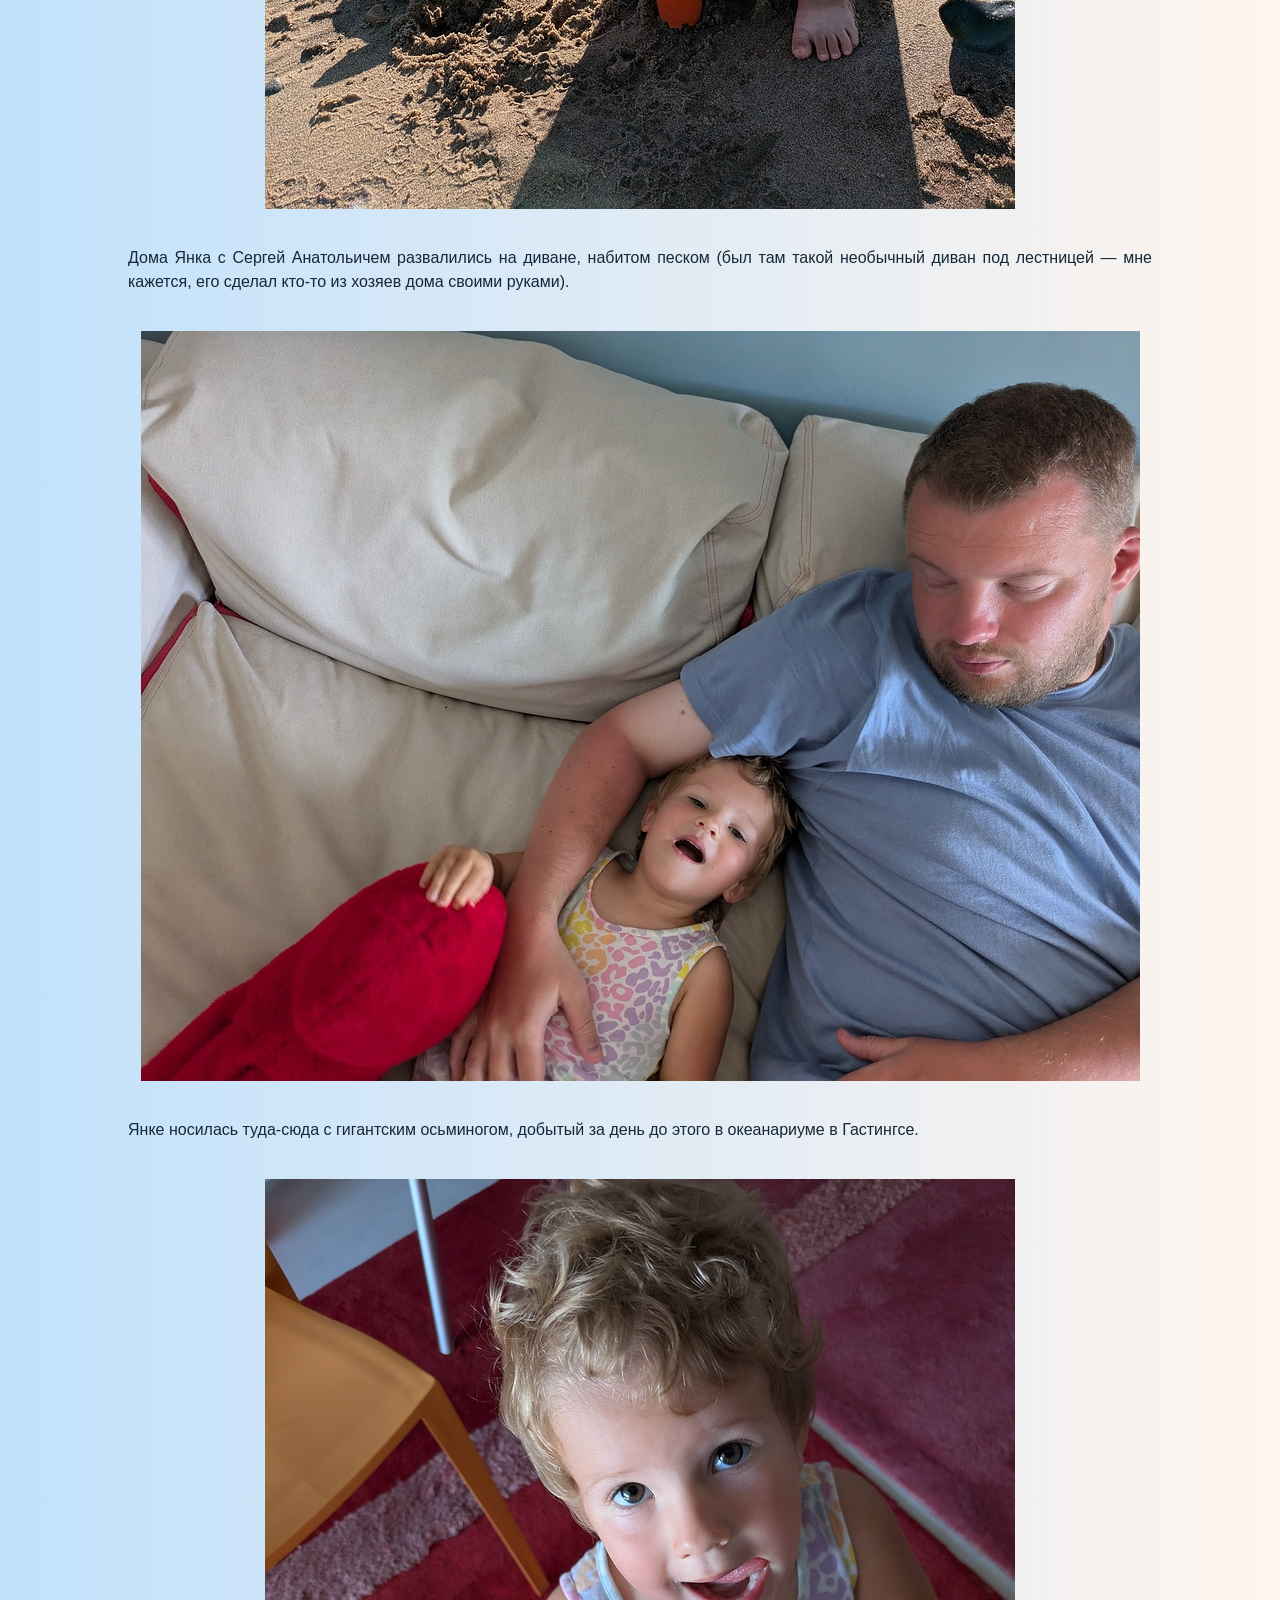
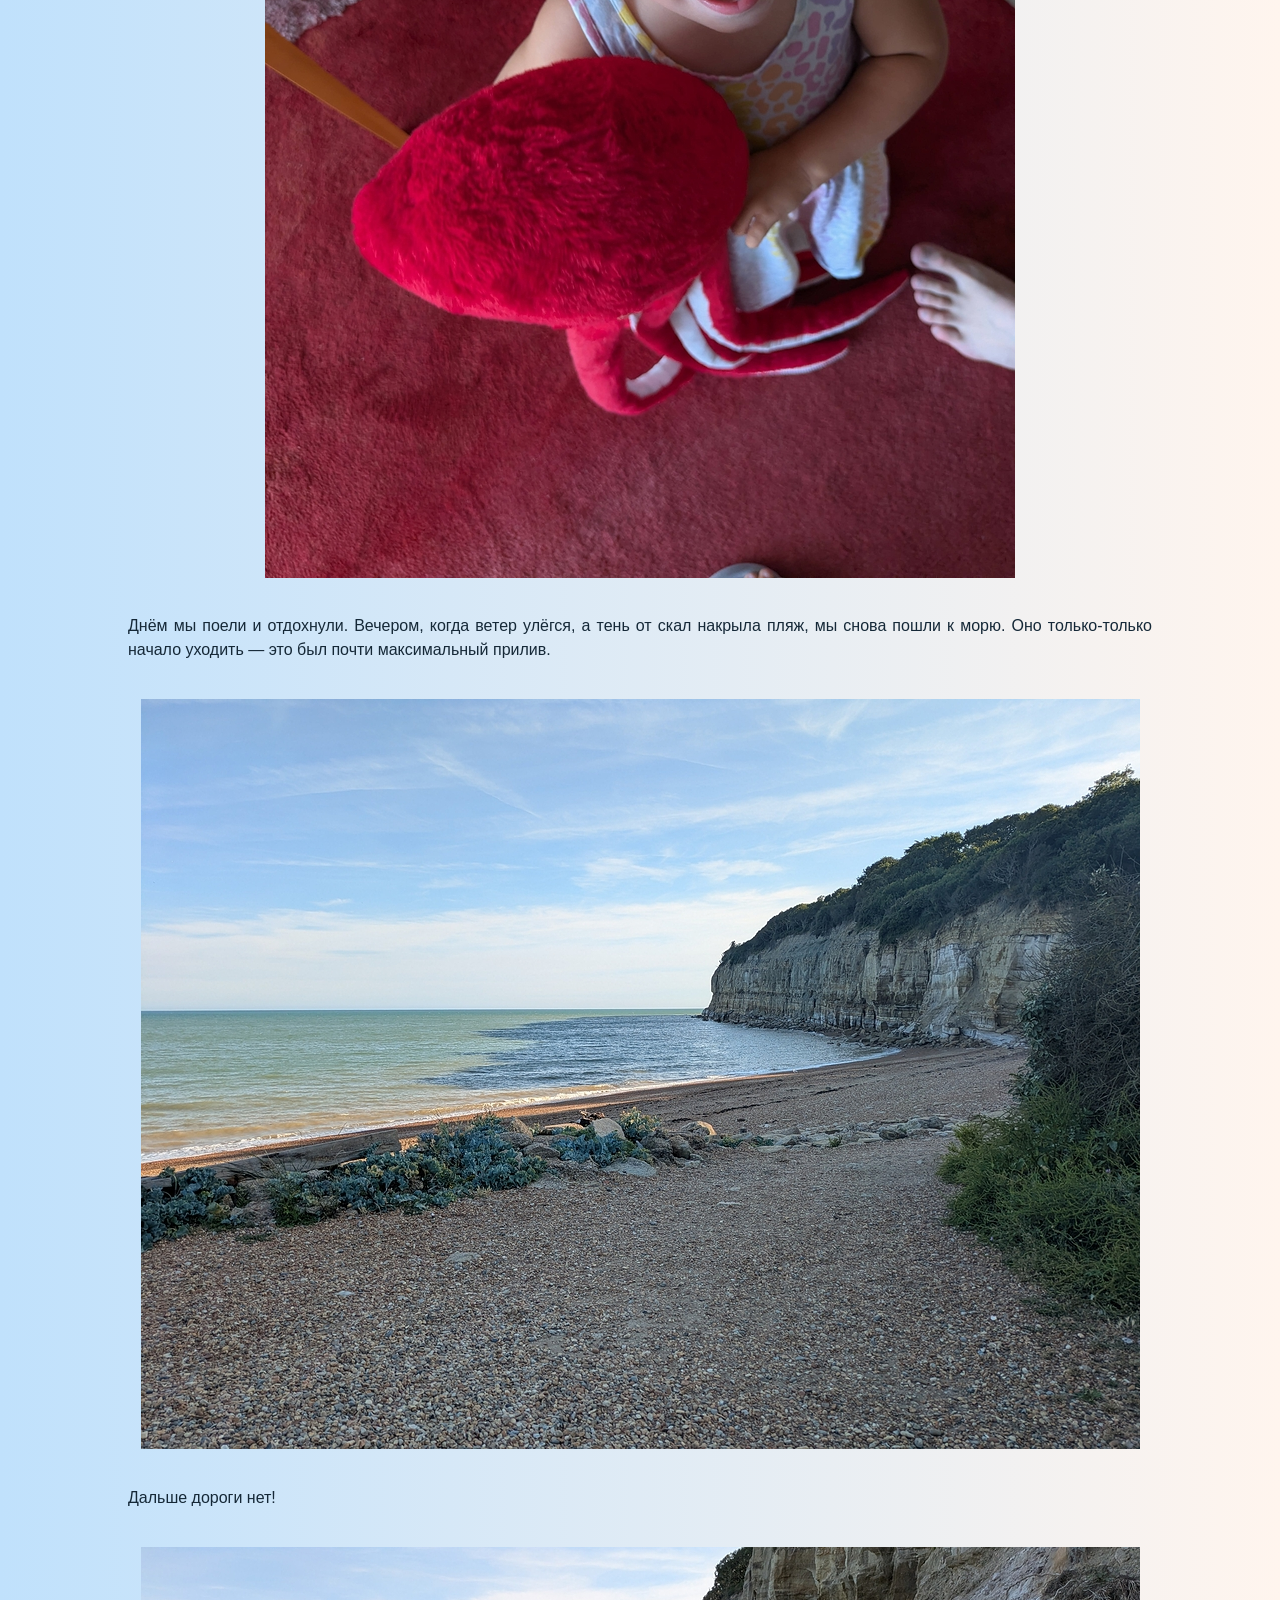
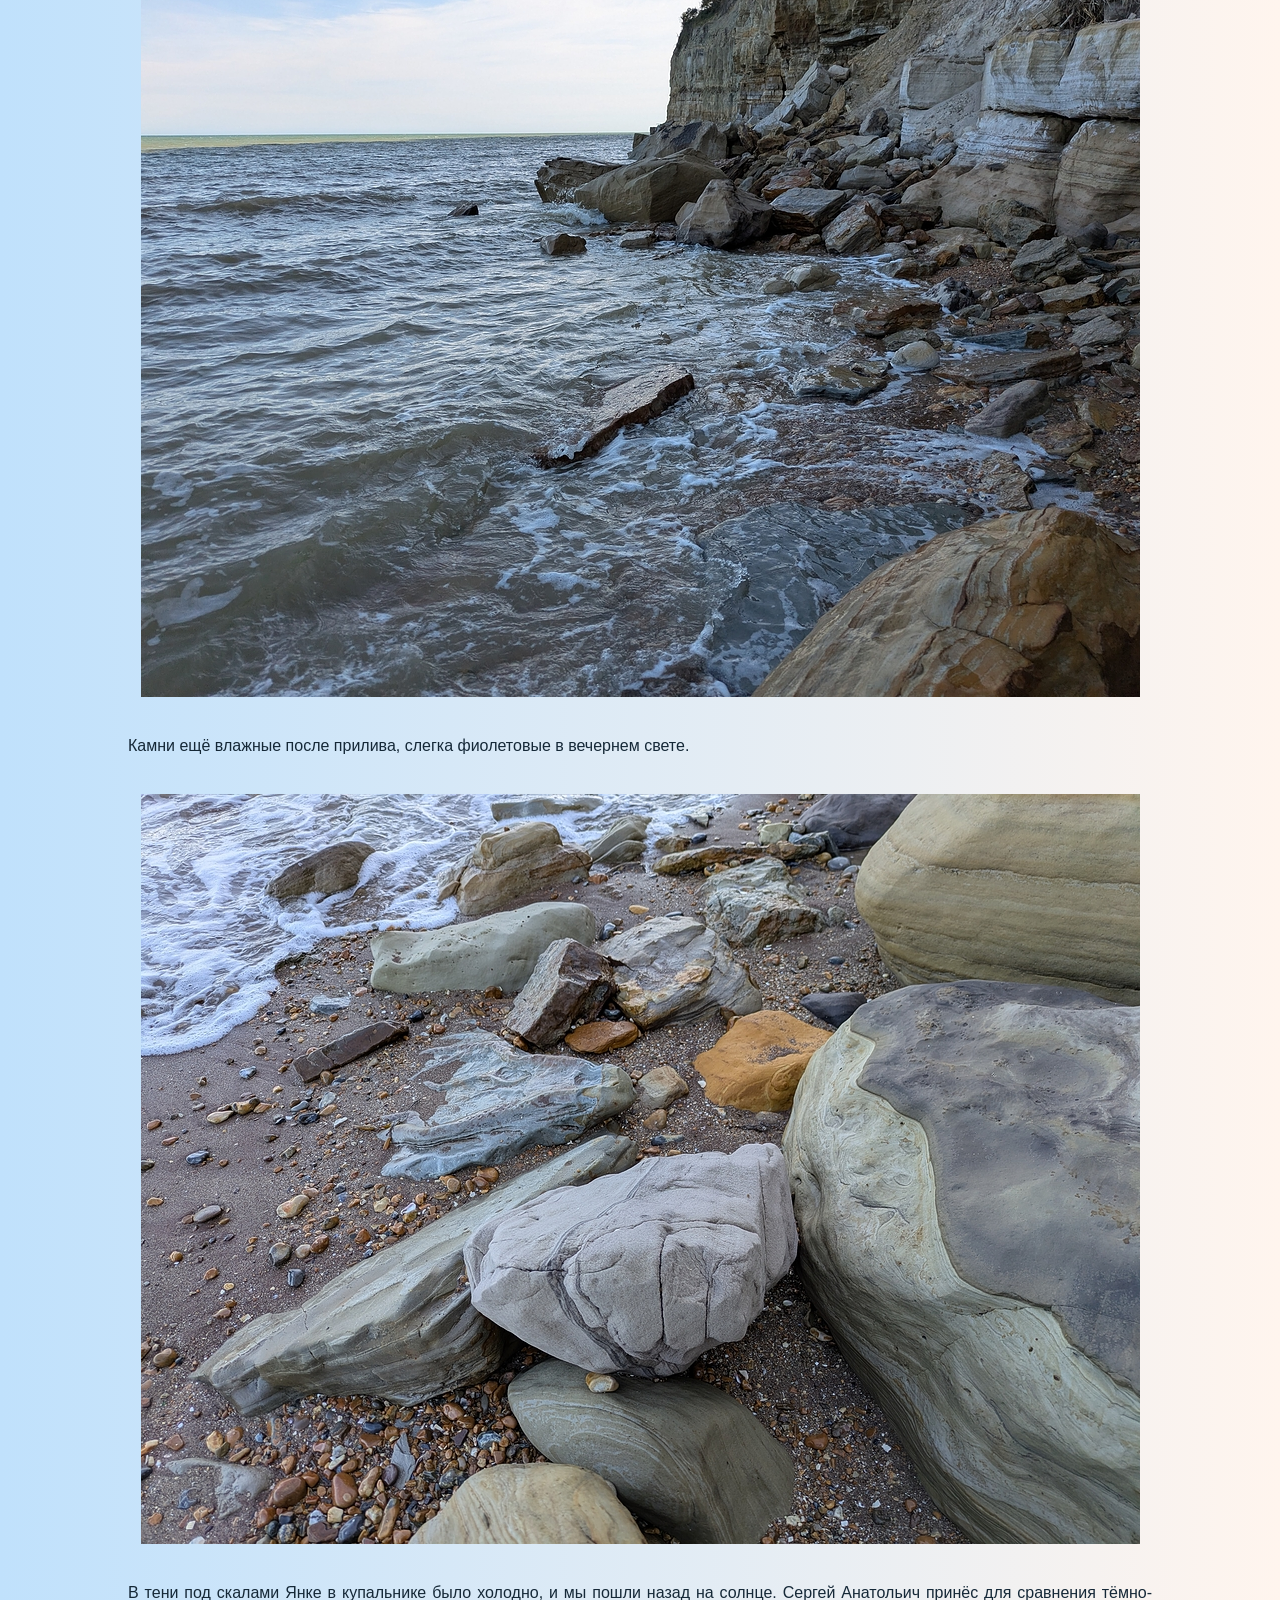
<file: posts/life/2026-07-02-fairlight_2026_3_just_a_day.html>
<?xml version="1.0" encoding="UTF-8" ?>
<!DOCTYPE html PUBLIC "-//W3C//DTD XHTML 1.0 Strict//EN" "http://www.w3.org/TR/xhtml1/DTD/xhtml1-strict.dtd">
<html xmlns="http://www.w3.org/1999/xhtml" xml:lang="en" lang="en">
    <head>
        <meta http-equiv="Content-Type" content="text/html; charset=UTF-8" />
        <meta name="viewport" content="width=device-width, initial-scale=1.0">
        <title>/skvadrik/Фэрлайт 2026 - Просто денёк</title>
        <link rel="stylesheet" type="text/css" href="../../css/default.css" />
        <link rel="stylesheet" type="text/css" href="../../css/image.css" />

        <link rel="alternate" type="application/atom+xml" href="../../feed/atom.xml" title="Atom 1.0" />
        <link rel="alternate" type="application/rss+xml" href="../../feed/rss.xml" title="RSS 2.0" />
        <link rel="shortcut icon" href="../../images/star.ico" />
    </head>
    <body>
        <div id="header">
            <a href="../../">★ aleph one ★</a>
        </div>
        <div id="navigation">
            <a href="../../">home</a>
            <a href="../../life.html">life</a>
        </div>

        <div id="content">
            <h1 id="фэрлайт-2026---просто-денёк">Фэрлайт 2026 - Просто денёк</h1>
<p>Это часть 3 из 5. <a href="https://photos.app.goo.gl/k2FLVZoRJ9XnvGBE9">Фотки и ролики</a> в хорошем качестве.</p>
<hr />
<ol type="1">
<li><a href="./2026-07-02-fairlight_2026_1_arrival.html">Прибытие</a></li>
<li><a href="./2026-07-02-fairlight_2026_2_campfire.html">Костёр на камнях</a></li>
<li>Просто денёк</li>
<li><a href="./2026-07-02-fairlight_2026_4_dinosaurs.html">Следы динозавров</a></li>
<li><a href="./2026-07-02-fairlight_2026_5_farewell.html">Прощание</a></li>
</ol>
<hr />
<p>Если бы на Фэрлайте жили шесть Уль и одна Янка (или любое другое соотношение Уль и Янок), то мы бы каждый день ходили в поход.
Но вот дела! Жили там разные люди, и не все из них хотели идти в поход.
Знаю, звучит абсурдно — но так оно и было.
И даже прилив работал против меня: он разбивал каждый день пополам, делая любые серьёзные походы
невозможными. Потихоньку, день за днём, он отползал на час позже — но всё ещё прибывал слишком рано.
Потом, к несчастью, Дима заболел, а за ним и дедушка Толя.
Это всё морской ветер: с непривычки пронизывает и сшибает с ног.
Но ничего, мы не унывали и всё равно ходили то в магазин,
то в сторону скал — искать ракушки и камни, то хотя бы просто выходили с Янкой к морю.</p>
<p>В одной из утренних вылазок к скалам было особенно хорошо: тогда ещё никто сильно не болел,
солнце припекало, и нам удалось зайти немного дальше обычного.
Это было время отлива.
Уходя, море оставило за собой целое маленькое озеро — или, как я его называю,
внутреннее море.
Вы его видите на фотке внизу: абсолютно прозрачное, глубиной чуть выше щиколотки.
Для Янки это было идеальное место: ей там примерно по колено,
волн нету (только мелкая рябь от ветра), вода тёплая, повсюду песок, ракушки, водоросли и всякие существа.</p>
<p><img src="../../images/2026-07-02/055.jpg" alt="image" /></p>
<p>Какие блики и тени на песке! Красота.</p>
<p><img src="../../images/2026-07-02/056.jpg" alt="image" /></p>
<p>Там-сям в воде огромные плавучие водоросли.</p>
<p><img src="../../images/2026-07-02/057.jpg" alt="image" /></p>
<p>Мы нашли большой плоский камень, на котором поместился синий рюкзак.
Янке камень тоже понравился: она села на него, как на скамейку, и стала ковырять лопатой песок.</p>
<p><img src="../../images/2026-07-02/062.jpg" alt="image" /></p>
<p>Я шлялась неподалёку и фоткала всё понемногу. Вот сфоткала эоловую рябь на песке.</p>
<p><img src="../../images/2026-07-02/058.jpg" alt="image" /></p>
<p>Вот кусок водоросли с жёлто-зелёным “щупальцем” — там на самом деле упругий пузырь с воздухом,
подозреваю что он помогает водоросли держаться на плаву. Серые зёрнышки на камне, напоминающие
застывшую кашу из варёного кориандра — это <em>балянусы</em>, они же <em>морские жёлуди</em> (по-английски <em>barnacles</em>).</p>
<p><img src="../../images/2026-07-02/063.jpg" alt="image" /></p>
<p>А вот ещё не открепившаяся водоросль и несколько улиток.
Белые точки — всё те же балянусы, а сам камень ниже уровня воды покрыт серой глиной — оттого и вода такая мутная.
Страшная вещь эта глина, скажу я вам: засасывает ого-го как, забивается во все щели и с трудом отмывается от обуви.
По виду похожа на ту глину, которая продаётся в художественных магазинах.</p>
<p><img src="../../images/2026-07-02/064.jpg" alt="image" /></p>
<p>А вот — что бы вы думали? Яйца каракатицы! Могу вас понять, если вы не знали даже как выглядит сама каракатица, а не то что её яйца.
Бабушка Жанна первой увидела яйца каракатицы, но не сфоткала: они с дедушкой Толей думали, что мы видели их уже тыщу раз.
Но когда она рассказала, выяснилось, что никто такого чуда ещё не видел: мы долго выясняли, чтобы понять, что же именно она нашла.
Эти яйца на фотке я обнаружила уже потом, в другой день, и сразу поняла, что это такое.
Бабушка Жанна говорит, что те, которые она видела, были более круглые по форме.
На ощупь они мягкие, пружинящие и тёплые.
Говорят, иногда в них можно даже рассмотреть маленьких каракатиц.</p>
<p><img src="../../images/2026-07-02/064a.jpg" alt="image" /></p>
<p>Мы прошли до бухты Фэрлайт.
Задул страшный ветер, да и пора было уже идти назад, чтобы успеть до прилива.
Дедушка Толя и бабушка Жанна вернулись с мешком ракушек и камней.</p>
<p><img src="../../images/2026-07-02/065.jpg" alt="image" /></p>
<p>По пути домой мы всегда проходили мимо синего сарая <em>PETT LEVEL RESCUE</em> — это часть местной спасательной станции.</p>
<p><img src="../../images/2026-07-02/072.jpg" alt="image" /></p>
<p>Сама станция выглядит вот так: это большой ангар, куда завозят трактором на ночь спасательные лодки и прочее оборудование.
Один раз, ближе к ночи, мы с Янкой как раз попали на этот момент и видели весь процесс:
Янка стояла, как завороженная, и смотрела на грохочущий трактор с прицепом.
Водитель это заметил, улыбнулся и помахал ей.</p>
<p><img src="../../images/2026-07-02/072a.jpg" alt="image" /></p>
<p>Тем временем мы с Янкой пошли ещё разок к морю — на этот раз совсем рядом с домом, чтобы поковыряться в песке и камнях.
За её спиной вы видите столбики волнореза: это такие стены из толстенных брёвен, которые начинаются выше уровня прилива
и уходят в воду, разделяя пляж на небольшие куски. Если сидеть под волнорезом с подветренной стороны,
то там тихо и ветра не чувствуется. С надветренной стороны обычно горка камней и гальки, принесённая приливными волнами
(на фотке немного видно).</p>
<p><img src="../../images/2026-07-02/060.jpg" alt="image" /></p>
<p>Дома Янка с Сергей Анатольичем развалились на диване, набитом песком (был там такой необычный диван под лестницей —
мне кажется, его сделал кто-то из хозяев дома своими руками).</p>
<p><img src="../../images/2026-07-02/077.jpg" alt="image" /></p>
<p>Янке носилась туда-сюда с гигантским осьминогом, добытый за день до этого в океанариуме в Гастингсе.</p>
<p><img src="../../images/2026-07-02/075.jpg" alt="image" /></p>
<p>Днём мы поели и отдохнули.
Вечером, когда ветер улёгся, а тень от скал накрыла пляж, мы снова пошли к морю.
Оно только-только начало уходить — это был почти максимальный прилив.</p>
<p><img src="../../images/2026-07-02/083.jpg" alt="image" /></p>
<p>Дальше дороги нет!</p>
<p><img src="../../images/2026-07-02/081.jpg" alt="image" /></p>
<p>Камни ещё влажные после прилива, слегка фиолетовые в вечернем свете.</p>
<p><img src="../../images/2026-07-02/082.jpg" alt="image" /></p>
<p>В тени под скалами Янке в купальнике было холодно, и мы пошли назад на солнце.
Сергей Анатольич принёс для сравнения тёмно-бурого песка и сложил его на светлом,
а я натаскала Янке гигантских камней: понарошке это были стол и стулья.</p>
<p><img src="../../images/2026-07-02/080.jpg" alt="image" /></p>
<p>Море!</p>
<p><img src="../../images/2026-07-02/078.jpg" alt="image" /></p>
<p>И ещё море.</p>
<p><img src="../../images/2026-07-02/079.jpg" alt="image" /></p>
<p>Когда солнце совсем ушло с пляжа и стало зябко, мы потиху пошли домой.</p>
<p><img src="../../images/2026-07-02/084.jpg" alt="image" /></p>
<p>Вперед на часть 4: <a href="./2026-07-02-fairlight_2026_4_dinosaurs.html">Следы динозавров</a>.</p>

<div class="info">
    Posted on July  2, 2026
    
</div>

<br />
<br />
<br />

<!-- comments by Disquis -->
<div id="disqus_thread"></div>
<script type="text/javascript">
    /* * * CONFIGURATION VARIABLES: EDIT BEFORE PASTING INTO YOUR WEBPAGE * * */
    var disqus_shortname = 'aleph-null'; // required: replace example with your forum shortname

    /* * * DON'T EDIT BELOW THIS LINE * * */
    (function() {
        var dsq = document.createElement('script'); dsq.type = 'text/javascript'; dsq.async = true;
        dsq.src = '//' + disqus_shortname + '.disqus.com/embed.js';
        (document.getElementsByTagName('head')[0] || document.getElementsByTagName('body')[0]).appendChild(dsq);
    })();
</script>
<noscript>Please enable JavaScript to view the <a href="http://disqus.com/?ref_noscript">comments powered by Disqus.</a></noscript>
<a href="http://disqus.com" class="dsq-brlink">comments powered by <span class="logo-disqus">Disqus</span></a>

        </div>
        <div id="footer">
            site proudly generated by <a href="http://jaspervdj.be/hakyll">hakyll</a>
        </div>
    </body>
</html>
</file>
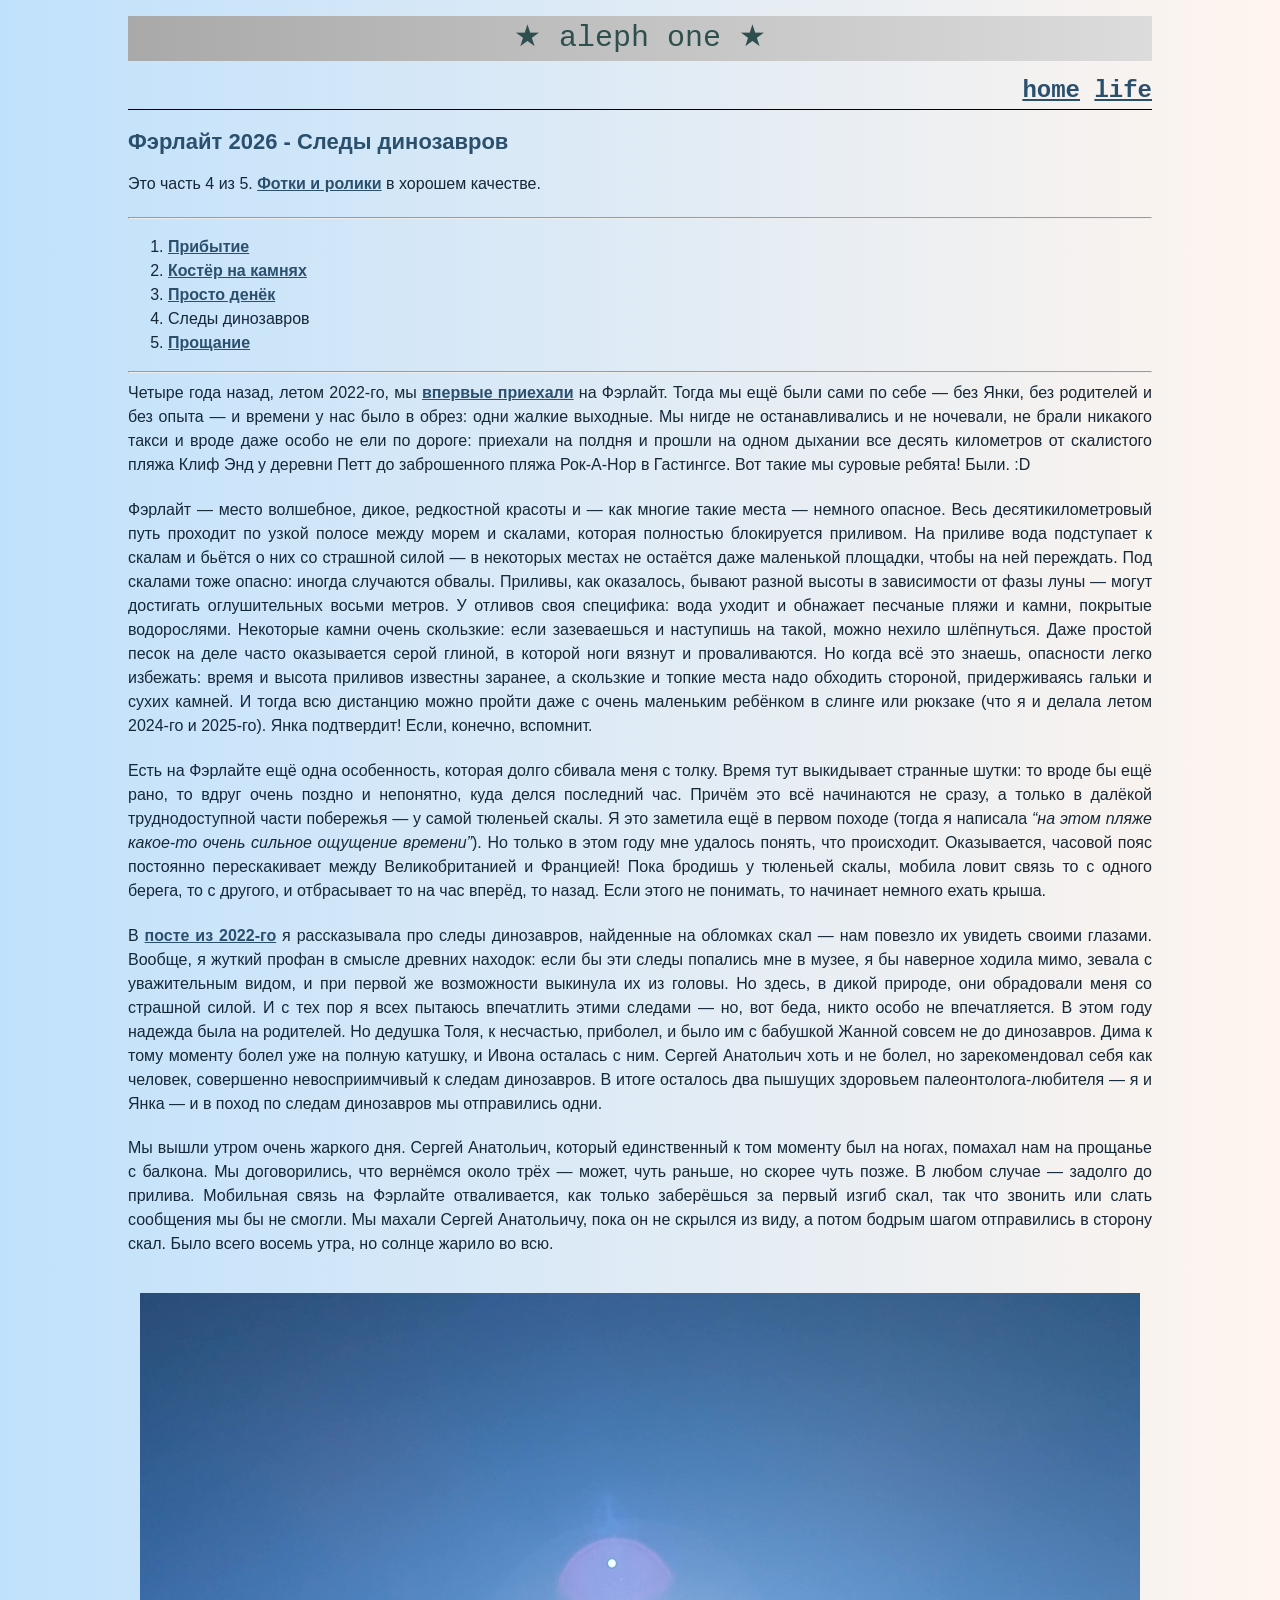
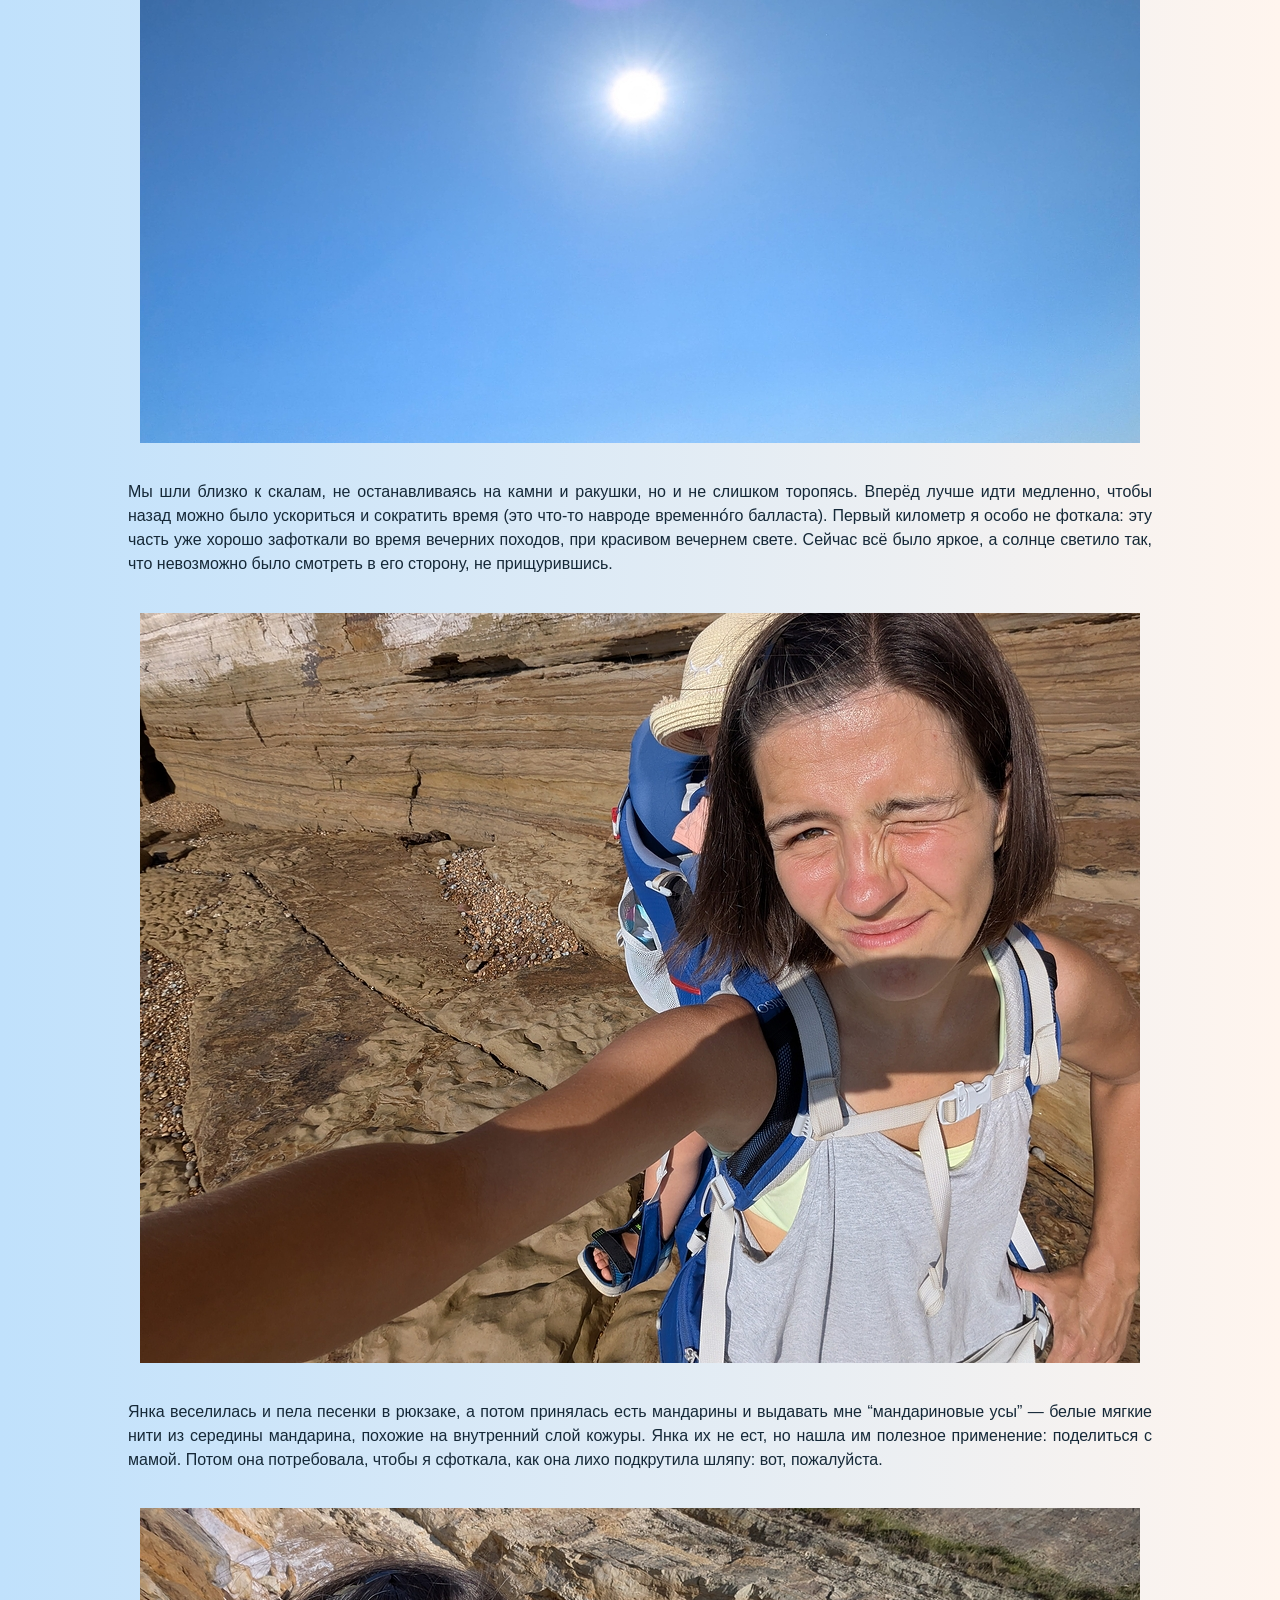
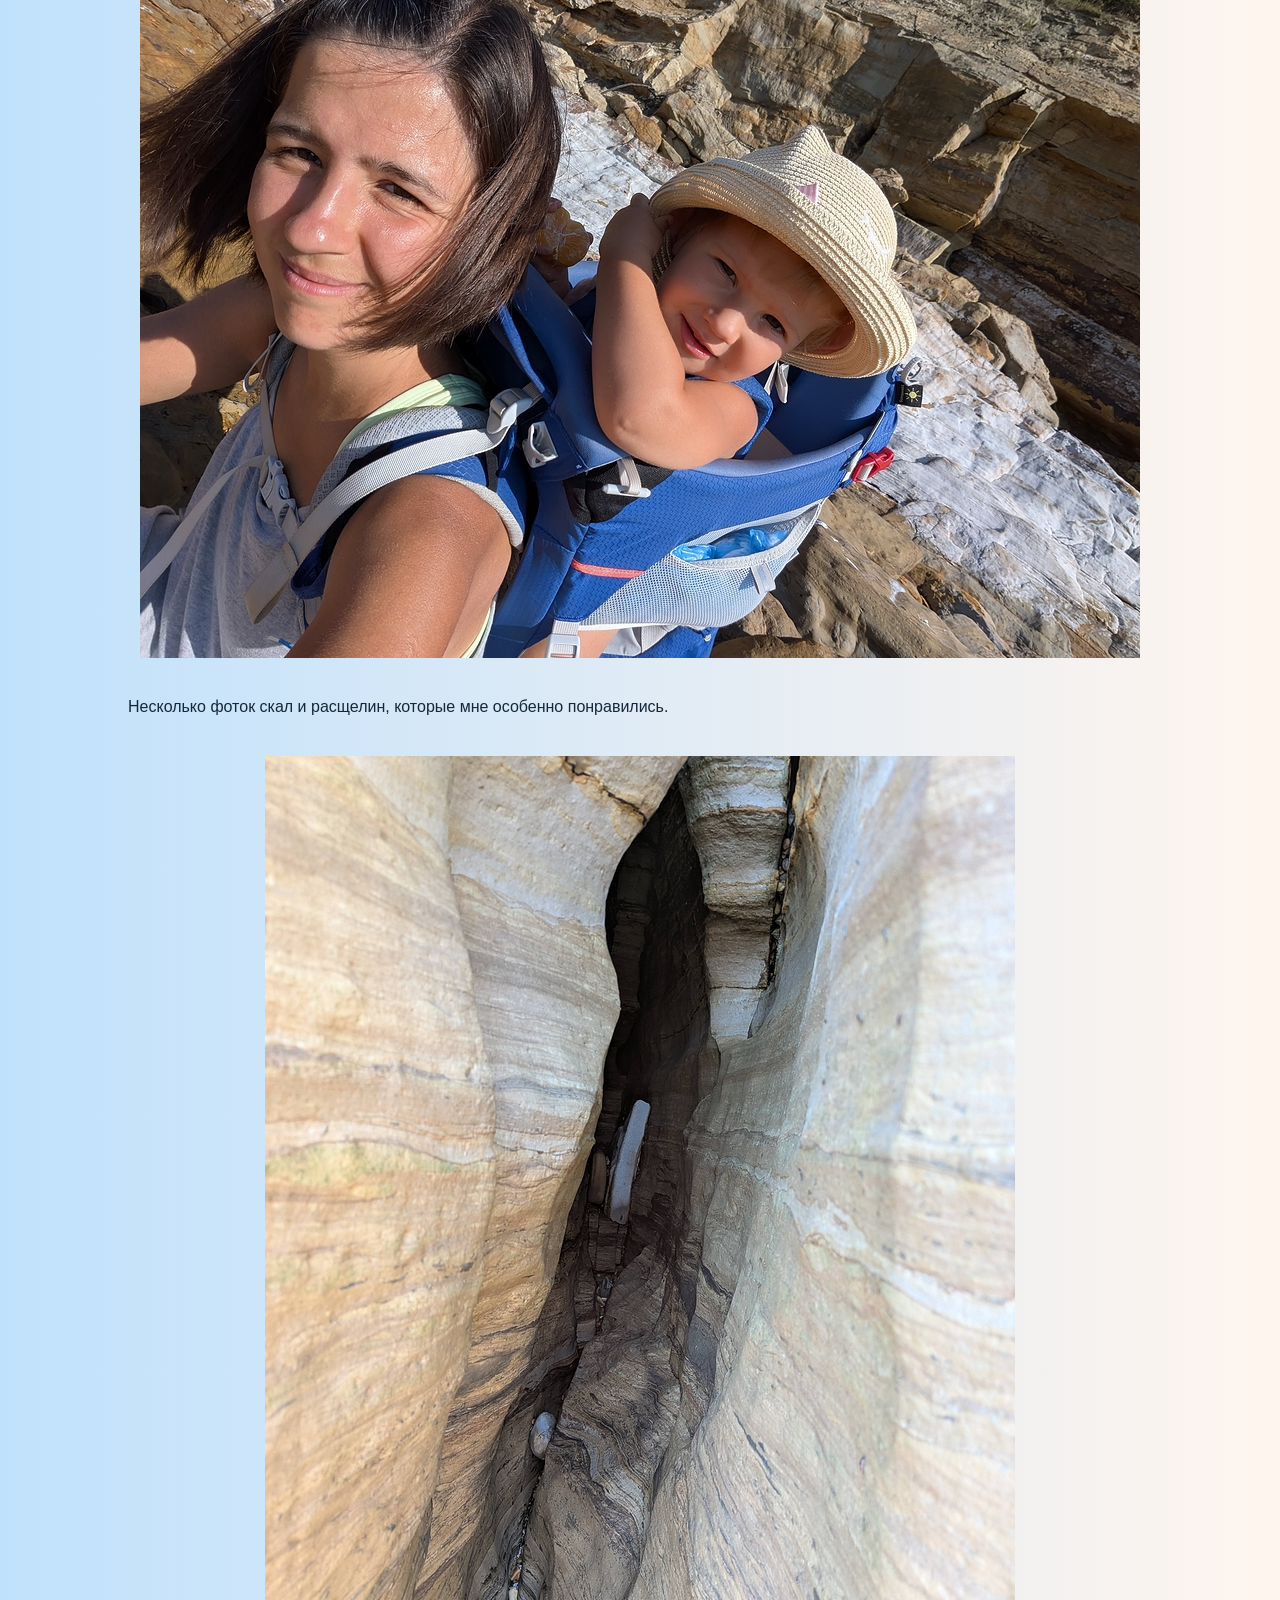
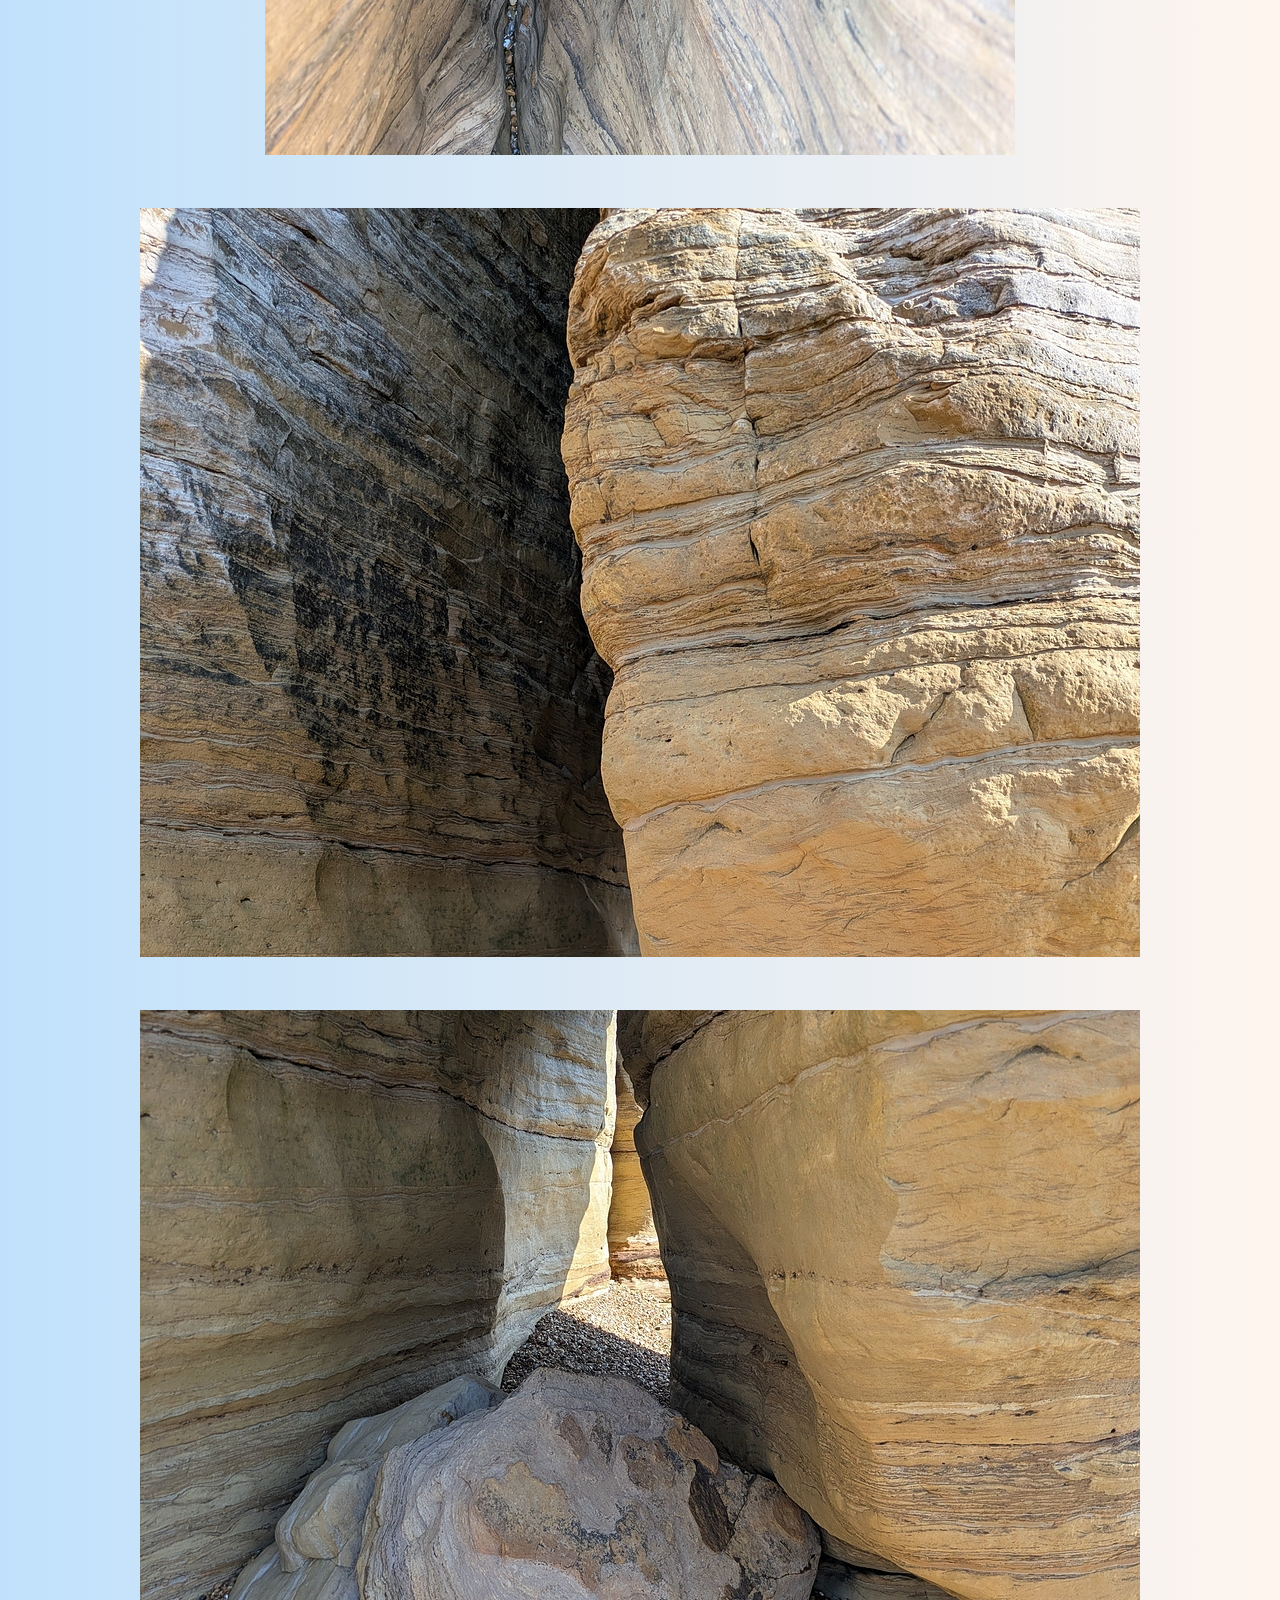
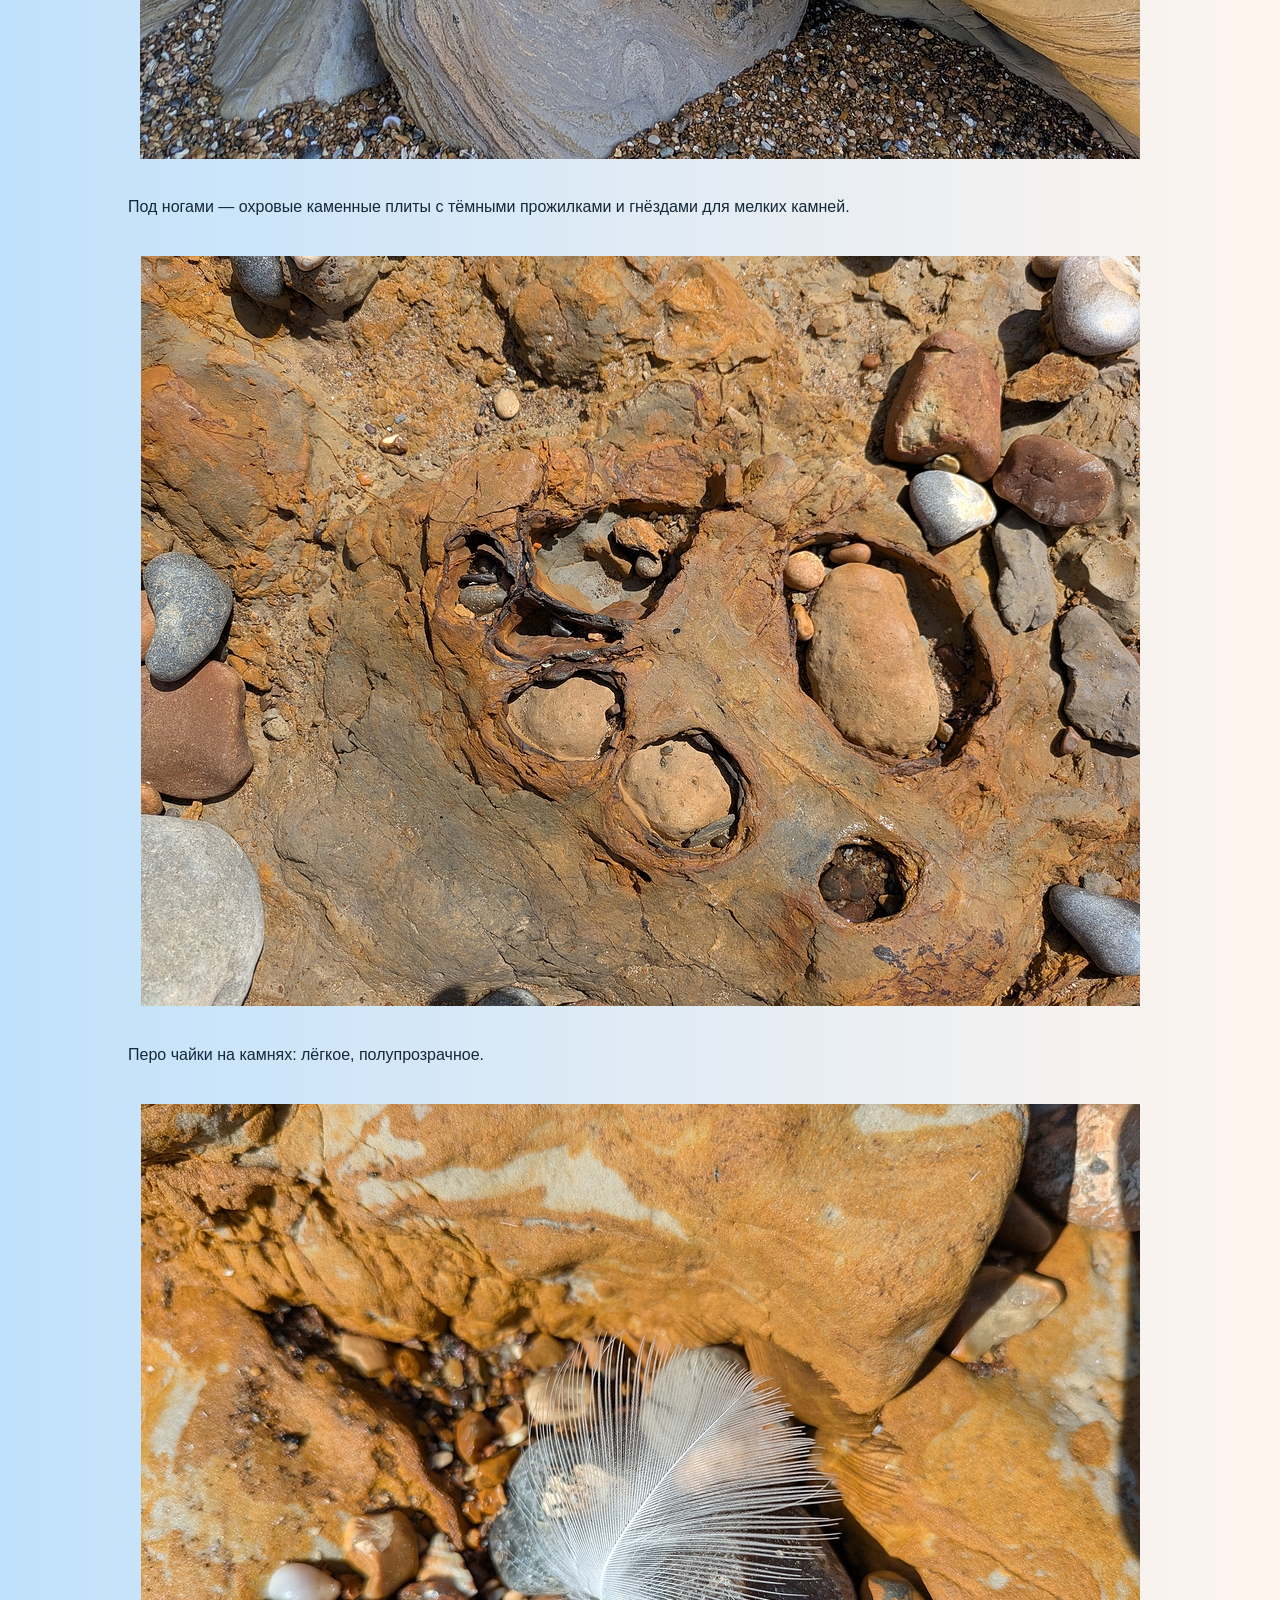
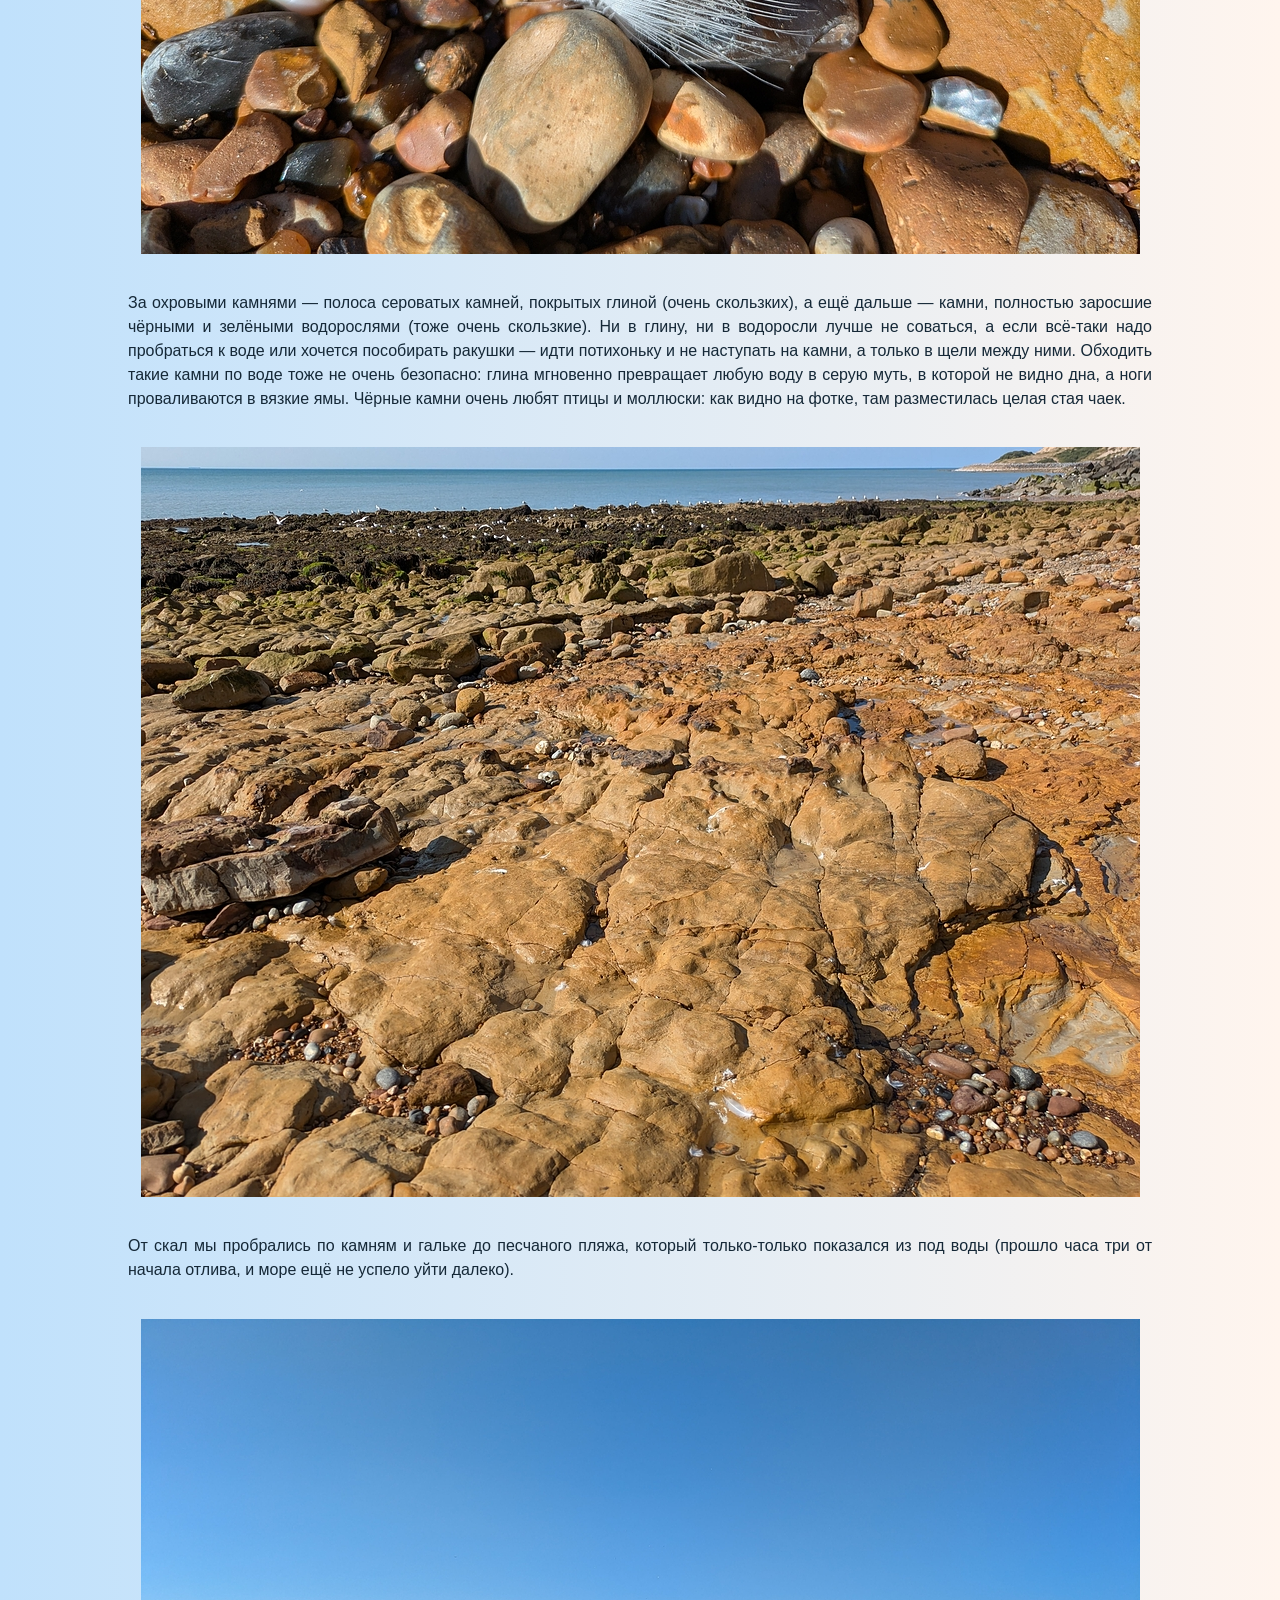
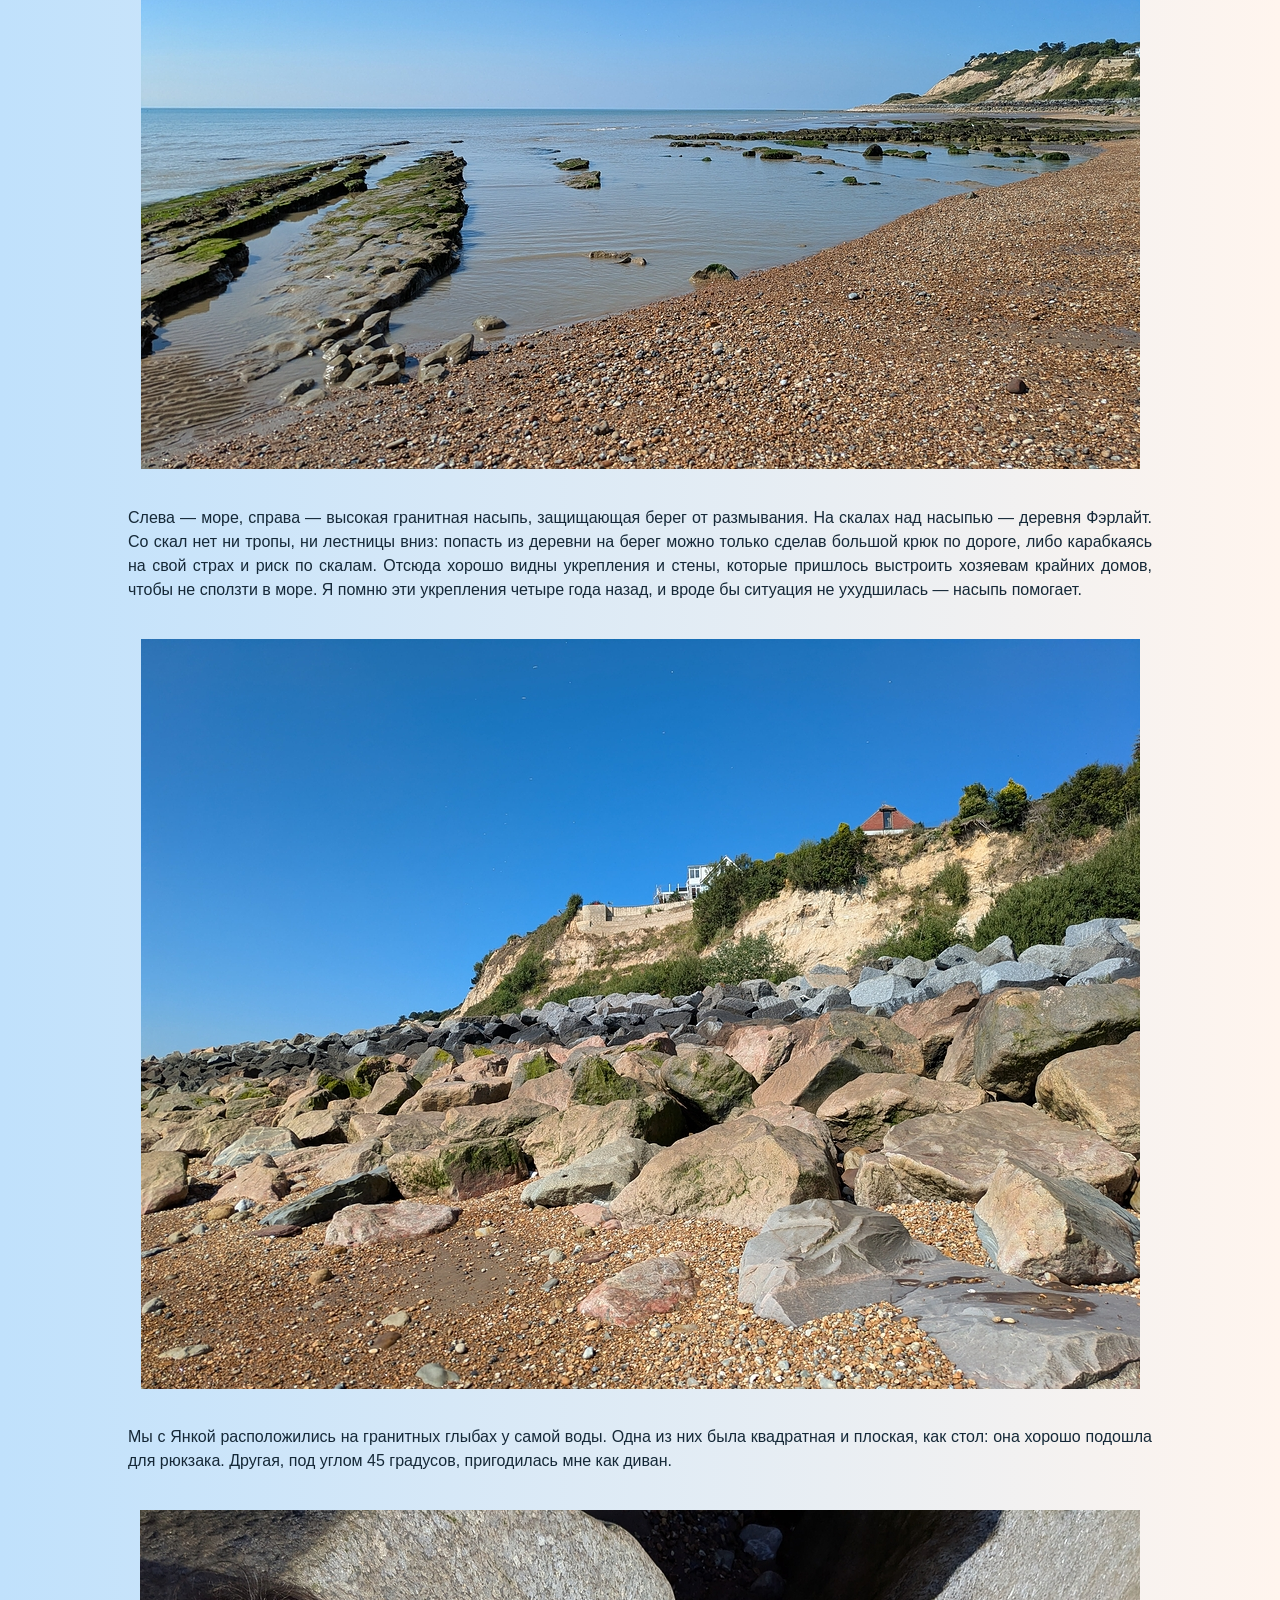
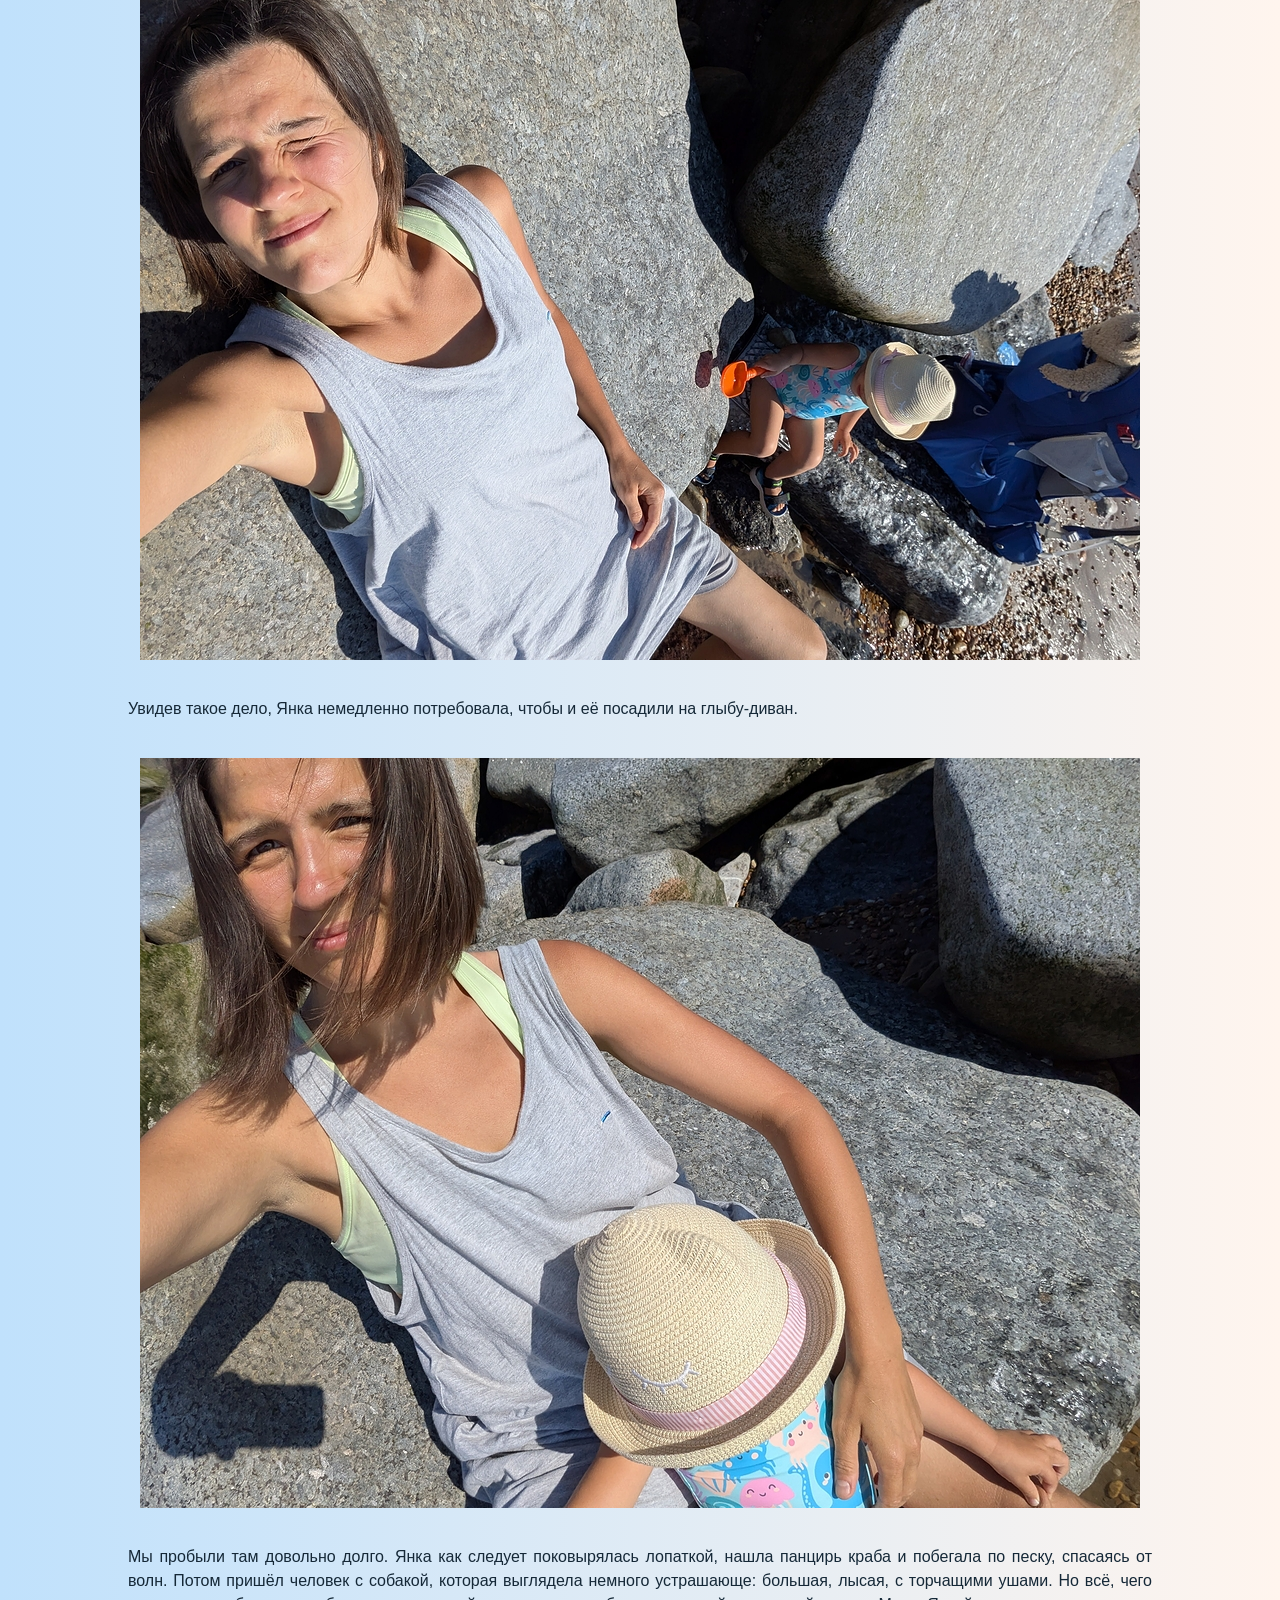
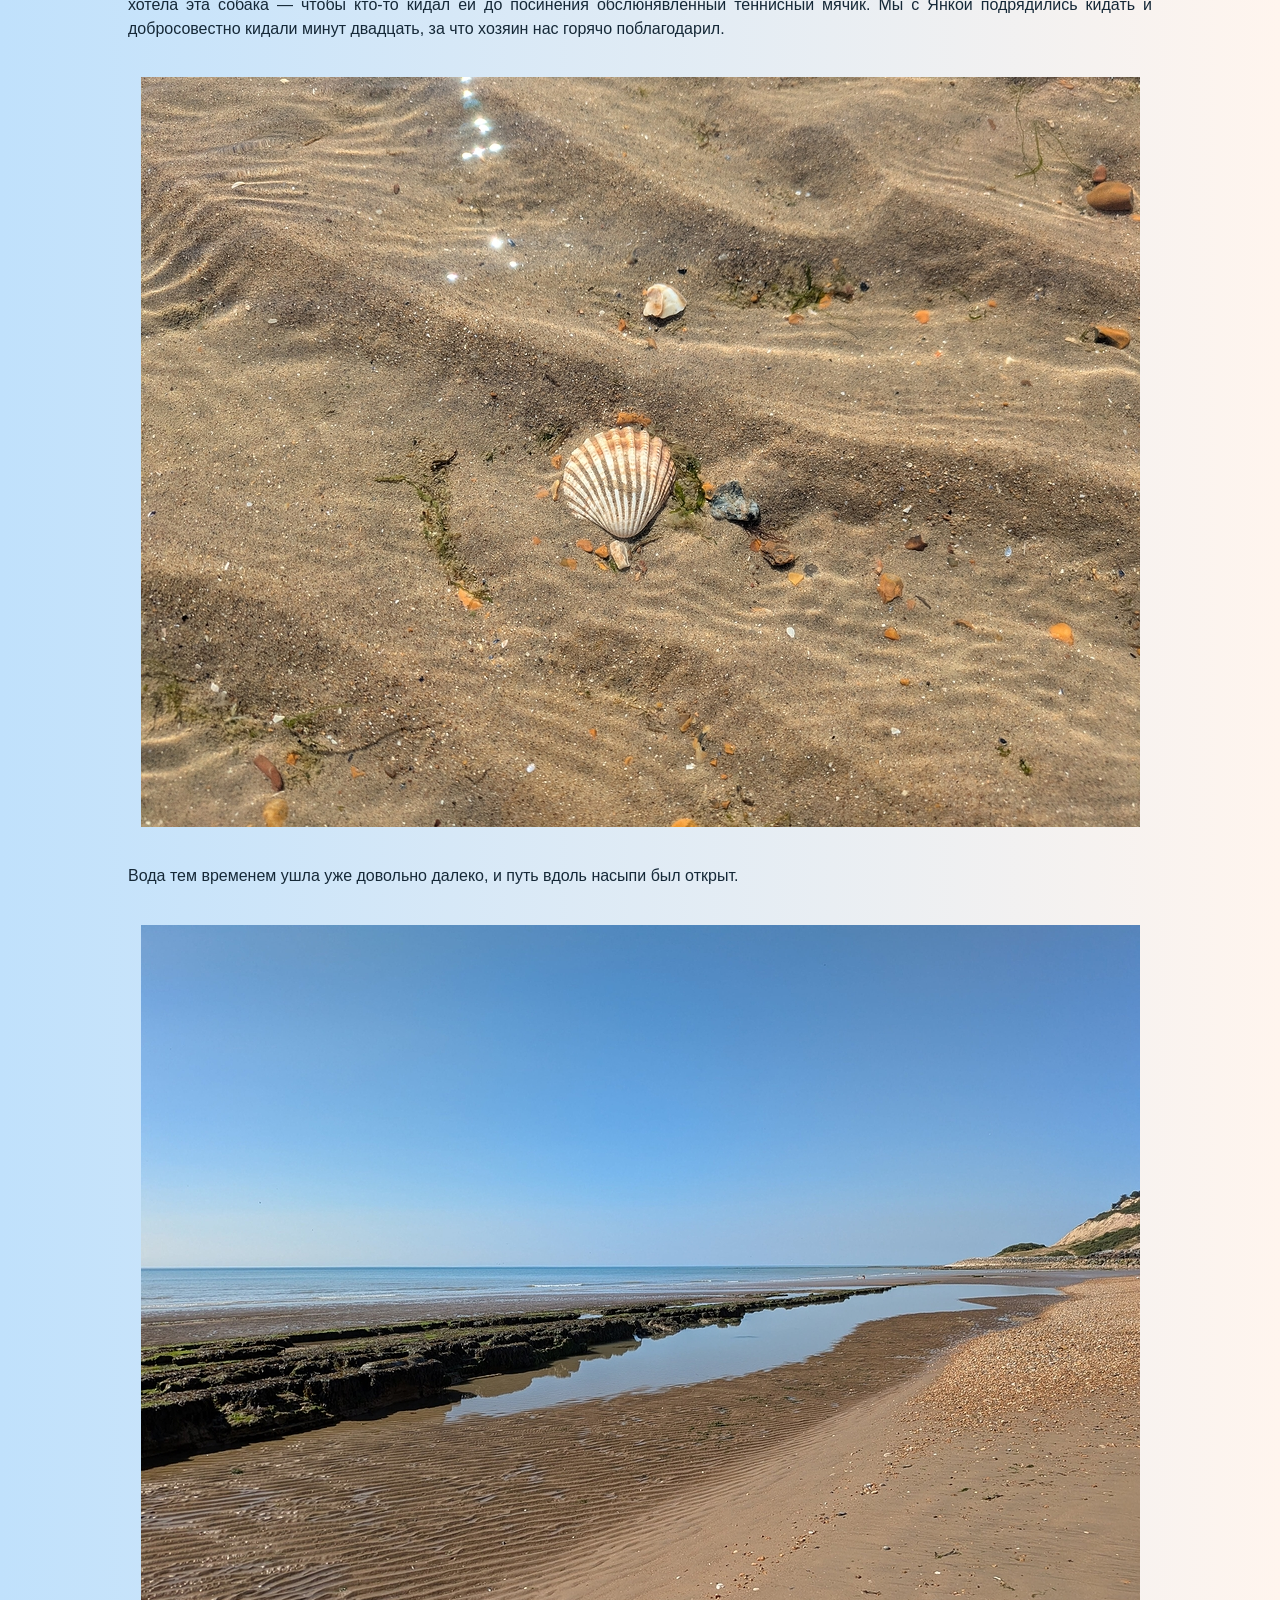
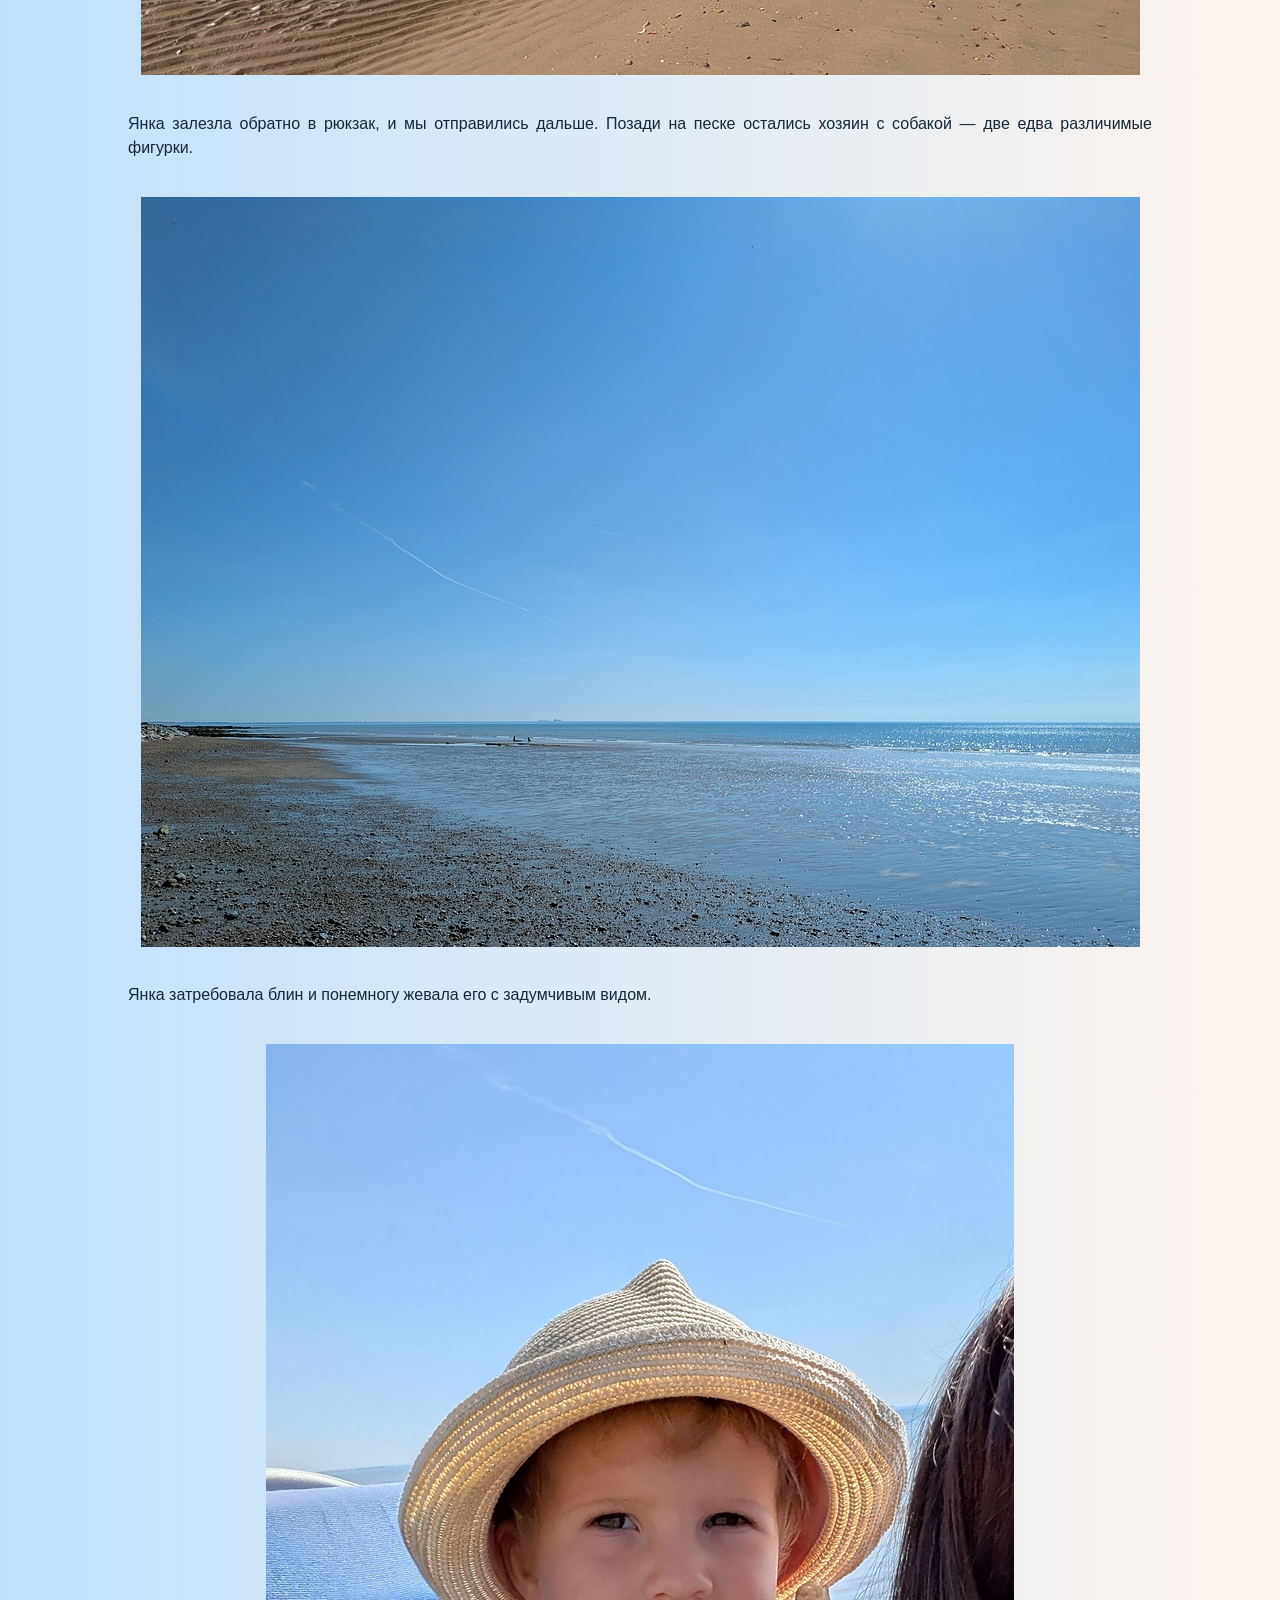
<file: posts/life/2026-07-02-fairlight_2026_4_dinosaurs.html>
<?xml version="1.0" encoding="UTF-8" ?>
<!DOCTYPE html PUBLIC "-//W3C//DTD XHTML 1.0 Strict//EN" "http://www.w3.org/TR/xhtml1/DTD/xhtml1-strict.dtd">
<html xmlns="http://www.w3.org/1999/xhtml" xml:lang="en" lang="en">
    <head>
        <meta http-equiv="Content-Type" content="text/html; charset=UTF-8" />
        <meta name="viewport" content="width=device-width, initial-scale=1.0">
        <title>/skvadrik/Фэрлайт 2026 - Следы динозавров</title>
        <link rel="stylesheet" type="text/css" href="../../css/default.css" />
        <link rel="stylesheet" type="text/css" href="../../css/image.css" />

        <link rel="alternate" type="application/atom+xml" href="../../feed/atom.xml" title="Atom 1.0" />
        <link rel="alternate" type="application/rss+xml" href="../../feed/rss.xml" title="RSS 2.0" />
        <link rel="shortcut icon" href="../../images/star.ico" />
    </head>
    <body>
        <div id="header">
            <a href="../../">★ aleph one ★</a>
        </div>
        <div id="navigation">
            <a href="../../">home</a>
            <a href="../../life.html">life</a>
        </div>

        <div id="content">
            <h1 id="фэрлайт-2026---следы-динозавров">Фэрлайт 2026 - Следы динозавров</h1>
<p>Это часть 4 из 5. <a href="https://photos.app.goo.gl/k2FLVZoRJ9XnvGBE9">Фотки и ролики</a> в хорошем качестве.</p>
<hr />
<ol type="1">
<li><a href="./2026-07-02-fairlight_2026_1_arrival.html">Прибытие</a></li>
<li><a href="./2026-07-02-fairlight_2026_2_campfire.html">Костёр на камнях</a></li>
<li><a href="./2026-07-02-fairlight_2026_3_just_a_day.html">Просто денёк</a></li>
<li>Следы динозавров</li>
<li><a href="./2026-07-02-fairlight_2026_5_farewell.html">Прощание</a></li>
</ol>
<hr />
<p>Четыре года назад, летом 2022-го, мы <a href="https://skvadrik.github.io/aleph_null/posts/life/2022-08-28-fairlight_cove.html">впервые приехали</a> на Фэрлайт.
Тогда мы ещё были сами по себе — без Янки, без родителей и без опыта —
и времени у нас было в обрез: одни жалкие выходные.
Мы нигде не останавливались и не ночевали, не брали никакого такси и вроде даже особо не ели по дороге:
приехали на полдня и прошли на одном дыхании все десять километров от скалистого пляжа Клиф Энд у деревни Петт
до заброшенного пляжа Рок-А-Нор в Гастингсе.
Вот такие мы суровые ребята! Были. :D</p>
<p>Фэрлайт — место волшебное, дикое, редкостной красоты и — как многие такие места — немного опасное.
Весь десятикилометровый путь проходит по узкой полосе между морем и скалами, которая полностью блокируется приливом.
На приливе вода подступает к скалам и бьётся о них со страшной силой —
в некоторых местах не остаётся даже маленькой площадки, чтобы на ней переждать.
Под скалами тоже опасно: иногда случаются обвалы.
Приливы, как оказалось, бывают разной высоты в зависимости от фазы луны — могут достигать оглушительных восьми метров.
У отливов своя специфика: вода уходит и обнажает песчаные пляжи и камни, покрытые водорослями.
Некоторые камни очень скользкие: если зазеваешься и наступишь на такой, можно нехило шлёпнуться.
Даже простой песок на деле часто оказывается серой глиной, в которой ноги вязнут и проваливаются.
Но когда всё это знаешь, опасности легко избежать:
время и высота приливов известны заранее, а скользкие и топкие места надо обходить стороной,
придерживаясь гальки и сухих камней.
И тогда всю дистанцию можно пройти даже с очень маленьким ребёнком в слинге или рюкзаке
(что я и делала летом 2024-го и 2025-го).
Янка подтвердит! Если, конечно, вспомнит.</p>
<p>Есть на Фэрлайте ещё одна особенность, которая долго сбивала меня с толку.
Время тут выкидывает странные шутки: то вроде бы ещё рано, то вдруг очень поздно и непонятно, куда делся последний час.
Причём это всё начинаются не сразу, а только в далёкой труднодоступной части побережья — у самой тюленьей скалы.
Я это заметила ещё в первом походе (тогда я написала <em>“на этом пляже какое-то очень сильное ощущение времени”</em>).
Но только в этом году мне удалось понять, что происходит.
Оказывается, часовой пояс постоянно перескакивает между Великобританией и Францией!
Пока бродишь у тюленьей скалы, мобила ловит связь то с одного берега, то с другого,
и отбрасывает то на час вперёд, то назад.
Если этого не понимать, то начинает немного ехать крыша.</p>
<p>В <a href="https://skvadrik.github.io/aleph_null/posts/life/2022-08-28-fairlight_cove.html">посте из 2022-го</a>
я рассказывала про следы динозавров,
найденные на обломках скал — нам повезло их увидеть своими глазами.
Вообще, я жуткий профан в смысле древних находок:
если бы эти следы попались мне в музее, я бы наверное ходила мимо, зевала с уважительным видом, и при первой же возможности выкинула их из головы.
Но здесь, в дикой природе, они обрадовали меня со страшной силой.
И с тех пор я всех пытаюсь впечатлить этими следами — но, вот беда, никто особо не впечатляется.
В этом году надежда была на родителей.
Но дедушка Толя, к несчастью, приболел, и было им с бабушкой Жанной совсем не до динозавров.
Дима к тому моменту болел уже на полную катушку, и Ивона осталась с ним.
Сергей Анатольич хоть и не болел, но зарекомендовал себя как человек, совершенно невосприимчивый к следам динозавров.
В итоге осталось два пышущих здоровьем палеонтолога-любителя — я и Янка — и в поход по следам динозавров мы отправились одни.</p>
<p>Мы вышли утром очень жаркого дня. Сергей Анатольич, который единственный к том моменту был на ногах,
помахал нам на прощанье с балкона.
Мы договорились, что вернёмся около трёх — может, чуть раньше, но скорее чуть позже.
В любом случае — задолго до прилива.
Мобильная связь на Фэрлайте отваливается, как только заберёшься за первый изгиб скал,
так что звонить или слать сообщения мы бы не смогли.
Мы махали Сергей Анатольичу, пока он не скрылся из виду, а потом бодрым шагом отправились в сторону скал.
Было всего восемь утра, но солнце жарило во всю.</p>
<p><img src="../../images/2026-07-02/086.jpg" alt="image" /></p>
<p>Мы шли близко к скалам, не останавливаясь на камни и ракушки, но и не слишком торопясь.
Вперёд лучше идти медленно, чтобы назад можно было ускориться и сократить время (это что-то навроде временно́го балласта).
Первый километр я особо не фоткала: эту часть уже хорошо зафоткали во время вечерних походов, при красивом вечернем свете.
Сейчас всё было яркое, а солнце светило так, что невозможно было смотреть в его сторону, не прищурившись.</p>
<p><img src="../../images/2026-07-02/088.jpg" alt="image" /></p>
<p>Янка веселилась и пела песенки в рюкзаке, а потом принялась есть мандарины и выдавать мне “мандариновые усы” —
белые мягкие нити из середины мандарина, похожие на внутренний слой кожуры.
Янка их не ест, но нашла им полезное применение: поделиться с мамой.
Потом она потребовала, чтобы я сфоткала, как она лихо подкрутила шляпу: вот, пожалуйста.</p>
<p><img src="../../images/2026-07-02/093.jpg" alt="image" /></p>
<p>Несколько фоток скал и расщелин, которые мне особенно понравились.</p>
<p><img src="../../images/2026-07-02/087.jpg" alt="image" /></p>
<p><img src="../../images/2026-07-02/089.jpg" alt="image" /></p>
<p><img src="../../images/2026-07-02/090.jpg" alt="image" /></p>
<p>Под ногами — охровые каменные плиты с тёмными прожилками и гнёздами для мелких камней.</p>
<p><img src="../../images/2026-07-02/066.jpg" alt="image" /></p>
<p>Перо чайки на камнях: лёгкое, полупрозрачное.</p>
<p><img src="../../images/2026-07-02/091.jpg" alt="image" /></p>
<p>За охровыми камнями — полоса сероватых камней, покрытых глиной (очень скользких),
а ещё дальше — камни, полностью заросшие чёрными и зелёными водорослями (тоже очень скользкие).
Ни в глину, ни в водоросли лучше не соваться, а если всё-таки надо пробраться к воде или хочется пособирать ракушки —
идти потихоньку и не наступать на камни, а только в щели между ними. Обходить такие камни
по воде тоже не очень безопасно: глина мгновенно превращает любую воду в серую муть,
в которой не видно дна, а ноги проваливаются в вязкие ямы. Чёрные камни очень любят птицы и моллюски:
как видно на фотке, там разместилась целая стая чаек.</p>
<p><img src="../../images/2026-07-02/092.jpg" alt="image" /></p>
<p>От скал мы пробрались по камням и гальке до песчаного пляжа, который только-только показался из под воды
(прошло часа три от начала отлива, и море ещё не успело уйти далеко).</p>
<p><img src="../../images/2026-07-02/097.jpg" alt="image" /></p>
<p>Слева — море, справа — высокая гранитная насыпь, защищающая берег от размывания.
На скалах над насыпью — деревня Фэрлайт.
Со скал нет ни тропы, ни лестницы вниз: попасть из деревни на берег можно только сделав большой крюк по дороге,
либо карабкаясь на свой страх и риск по скалам.
Отсюда хорошо видны укрепления и стены, которые пришлось выстроить хозяевам крайних домов, чтобы не сползти в море.
Я помню эти укрепления четыре года назад, и вроде бы ситуация не ухудшилась — насыпь помогает.</p>
<p><img src="../../images/2026-07-02/101.jpg" alt="image" /></p>
<p>Мы с Янкой расположились на гранитных глыбах у самой воды.
Одна из них была квадратная и плоская, как стол: она хорошо подошла для рюкзака.
Другая, под углом 45 градусов, пригодилась мне как диван.</p>
<p><img src="../../images/2026-07-02/095.jpg" alt="image" /></p>
<p>Увидев такое дело, Янка немедленно потребовала, чтобы и её посадили на глыбу-диван.</p>
<p><img src="../../images/2026-07-02/096.jpg" alt="image" /></p>
<p>Мы пробыли там довольно долго.
Янка как следует поковырялась лопаткой, нашла панцирь краба и побегала по песку, спасаясь от волн.
Потом пришёл человек с собакой, которая выглядела немного устрашающе: большая, лысая, с торчащими ушами.
Но всё, чего хотела эта собака — чтобы кто-то кидал ей до посинения обслюнявленный теннисный мячик.
Мы с Янкой подрядились кидать и добросовестно кидали минут двадцать, за что хозяин нас горячо поблагодарил.</p>
<p><img src="../../images/2026-07-02/099.jpg" alt="image" /></p>
<p>Вода тем временем ушла уже довольно далеко, и путь вдоль насыпи был открыт.</p>
<p><img src="../../images/2026-07-02/098.jpg" alt="image" /></p>
<p>Янка залезла обратно в рюкзак, и мы отправились дальше.
Позади на песке остались хозяин с собакой — две едва различимые фигурки.</p>
<p><img src="../../images/2026-07-02/100.jpg" alt="image" /></p>
<p>Янка затребовала блин и понемногу жевала его с задумчивым видом.</p>
<p><img src="../../images/2026-07-02/102.jpg" alt="image" /></p>
<p>Я, тем временем, пробиралась по гальке вдоль насыпи.
Как ни странно, это одно из самых тяжёлых для меня мест на всём пути:
из-за наклонной поверхности галька едет и осыпается под ногой,
и при любом неосторожном шаге правая нога норовит уехать влево, нарушая равновесие.
Приходилось всё время выискивать камни, чтобы упереться в них ногой.
Как-то раз я с горя попыталась пробраться в этом месте по песку, но
там вскоре начинаются непроходимые дебри из камней, водорослей и глины, которые обойти можно только вдоль насыпи.</p>
<p><img src="../../images/2026-07-02/103.jpg" alt="image" /></p>
<p>Наконец насыпь закончилась: мы вышли к западному краю бухты. Скалы здесь совсем другие: высокие, песчаные и более рыхлые.
Под ногами много окаменелой красно-серой глины.</p>
<p><img src="../../images/2026-07-02/104.jpg" alt="image" /></p>
<p>Вот эти скалы немного ближе.</p>
<p><img src="../../images/2026-07-02/106.jpg" alt="image" /></p>
<p>Солнце палило во всю, и вскоре Янка захотела в домик: это такой складной тент, защищающий её от солнца, ветра и дождя.
На фотке она балуется и не хочет отдавать шляпу, которая теперь стала не нужна.
Привязанный наподобие паруса синий платок понадобился, чтобы защитить Янкину левую ногу от солнца.</p>
<p><img src="../../images/2026-07-02/105.jpg" alt="image" /></p>
<p>Скалы в этих местах хитрые: они всё время норовят заманить незадачливого путешественника на какой-то уступ,
с которого потом приходится слазить вниз на гальку.
Вроде как идёшь себе по гальке, как вдруг это уже не галька, а вынырнувшая из-под неё каменная плита.
Вроде горизонтальная и удобная для ходьбы, но через пару десятков метров это уже каменный уступ на
некоторой высоте. И так далее, как будто это гигантская лестница, закопанная под углом в гальку.
Так постепенно выходят на поверхность всё более и более древние слои земли.</p>
<p><img src="../../images/2026-07-02/107.jpg" alt="image" /></p>
<p>Вот и опять пора слазить с очередного уступа, пока он не стал слишком высоким.</p>
<p><img src="../../images/2026-07-02/109.jpg" alt="image" /></p>
<p>Что мне нравится в этих местах — всегда есть, где освежить ноги. То тут, то там попадаются
каменные бассейны с чистой водой: наступил в такой, и ногам сразу прохладно и хорошо.</p>
<p><img src="../../images/2026-07-02/108.jpg" alt="image" /></p>
<p>Тем временем уступы закончились, и мы попали в область гигантских каменных глыб, заросших водорослями и балянусами.</p>
<p><img src="../../images/2026-07-02/110.jpg" alt="image" /></p>
<p>Местами эти глыбы образуют узкие проходы, напоминающие лабиринты и коридоры.</p>
<p><img src="../../images/2026-07-02/111.jpg" alt="image" /></p>
<p>А вот целая колония морских жителей — лимпетко́в, как мы с Янкой их называем (от английского <em>limpets</em>).
А вообще это моллюсками-блюдца. Хотя больше похожи на моллюски-шапки. :)</p>
<p><img src="../../images/2026-07-02/112.jpg" alt="image" /></p>
<p>В каменных бассейнах процветает жизнь.</p>
<p><img src="../../images/2026-07-02/127.jpg" alt="image" /></p>
<p>Долго ли, коротко — когда Янка начала требовать привала, а лямки рюкзака стали впиваться в плечи —
скалы стали понемногу отступать, и впереди замаячили очертания бухты Коувхёрст (<em>Covehurst Bay</em>).</p>
<p><img src="../../images/2026-07-02/113.jpg" alt="image" /></p>
<p>…и наконец-то мы вышли на песчаный пляж!</p>
<p><img src="../../images/2026-07-02/115.jpg" alt="image" /></p>
<p>Прежде чем увидеть, мы их услышали — тюленей.
Они пели песни и плескались вдалеке возле своей излюбленной тюленьей скалы, до которой не добраться даже во время полного отлива.
Сколько раз мы здесь были, и каждый раз их видели.
Вроде даже не особо боятся людей: подплывают поближе и с любопытством высовывают из воды свои чёрные морды.</p>
<p><img src="../../images/2026-07-02/114.jpg" alt="image" /></p>
<p>Мы устали, и мне очень хотелось сбросить рюкзак, а Янке — побегать по песку.
Но цель была ещё не достигнута, и отдыхать было пока рано: где-то среди этих обломков скал нам предстояло найти следы динозавров.
Я убедила Янку, что мы вернёмся к тюленям, как только найдём следы, и мы отправились на поиски.</p>
<p><img src="../../images/2026-07-02/116.jpg" alt="image" /></p>
<p>Единственное, что я могла с уверенностью сказать — если тот камень со следами ещё здесь, то он точно раньше дальнего края бухты.</p>
<p><img src="../../images/2026-07-02/134.jpg" alt="image" /></p>
<p>Уже потом, возвращаясь, я сделала ряд постепенно удаляющихся от камня снимков,
чтобы в другой раз было легче его найти (потому что он не в том месте, где кажется, что он должен быть).
А сейчас я перестрою серию в обратном порядке (от далёкого к близкому)
и предлагаю вам попытаться найти этот камень самостоятельно. Смотрите: он где-то здесь.</p>
<p><img src="../../images/2026-07-02/130.jpg" alt="image" /></p>
<p>Ну ладно, на прошлом снимке было без шансов — но здесь уже можно что-то увидеть.</p>
<p><img src="../../images/2026-07-02/128.jpg" alt="image" /></p>
<p>Теперь уж совсем хорошо видно.</p>
<p><img src="../../images/2026-07-02/126.jpg" alt="image" /></p>
<p>До безобразия хорошо видно.</p>
<p><img src="../../images/2026-07-02/120.jpg" alt="image" /></p>
<p>Вот он!</p>
<p><img src="../../images/2026-07-02/125.jpg" alt="image" /></p>
<p>А вот Янка под камнем.</p>
<p><img src="../../images/2026-07-02/122.jpg" alt="image" /></p>
<p>Кадр от самого динозаврового следа.</p>
<p><img src="../../images/2026-07-02/123.jpg" alt="image" /></p>
<p>Довольные, мы вернулись к морю и тюленям. Мы в очередной раз нашли следы динозавров!
Они никуда не делись.
Кому-то, наверное, кажется, что это сущая ерунда, но я бы серьёзно расстроилась, если бы их не было.
Теперь можно было со спокойной душой отдыхать и расслабляться на пляже с тюленями
(насколько это возможно сделать, бегая за Янкой с рюкзаком).
Маленькая чёрная точка, торчащая из моря на фотке снизу — голова тюленя.</p>
<p><img src="../../images/2026-07-02/119.jpg" alt="image" /></p>
<p>Путь домой я особо не фоткала: усталая Янка потихоньку грызла яблоки, а потом отрубилась и заснула (где-то в районе уступов).
Я понемногу пробиралась между камнями, стараясь её не слишком трясти. Так мы и дошли до самого дома.
Я шла между гигантскими глыбами, потом вдоль насыпи, снова по камням, наконец по щиколотку в воде шлёпала по “внутреннему морю”.
Как только появилось мобильное покрытие, я отправила сообщение Сергей Анатольичу, что мы идём и всё хорошо.
Перед домом встретили бабушку Жанну и дедушку Толю,
которые героически собирались идти нам навстречу, хотя были приболевшие.</p>
<p><img src="../../images/2026-07-02/135.jpg" alt="image" /></p>
<p>Вот как я написала об этом походе в бортовом журнале.</p>
<p><img src="../../images/2026-07-02/135a.jpg" alt="image" /></p>
<p>Вперед на часть 5: <a href="./2026-07-02-fairlight_2026_5_farewell.html">Прощание</a>.</p>

<div class="info">
    Posted on July  2, 2026
    
</div>

<br />
<br />
<br />

<!-- comments by Disquis -->
<div id="disqus_thread"></div>
<script type="text/javascript">
    /* * * CONFIGURATION VARIABLES: EDIT BEFORE PASTING INTO YOUR WEBPAGE * * */
    var disqus_shortname = 'aleph-null'; // required: replace example with your forum shortname

    /* * * DON'T EDIT BELOW THIS LINE * * */
    (function() {
        var dsq = document.createElement('script'); dsq.type = 'text/javascript'; dsq.async = true;
        dsq.src = '//' + disqus_shortname + '.disqus.com/embed.js';
        (document.getElementsByTagName('head')[0] || document.getElementsByTagName('body')[0]).appendChild(dsq);
    })();
</script>
<noscript>Please enable JavaScript to view the <a href="http://disqus.com/?ref_noscript">comments powered by Disqus.</a></noscript>
<a href="http://disqus.com" class="dsq-brlink">comments powered by <span class="logo-disqus">Disqus</span></a>

        </div>
        <div id="footer">
            site proudly generated by <a href="http://jaspervdj.be/hakyll">hakyll</a>
        </div>
    </body>
</html>
</file>
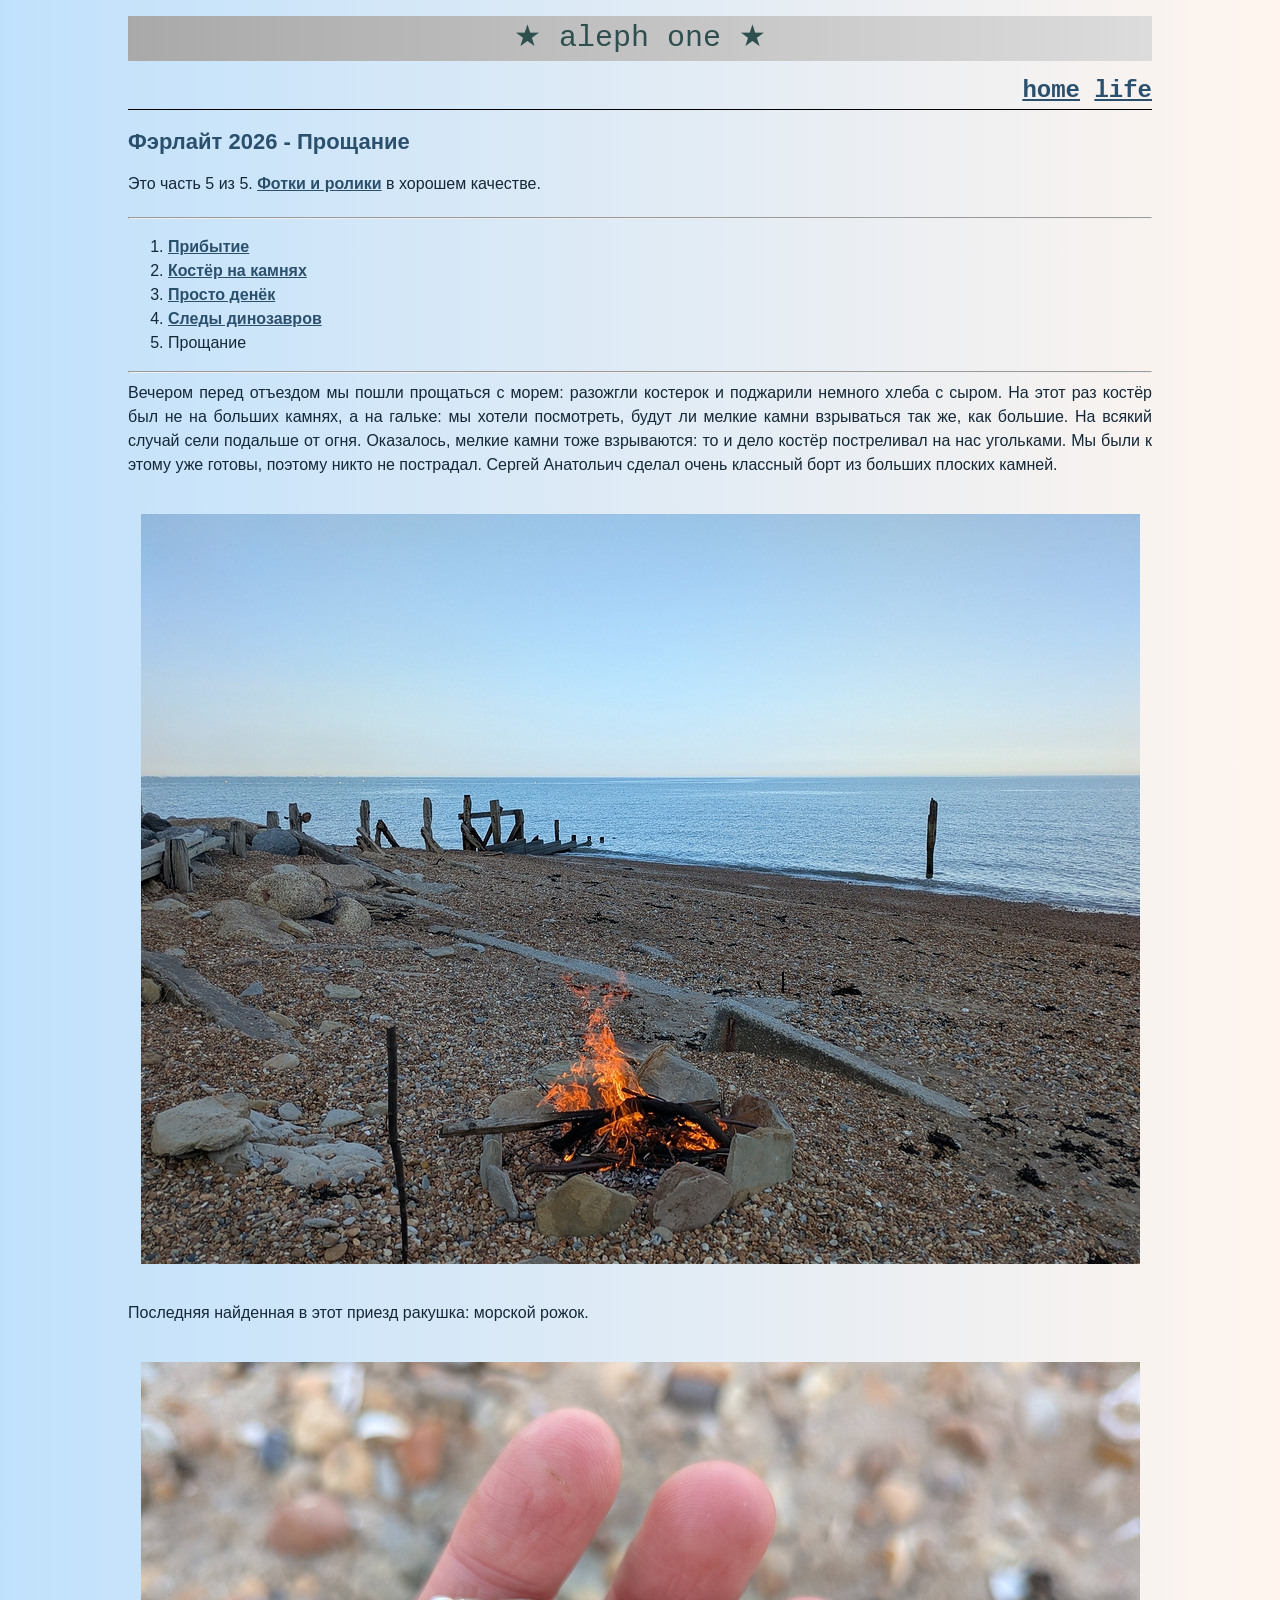
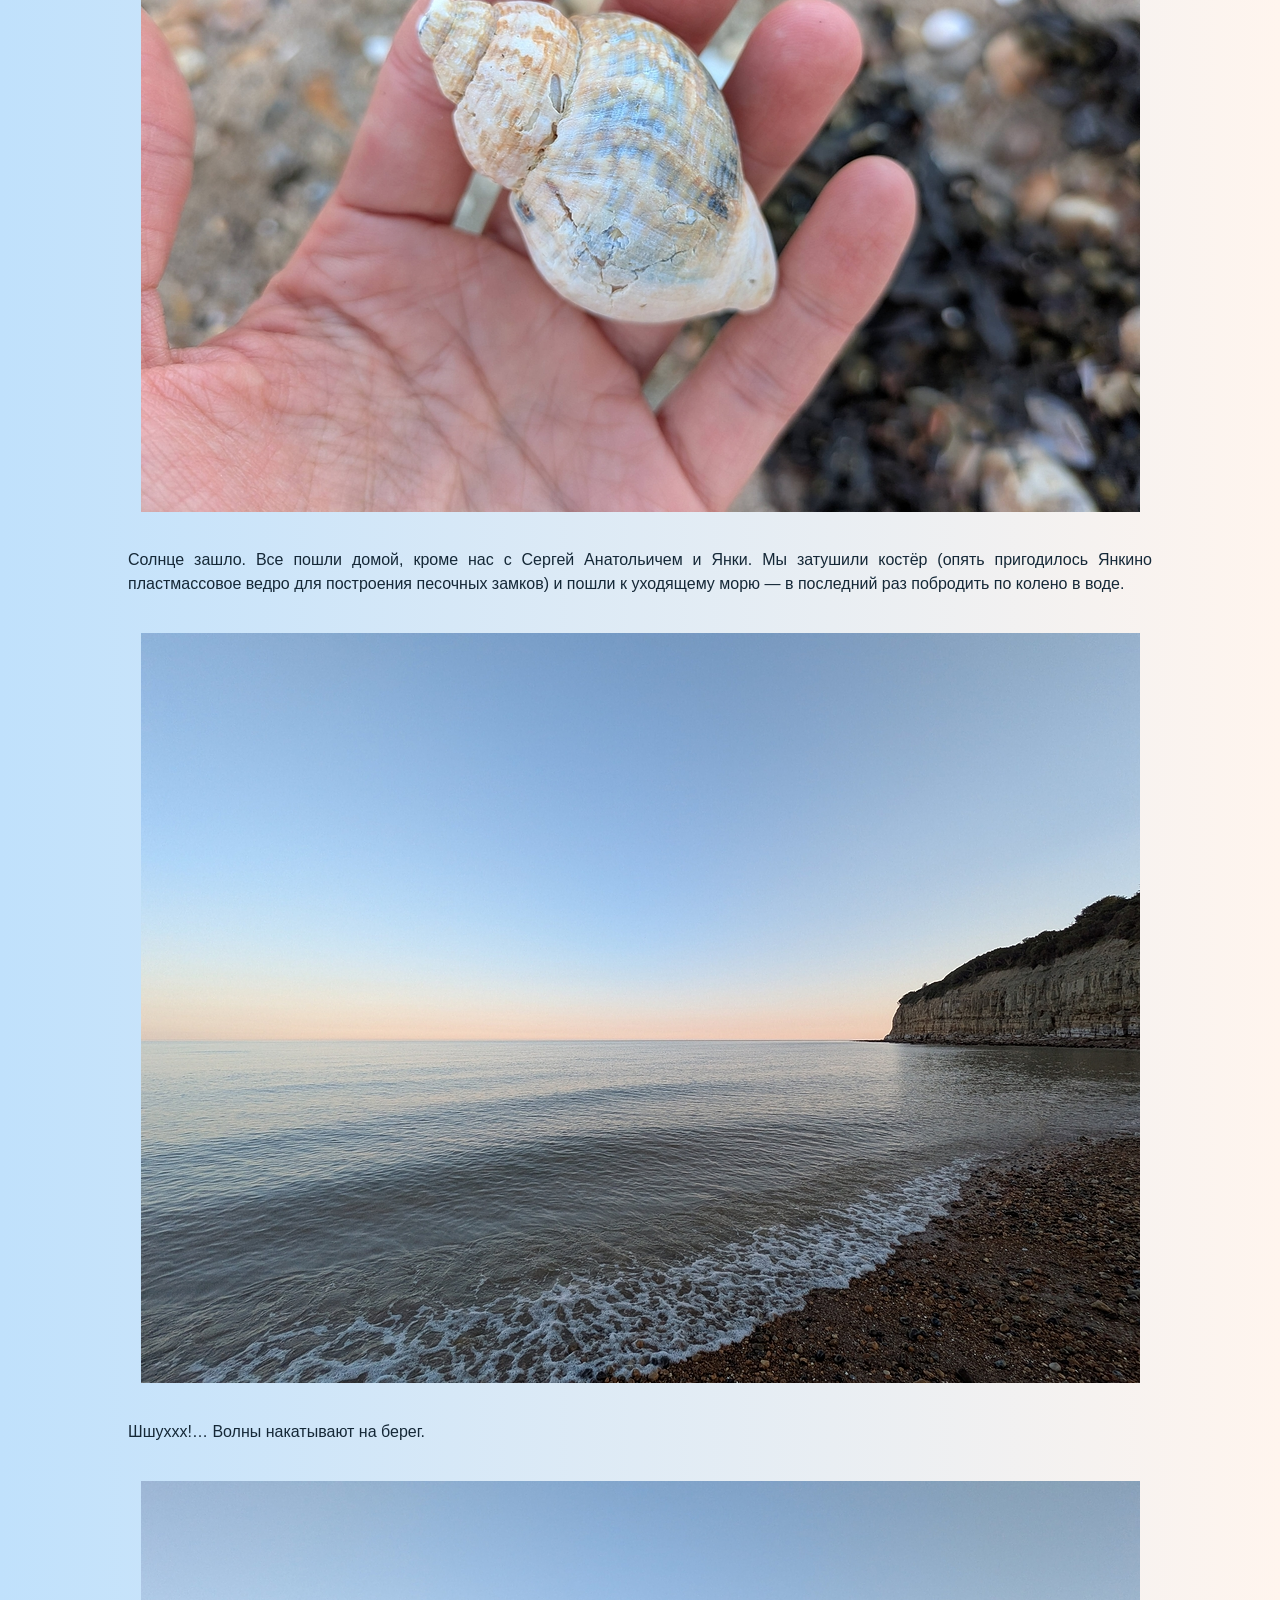
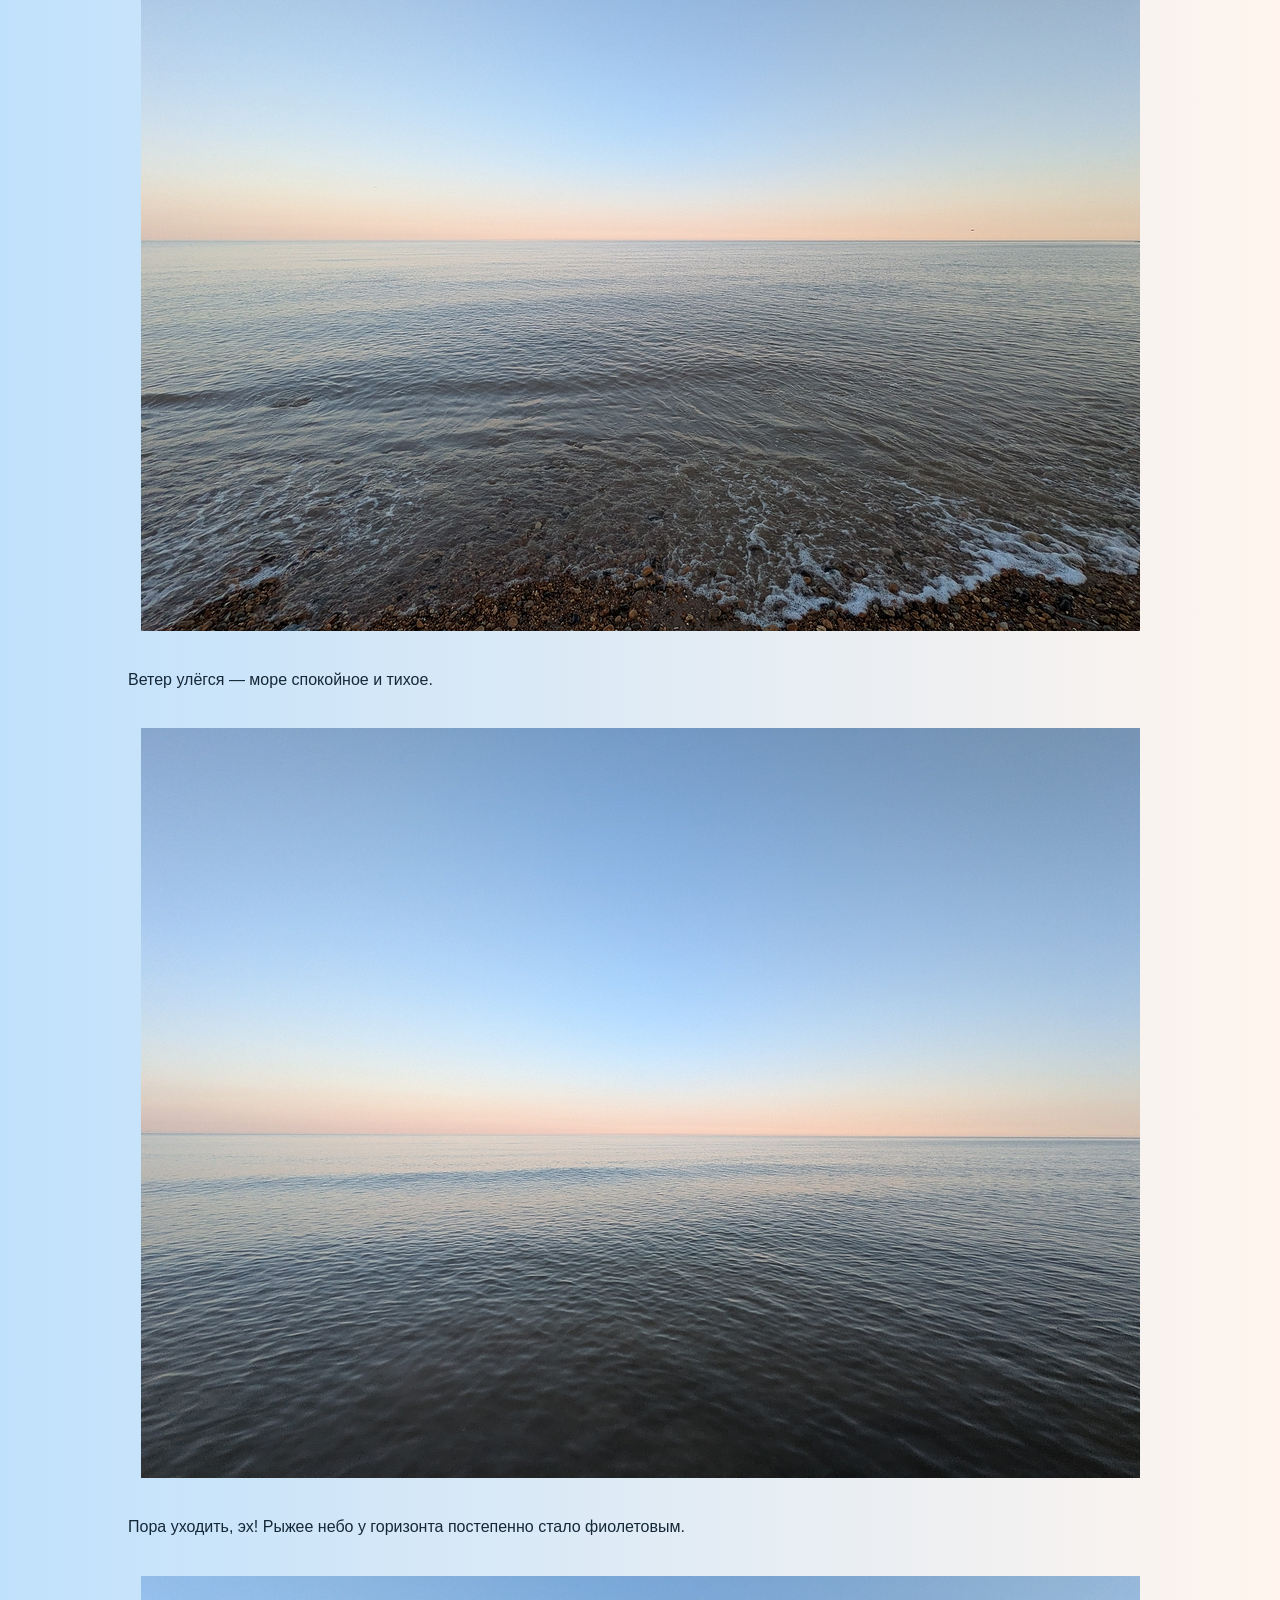
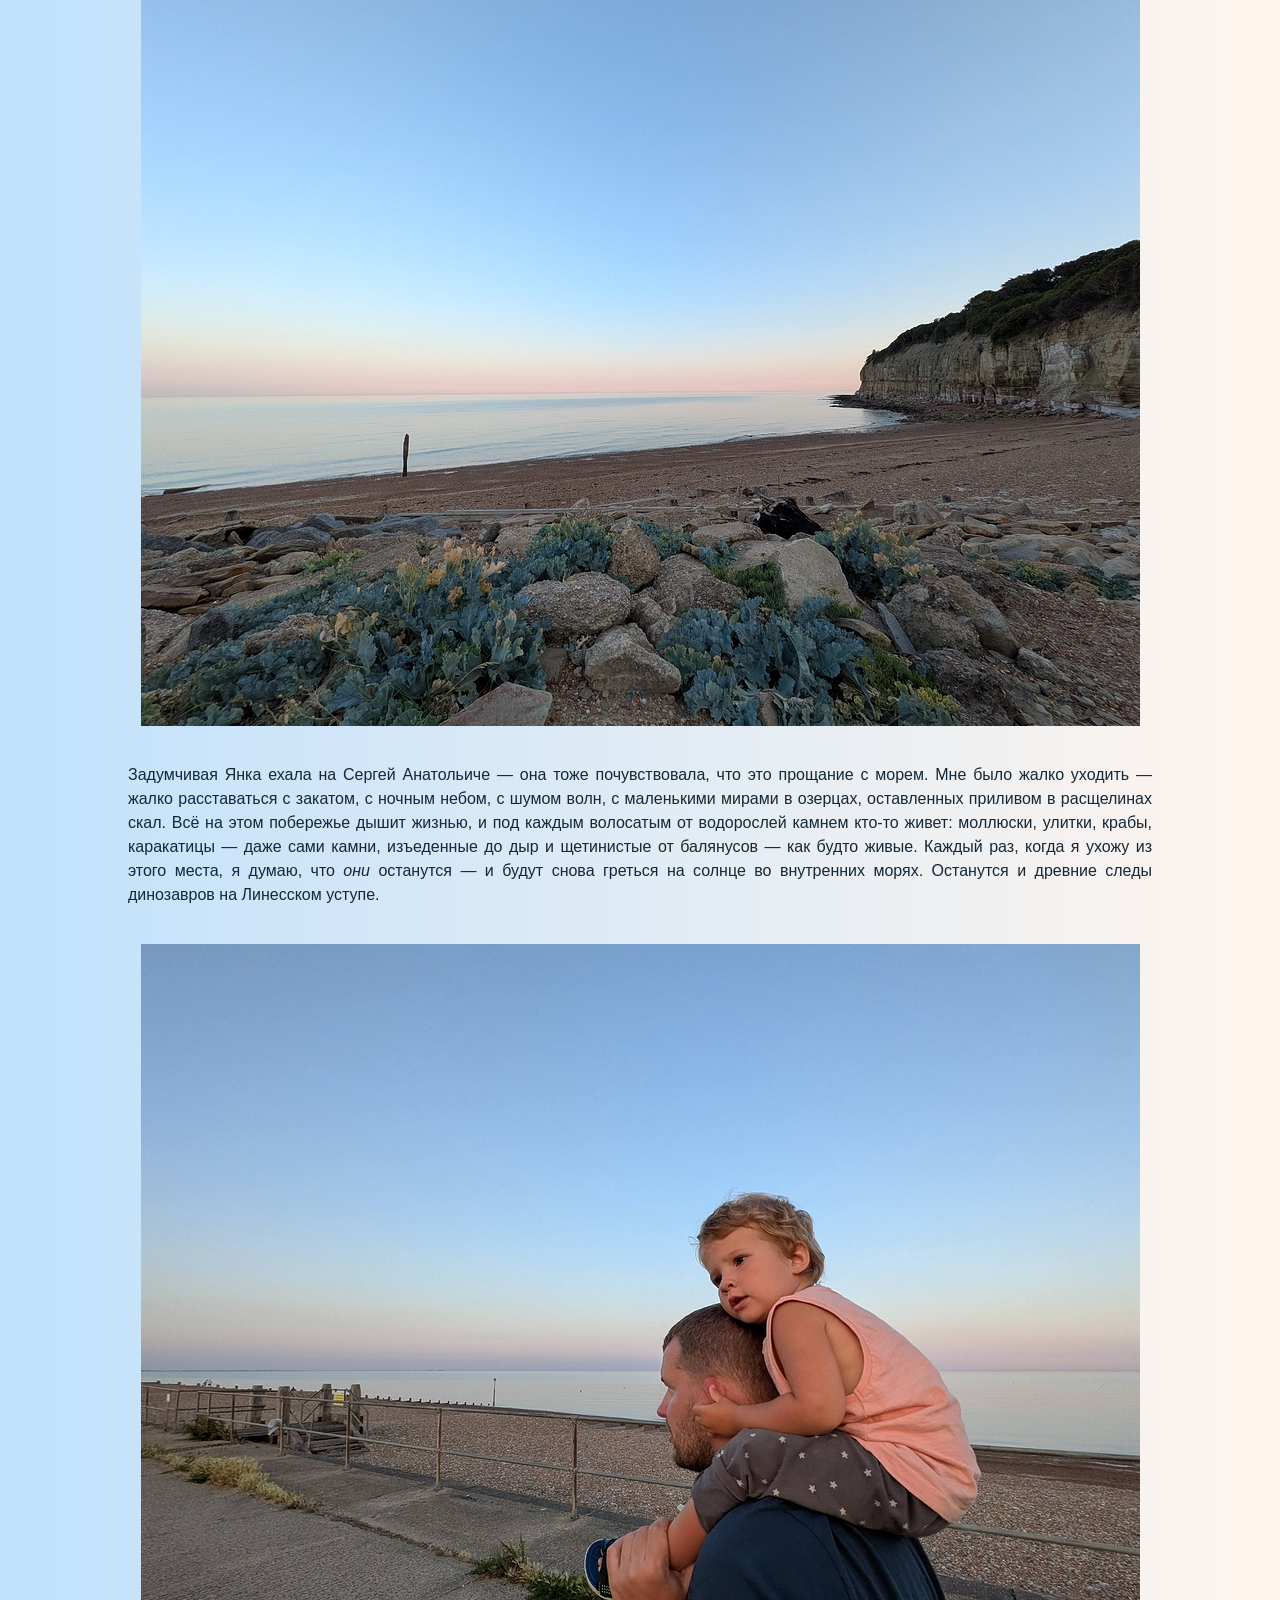
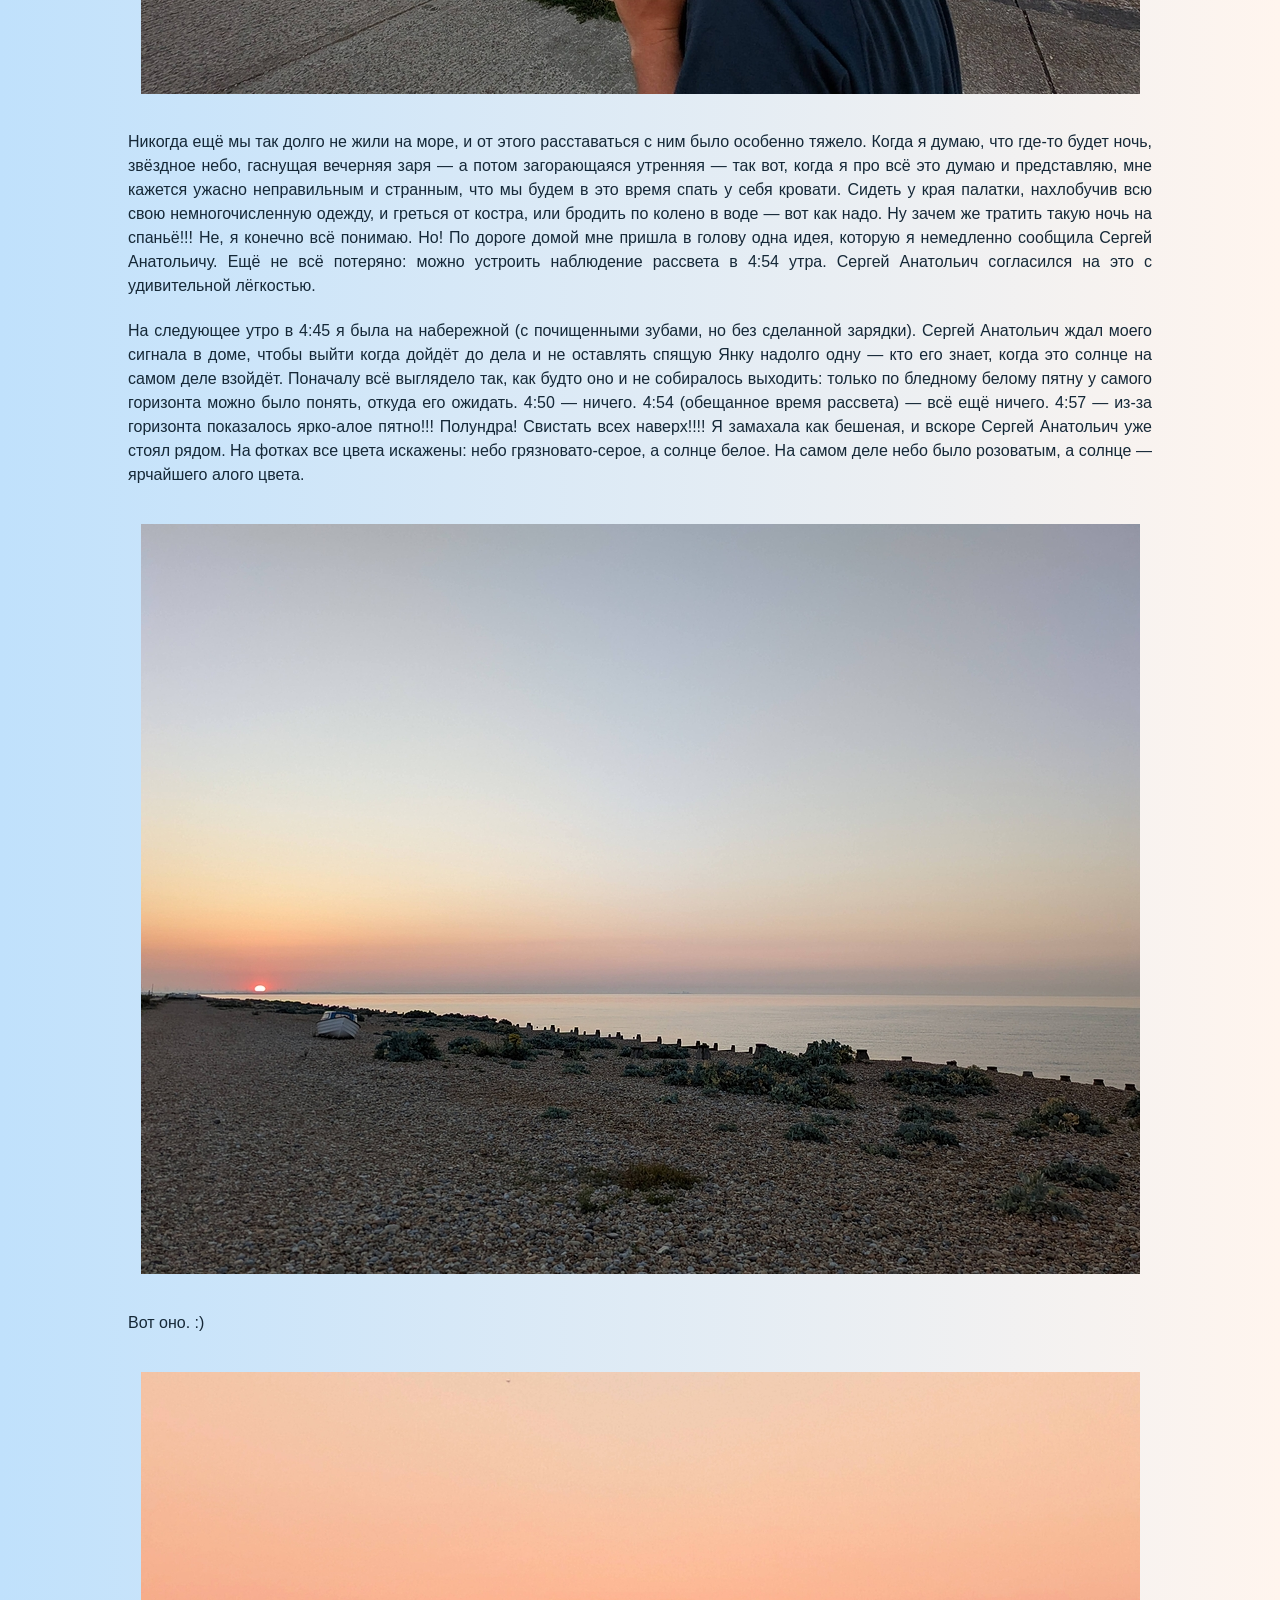
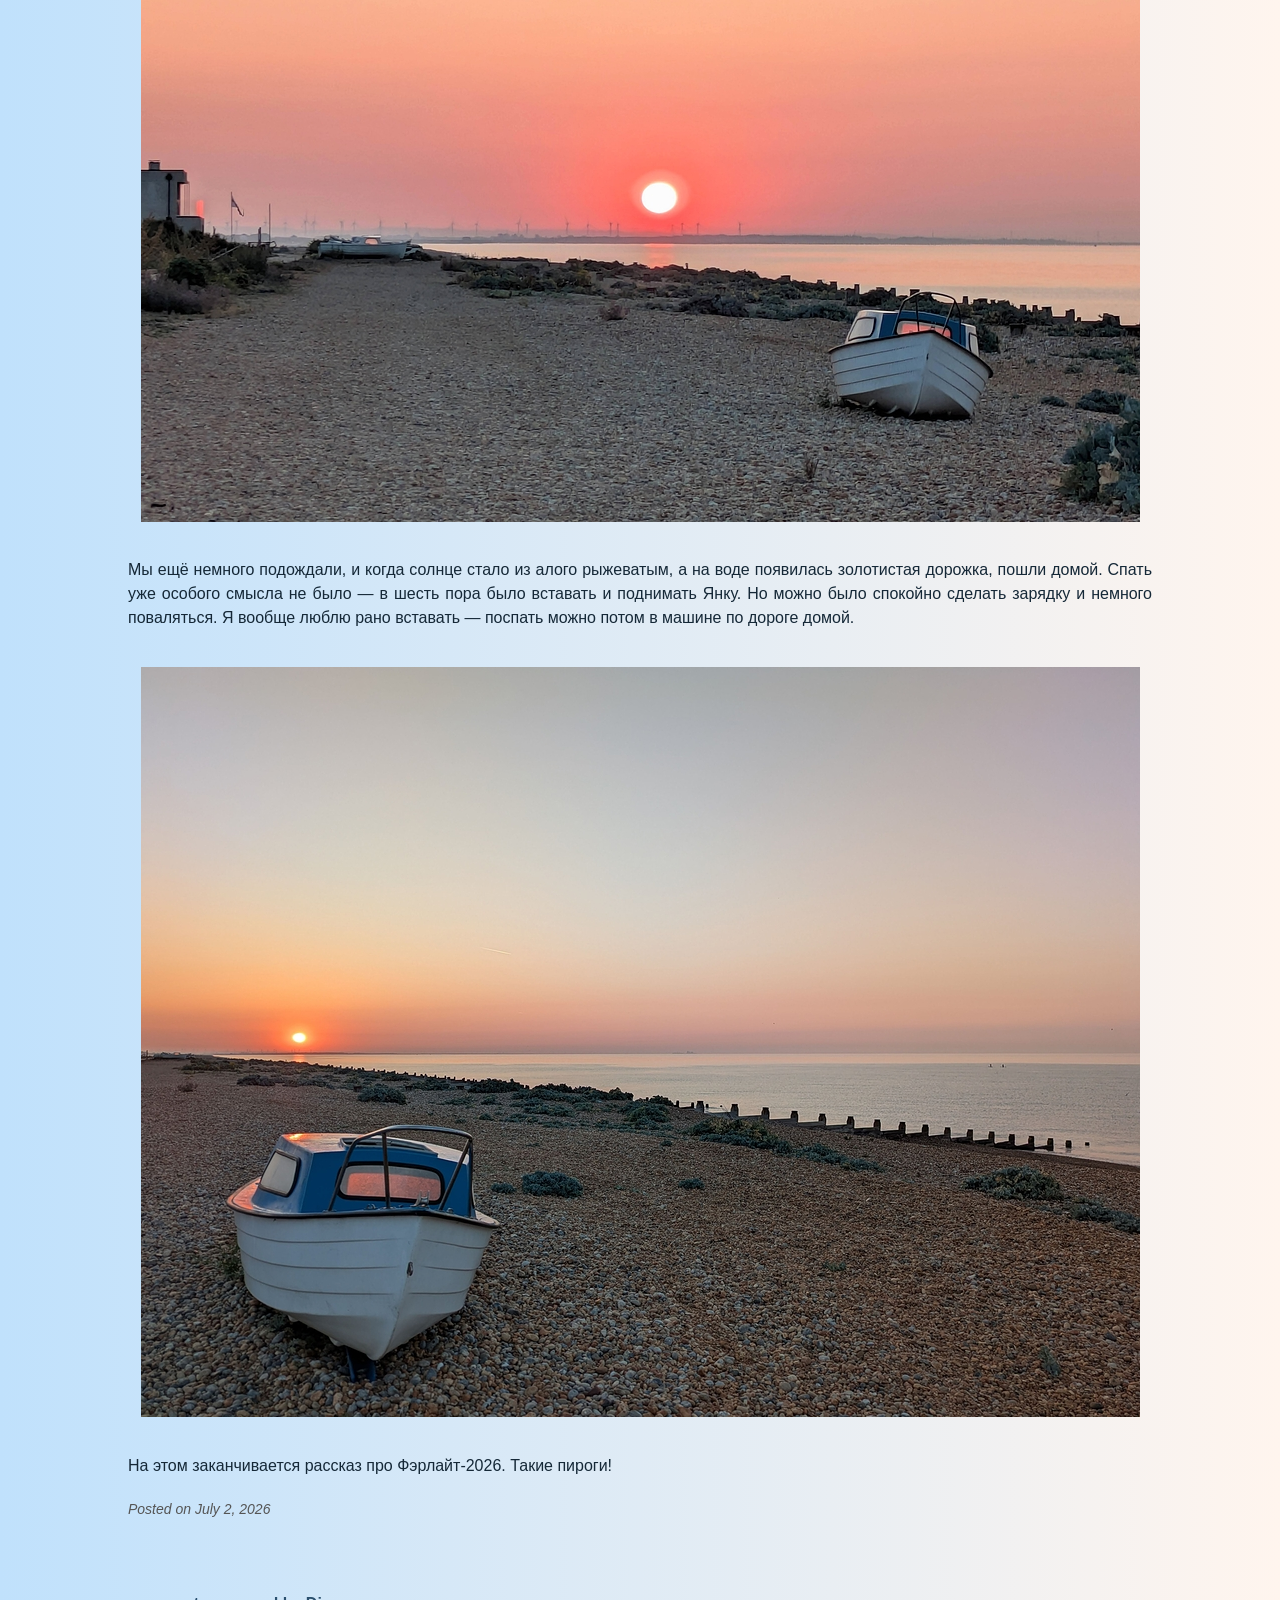
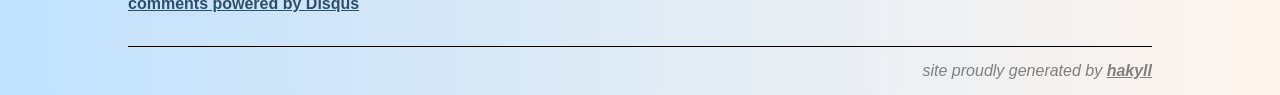
<file: posts/life/2026-07-02-fairlight_2026_5_farewell.html>
<?xml version="1.0" encoding="UTF-8" ?>
<!DOCTYPE html PUBLIC "-//W3C//DTD XHTML 1.0 Strict//EN" "http://www.w3.org/TR/xhtml1/DTD/xhtml1-strict.dtd">
<html xmlns="http://www.w3.org/1999/xhtml" xml:lang="en" lang="en">
    <head>
        <meta http-equiv="Content-Type" content="text/html; charset=UTF-8" />
        <meta name="viewport" content="width=device-width, initial-scale=1.0">
        <title>/skvadrik/Фэрлайт 2026 - Прощание</title>
        <link rel="stylesheet" type="text/css" href="../../css/default.css" />
        <link rel="stylesheet" type="text/css" href="../../css/image.css" />

        <link rel="alternate" type="application/atom+xml" href="../../feed/atom.xml" title="Atom 1.0" />
        <link rel="alternate" type="application/rss+xml" href="../../feed/rss.xml" title="RSS 2.0" />
        <link rel="shortcut icon" href="../../images/star.ico" />
    </head>
    <body>
        <div id="header">
            <a href="../../">★ aleph one ★</a>
        </div>
        <div id="navigation">
            <a href="../../">home</a>
            <a href="../../life.html">life</a>
        </div>

        <div id="content">
            <h1 id="фэрлайт-2026---прощание">Фэрлайт 2026 - Прощание</h1>
<p>Это часть 5 из 5. <a href="https://photos.app.goo.gl/k2FLVZoRJ9XnvGBE9">Фотки и ролики</a> в хорошем качестве.</p>
<hr />
<ol type="1">
<li><a href="./2026-07-02-fairlight_2026_1_arrival.html">Прибытие</a></li>
<li><a href="./2026-07-02-fairlight_2026_2_campfire.html">Костёр на камнях</a></li>
<li><a href="./2026-07-02-fairlight_2026_3_just_a_day.html">Просто денёк</a></li>
<li><a href="./2026-07-02-fairlight_2026_4_dinosaurs.html">Следы динозавров</a></li>
<li>Прощание</li>
</ol>
<hr />
<p>Вечером перед отъездом мы пошли прощаться с морем: разожгли костерок и поджарили немного хлеба с сыром.
На этот раз костёр был не на больших камнях, а на гальке:
мы хотели посмотреть, будут ли мелкие камни взрываться так же, как большие.
На всякий случай сели подальше от огня.
Оказалось, мелкие камни тоже взрываются: то и дело костёр постреливал на нас угольками.
Мы были к этому уже готовы, поэтому никто не пострадал.
Сергей Анатольич сделал очень классный борт из больших плоских камней.</p>
<p><img src="../../images/2026-07-02/141.jpg" alt="image" /></p>
<p>Последняя найденная в этот приезд ракушка: морской рожок.</p>
<p><img src="../../images/2026-07-02/142.jpg" alt="image" /></p>
<p>Солнце зашло. Все пошли домой, кроме нас с Сергей Анатольичем и Янки. Мы затушили костёр
(опять пригодилось Янкино пластмассовое ведро для построения песочных замков) и пошли к уходящему
морю — в последний раз побродить по колено в воде.</p>
<p><img src="../../images/2026-07-02/144.jpg" alt="image" /></p>
<p>Шшуххх!… Волны накатывают на берег.</p>
<p><img src="../../images/2026-07-02/143.jpg" alt="image" /></p>
<p>Ветер улёгся — море спокойное и тихое.</p>
<p><img src="../../images/2026-07-02/146.jpg" alt="image" /></p>
<p>Пора уходить, эх! Рыжее небо у горизонта постепенно стало фиолетовым.</p>
<p><img src="../../images/2026-07-02/147.jpg" alt="image" /></p>
<p>Задумчивая Янка ехала на Сергей Анатольиче — она тоже почувствовала, что это прощание с морем.
Мне было жалко уходить — жалко расставаться с закатом, с ночным небом,
с шумом волн, с маленькими мирами в озерцах, оставленных приливом в расщелинах скал.
Всё на этом побережье дышит жизнью, и под каждым волосатым от водорослей камнем кто-то живет: моллюски, улитки, крабы, каракатицы —
даже сами камни, изъеденные до дыр и щетинистые от балянусов — как будто живые.
Каждый раз, когда я ухожу из этого места, я думаю, что <em>они</em> останутся — и будут снова греться на солнце во внутренних морях.
Останутся и древние следы динозавров на Линесском уступе.</p>
<p><img src="../../images/2026-07-02/148.jpg" alt="image" /></p>
<p>Никогда ещё мы так долго не жили на море, и от этого расставаться с ним было особенно тяжело.
Когда я думаю, что где-то будет ночь, звёздное небо, гаснущая вечерняя заря — а потом загорающаяся утренняя —
так вот, когда я про всё это думаю и представляю, мне кажется ужасно неправильным и странным, что мы будем в это время спать у себя кровати.
Сидеть у края палатки, нахлобучив всю свою немногочисленную одежду, и греться от костра, или бродить по колено в воде — вот как надо.
Ну зачем же тратить такую ночь на спаньё!!!
Не, я конечно всё понимаю.
Но! По дороге домой мне пришла в голову одна идея, которую я немедленно сообщила Сергей Анатольичу.
Ещё не всё потеряно: можно устроить наблюдение рассвета в 4:54 утра.
Сергей Анатольич согласился на это с удивительной лёгкостью.</p>
<p>На следующее утро в 4:45 я была на набережной (с почищенными зубами, но без сделанной зарядки).
Сергей Анатольич ждал моего сигнала в доме, чтобы выйти когда дойдёт до дела и не оставлять спящую Янку надолго одну —
кто его знает, когда это солнце на самом деле взойдёт.
Поначалу всё выглядело так, как будто оно и не собиралось выходить:
только по бледному белому пятну у самого горизонта можно было понять, откуда его ожидать.
4:50 — ничего.
4:54 (обещанное время рассвета) — всё ещё ничего.
4:57 — из-за горизонта показалось ярко-алое пятно!!!
Полундра! Свистать всех наверх!!!! Я замахала как бешеная, и вскоре Сергей Анатольич уже стоял рядом.
На фотках все цвета искажены: небо грязновато-серое, а солнце белое.
На самом деле небо было розоватым, а солнце — ярчайшего алого цвета.</p>
<p><img src="../../images/2026-07-02/149.jpg" alt="image" /></p>
<p>Вот оно. :)</p>
<p><img src="../../images/2026-07-02/150.jpg" alt="image" /></p>
<p>Мы ещё немного подождали, и когда солнце стало из алого рыжеватым, а на воде появилась золотистая дорожка, пошли домой.
Спать уже особого смысла не было — в шесть пора было вставать и поднимать Янку.
Но можно было спокойно сделать зарядку и немного поваляться. Я вообще люблю рано вставать — поспать можно потом в машине по дороге домой.</p>
<p><img src="../../images/2026-07-02/151.jpg" alt="image" /></p>
<p>На этом заканчивается рассказ про Фэрлайт-2026.
Такие пироги!</p>

<div class="info">
    Posted on July  2, 2026
    
</div>

<br />
<br />
<br />

<!-- comments by Disquis -->
<div id="disqus_thread"></div>
<script type="text/javascript">
    /* * * CONFIGURATION VARIABLES: EDIT BEFORE PASTING INTO YOUR WEBPAGE * * */
    var disqus_shortname = 'aleph-null'; // required: replace example with your forum shortname

    /* * * DON'T EDIT BELOW THIS LINE * * */
    (function() {
        var dsq = document.createElement('script'); dsq.type = 'text/javascript'; dsq.async = true;
        dsq.src = '//' + disqus_shortname + '.disqus.com/embed.js';
        (document.getElementsByTagName('head')[0] || document.getElementsByTagName('body')[0]).appendChild(dsq);
    })();
</script>
<noscript>Please enable JavaScript to view the <a href="http://disqus.com/?ref_noscript">comments powered by Disqus.</a></noscript>
<a href="http://disqus.com" class="dsq-brlink">comments powered by <span class="logo-disqus">Disqus</span></a>

        </div>
        <div id="footer">
            site proudly generated by <a href="http://jaspervdj.be/hakyll">hakyll</a>
        </div>
    </body>
</html>
</file>
<file: css/default.css>
html{overflow-y:scroll}body{color:#152837;background-image:linear-gradient(to right,#c0e1fc,seashell);font-family:sans-serif;font-size:16px;text-align:justify;margin:0px auto 0px auto;width:75%;line-height:1.5}div#header{margin-top:1em;margin-bottom:0.5em;font:Courier,mono}div#content>p{padding-bottom:0.8em}h1,h2,h3,h4,h5,h6{color:#2b506e}h1{font-size:22px}h2{font-size:20px}h3{font-size:18px}h4{font-size:16px}div#header a{font-family:Courier,monospace;color:darkslategray;background-image:linear-gradient(to right,darkgray,gainsboro);font-size:30px;font-weight:normal;text-decoration:none;text-align:center;display:block}div#navigation{font-size:24px;font-family:Courier,monospace;margin-top:0.5em;margin-bottom:0.5em;border-bottom:1px solid black;text-align:right}div#post-list ul{list-style:disc;color:slategray}p{margin:0.5em 0 0.5em 0}a{text-decoration:underline;color:#2b506e;font-weight:bold}a:hover{text-decoration:underline;background-color:black;font-weight:bold;color:white}a:focus{outline:none}div#footer{border-top:solid 1px black;color:#555;font-style:italic;color:gray;margin-top:30px;padding:12px 0px 12px 0px;text-align:right}div#footer a{color:gray}div.info{color:#555;font-size:14px;font-style:italic}tr{font-size:14px}td{padding:0em 0.2em 0em 0.2em}div.epigraph{text-align:right;font-style:italic;padding:1em 0 1em 0}div.verse{text-align:center;font-style:italic;padding-bottom:0.5em;line-height:1.1}pre>code{font:13px monospace;padding:1em 1em 1em 1em;margin:0 0 0 0;border:1px dotted dimgray;background-color:rgba(255,255,255,0.5);display:block;white-space:pre;overflow:auto}code a{text-decoration:none}@media (max-width:1500px){body{width:80%}}@media (max-width:1250px){body{width:90%}}@media (max-width:1000px){body{font-size:15px;width:98%}code{font:12px monospace}}::selection{background:lightsteelblue}
</file>
<file: css/image.css>
img{display:block;margin-left:auto;margin-right:auto}div#content img{padding:1em 0 1em 0;max-width:100%}svg{max-width:100%;height:auto}
</file>
